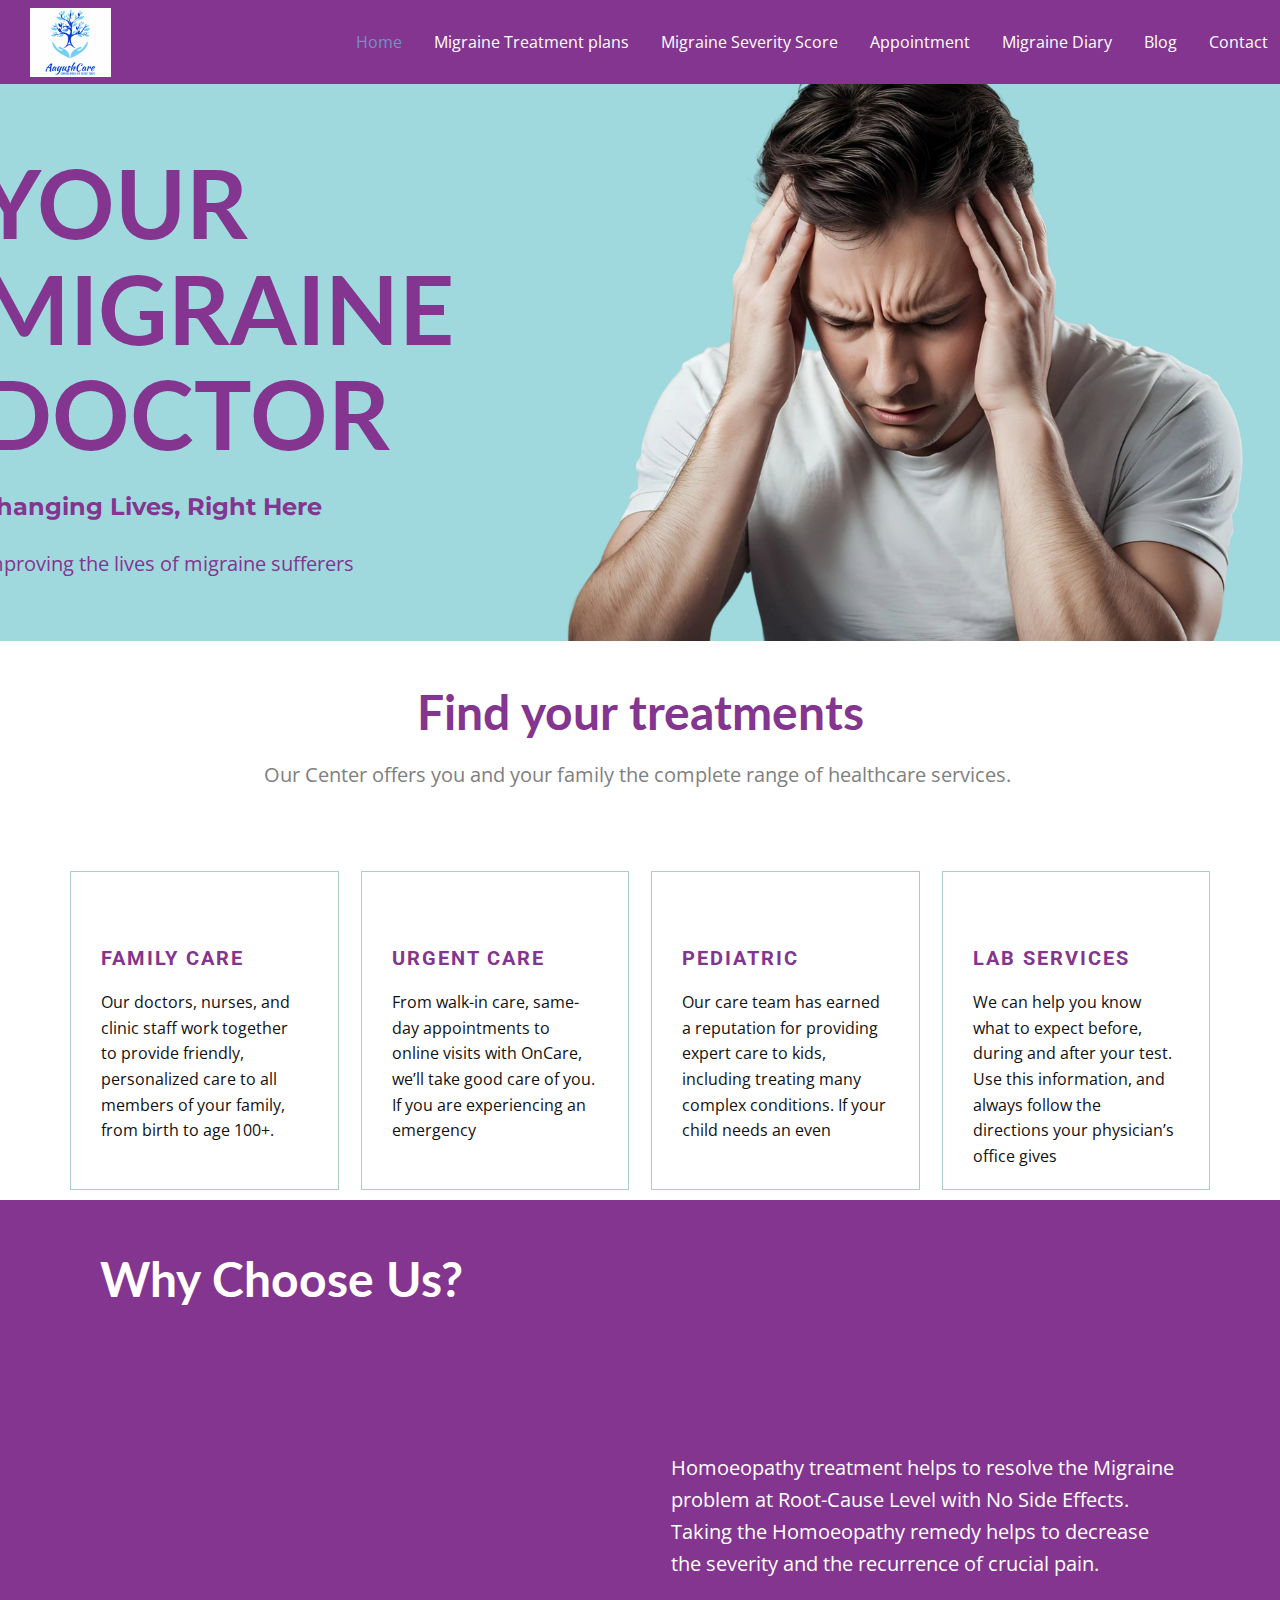
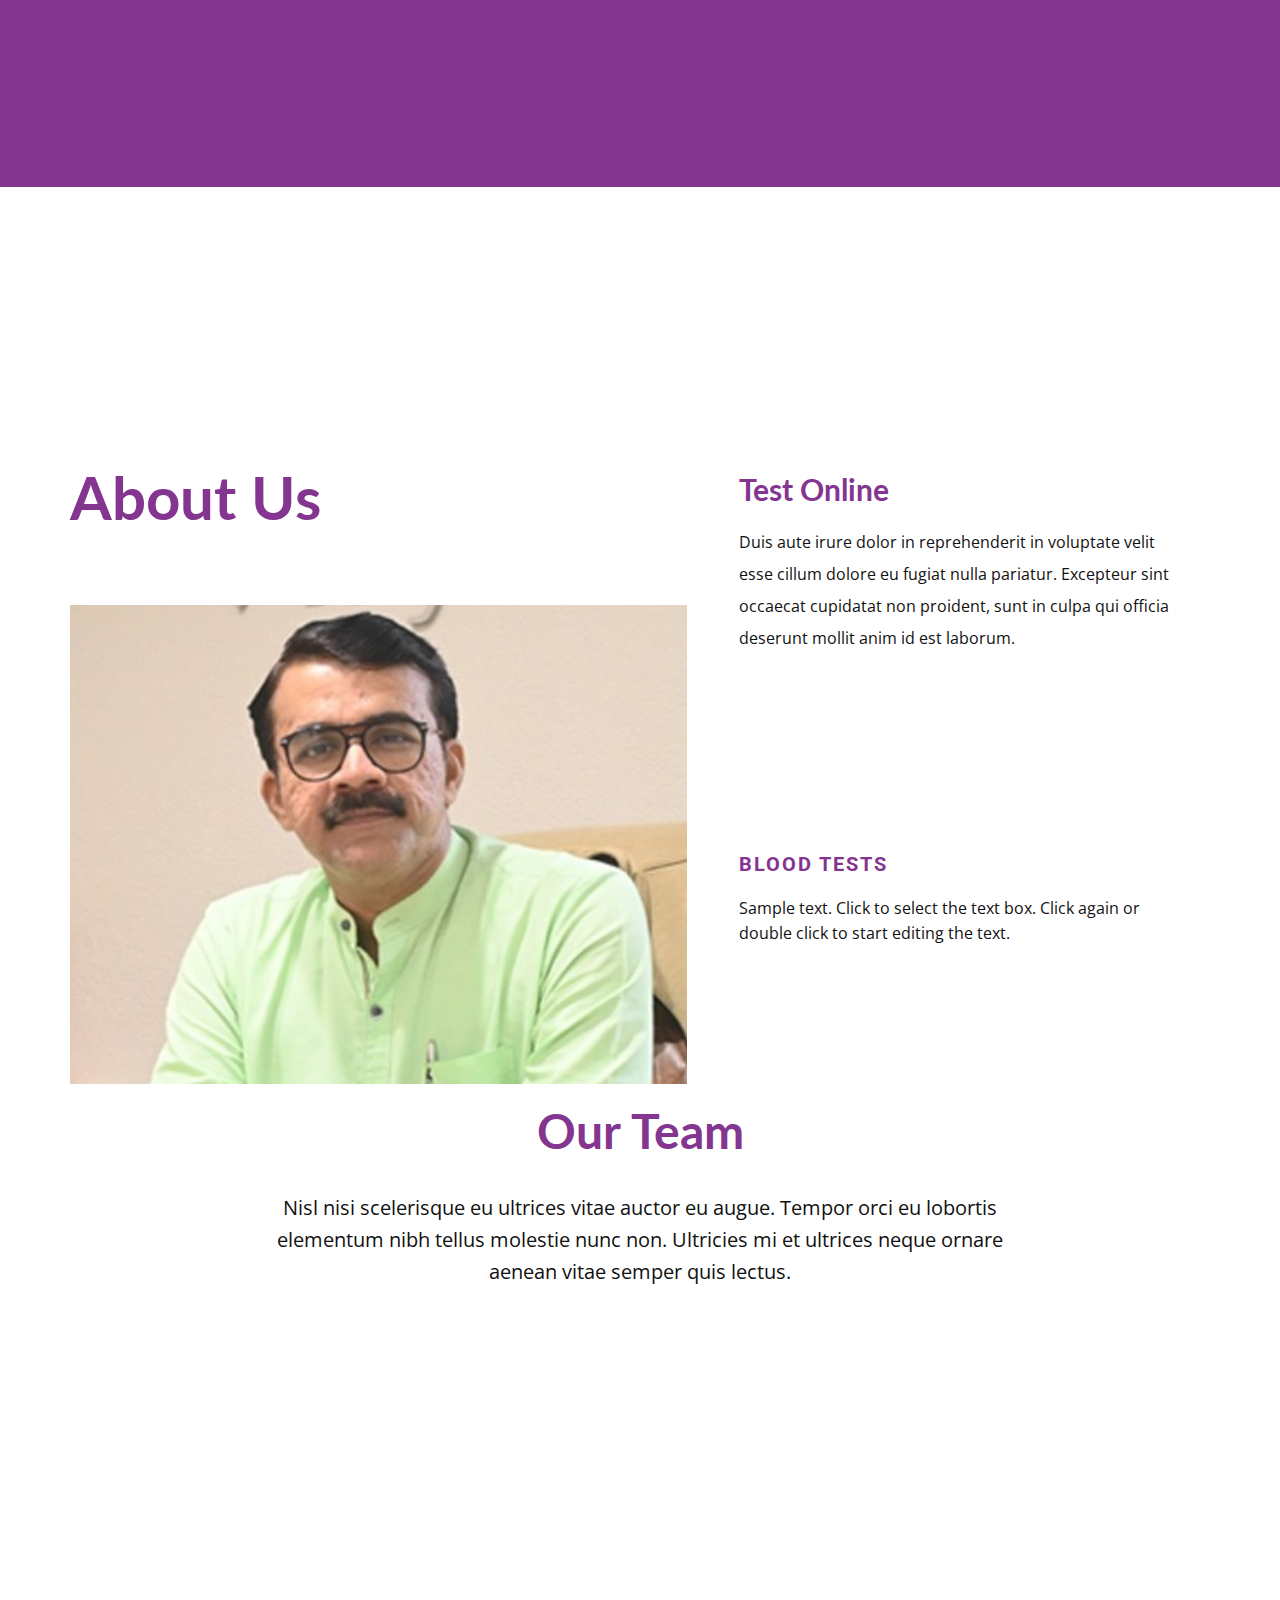
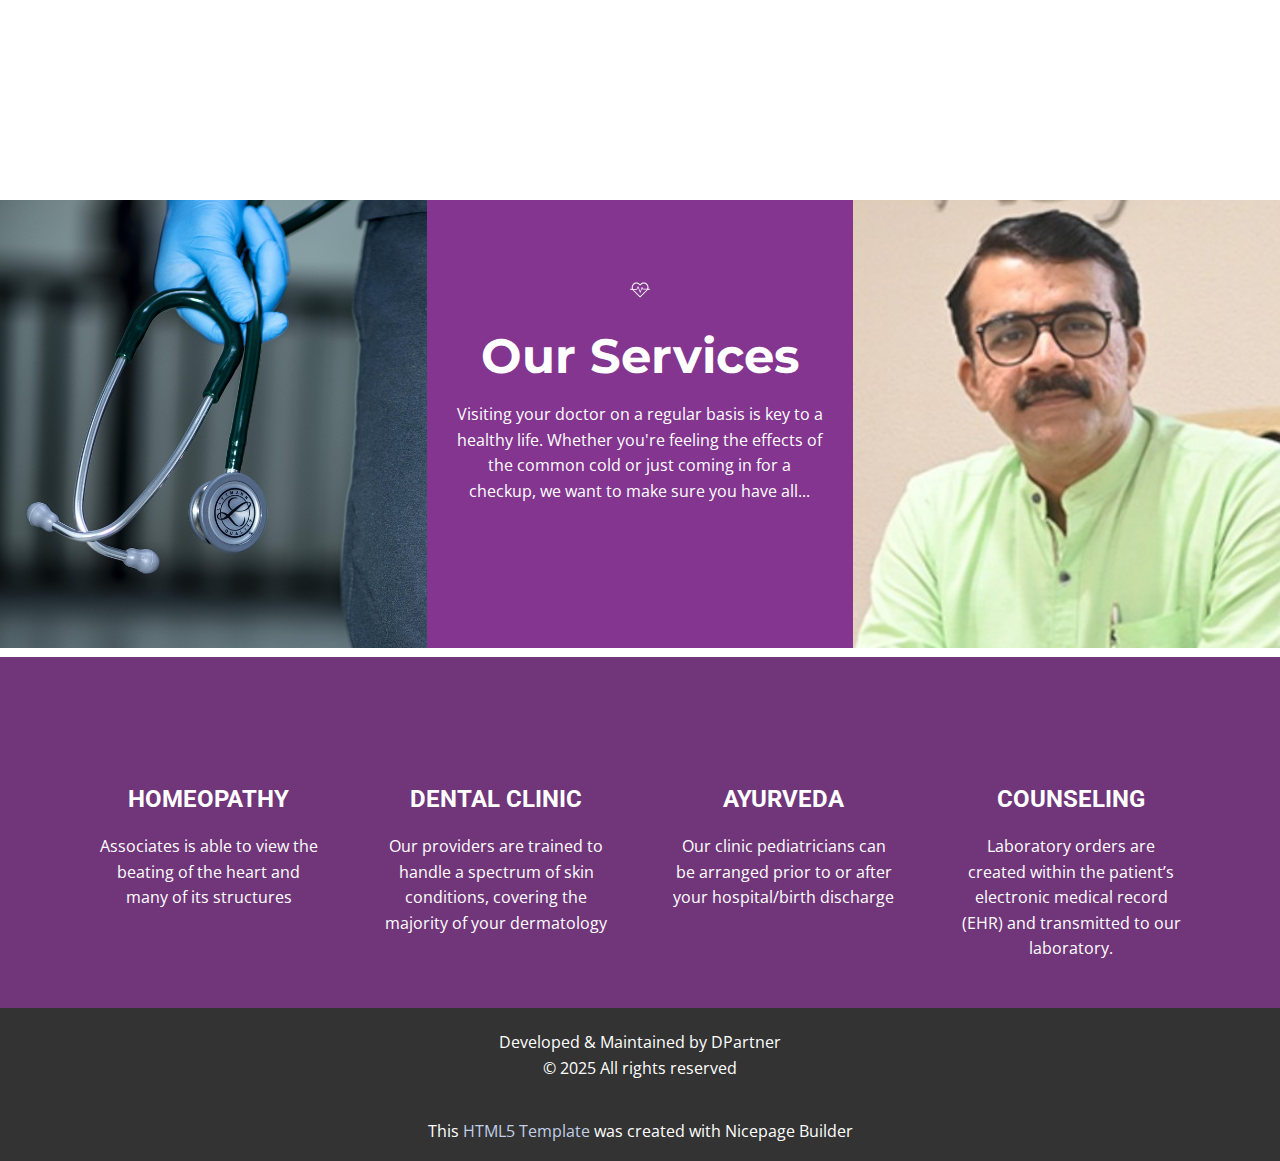
<file: index.html>
<!DOCTYPE html>
<html style="font-size: 16px;" lang="en"><head>
    <meta name="viewport" content="width=device-width, initial-scale=1.0">
    <meta charset="utf-8">
    <meta name="keywords" content="Med center, Medical Services, Common Lab Tests, Lab Tests Online, ​Why Choose Our Clinic?, 24/7, ​Medical Center System, Our Services, 001-234-5678​001-987-7654">
    <meta name="description" content="">
    <title>Home</title>
    <link rel="stylesheet" href="nicepage.css" media="screen">
<link rel="stylesheet" href="index.css" media="screen">
    <script class="u-script" type="text/javascript" src="jquery.js" defer=""></script>
    <script class="u-script" type="text/javascript" src="nicepage.js" defer=""></script>
    <meta name="generator" content="Nicepage 7.11.4, nicepage.com">
    
    
    
    
    
    
    
    
    
    
    <link id="u-theme-google-font" rel="stylesheet" href="https://fonts.googleapis.com/css?family=Roboto:100,100i,200,200i,300,300i,400,400i,500,500i,600,600i,700,700i,800,800i,900,900i|Open+Sans:300,300i,400,400i,500,500i,600,600i,700,700i,800,800i">
    <link id="u-page-google-font" rel="stylesheet" href="https://fonts.googleapis.com/css?family=Lato:100,100i,300,300i,400,400i,700,700i,900,900i|Montserrat:100,100i,200,200i,300,300i,400,400i,500,500i,600,600i,700,700i,800,800i,900,900i|Open+Sans:300,300i,400,400i,500,500i,600,600i,700,700i,800,800i">
    <script type="application/ld+json">{
		"@context": "http://schema.org",
		"@type": "Organization",
		"name": "Migraine",
		"logo": "images/3644a684f98ea8fe223c713b77189a77.png"
}</script>
    <meta name="theme-color" content="#7391c4">
    <meta property="og:title" content="Home">
    <meta property="og:description" content="">
    <meta property="og:type" content="website">
  <meta data-intl-tel-input-cdn-path="intlTelInput/"></head>
  <body data-home-page="Home.html" data-home-page-title="Home" data-path-to-root="./" data-include-products="false" class="u-body u-clearfix u-xl-mode" data-lang="en"><header class="u-clearfix u-color-var u-header u-header" id="header"><a href="#" class="u-image u-logo u-image-1" data-image-width="250" data-image-height="214">
        <img src="images/3644a684f98ea8fe223c713b77189a77.png" class="u-logo-image u-logo-image-1">
      </a><nav class="u-menu u-menu-one-level u-offcanvas u-menu-1" role="navigation">
        <div class="menu-collapse" style="font-size: 1rem; letter-spacing: 0px;">
          <a class="u-button-style u-custom-left-right-menu-spacing u-custom-padding-bottom u-custom-text-color u-custom-top-bottom-menu-spacing u-hamburger-link u-nav-link u-text-active-palette-1-base u-text-hover-palette-2-base u-hamburger-link-1" href="#" tabindex="-1" aria-label="Open menu" aria-controls="5d1d">
            <svg class="u-svg-link" viewBox="0 0 24 24"><use xlink:href="#menu-hamburger"></use></svg>
            <svg class="u-svg-content" version="1.1" id="menu-hamburger" viewBox="0 0 16 16" x="0px" y="0px" xmlns:xlink="http://www.w3.org/1999/xlink" xmlns="http://www.w3.org/2000/svg"><g><rect y="1" width="16" height="2"></rect><rect y="7" width="16" height="2"></rect><rect y="13" width="16" height="2"></rect>
</g></svg>
          </a>
        </div>
        <div class="u-custom-menu u-nav-container">
          <ul class="u-nav u-unstyled u-nav-1" role="menubar"><li role="none" class="u-nav-item"><a role="menuitem" class="u-button-style u-nav-link u-text-active-palette-1-base u-text-hover-palette-2-base u-text-white" href="./" style="padding: 10px 16px;">Home</a>
</li><li role="none" class="u-nav-item"><a role="menuitem" class="u-button-style u-nav-link u-text-active-palette-1-base u-text-hover-palette-2-base u-text-white" href="Migraine-Treatment-plans.html" style="padding: 10px 16px;">Migraine Treatment plans</a>
</li><li role="none" class="u-nav-item"><a role="menuitem" class="u-button-style u-nav-link u-text-active-palette-1-base u-text-hover-palette-2-base u-text-white" href="Migraine-Severity-Score.html" style="padding: 10px 16px;">Migraine Severity Score</a>
</li><li role="none" class="u-nav-item"><a tabindex="-1" role="menuitem" class="u-button-style u-nav-link u-text-active-palette-1-base u-text-hover-palette-2-base u-text-white" style="padding: 10px 16px;">Appointment</a>
</li><li role="none" class="u-nav-item"><a role="menuitem" class="u-button-style u-nav-link u-text-active-palette-1-base u-text-hover-palette-2-base u-text-white" href="Migraine-Diary.html" style="padding: 10px 16px;">Migraine Diary</a>
</li><li role="none" class="u-nav-item"><a role="menuitem" class="u-button-style u-nav-link u-text-active-palette-1-base u-text-hover-palette-2-base u-text-white" href="blog/blog.html" style="padding: 10px 16px;">Blog</a>
</li><li role="none" class="u-nav-item"><a role="menuitem" class="u-button-style u-nav-link u-text-active-palette-1-base u-text-hover-palette-2-base u-text-white" href="Contact.html" style="padding: 10px 12px 10px 16px;">Contact</a>
</li></ul>
        </div>
        <div class="u-custom-menu u-nav-container-collapse" id="5d1d" role="region" aria-label="Menu panel">
          <div class="u-black u-container-style u-inner-container-layout u-opacity u-opacity-95 u-sidenav">
            <div class="u-inner-container-layout u-sidenav-overflow">
              <div class="u-menu-close" tabindex="-1" aria-label="Close menu"></div>
              <ul class="u-align-center u-nav u-popupmenu-items u-unstyled u-nav-2" role="menubar"><li role="none" class="u-nav-item"><a role="menuitem" class="u-button-style u-nav-link" href="./">Home</a>
</li><li role="none" class="u-nav-item"><a role="menuitem" class="u-button-style u-nav-link" href="Migraine-Treatment-plans.html">Migraine Treatment plans</a>
</li><li role="none" class="u-nav-item"><a role="menuitem" class="u-button-style u-nav-link" href="Migraine-Severity-Score.html">Migraine Severity Score</a>
</li><li role="none" class="u-nav-item"><a tabindex="-1" role="menuitem" class="u-button-style u-nav-link">Appointment</a>
</li><li role="none" class="u-nav-item"><a role="menuitem" class="u-button-style u-nav-link" href="Migraine-Diary.html">Migraine Diary</a>
</li><li role="none" class="u-nav-item"><a role="menuitem" class="u-button-style u-nav-link" href="blog/blog.html">Blog</a>
</li><li role="none" class="u-nav-item"><a role="menuitem" class="u-button-style u-nav-link" href="Contact.html">Contact</a>
</li></ul>
            </div>
          </div>
          <div class="u-black u-menu-overlay u-opacity u-opacity-70"></div>
        </div>
      </nav></header>
    <section class="u-align-left u-clearfix u-container-align-left u-container-align-left-lg u-container-align-left-md u-container-align-left-xl u-image u-valign-bottom-xl u-valign-middle-lg u-valign-middle-md u-section-1" id="carousel_b7e9">
      <div class="custom-expanded data-layout-selected u-clearfix u-layout-wrap u-layout-wrap-1">
        <div class="u-gutter-0 u-layout">
          <div class="u-layout-row">
            <div class="u-align-left u-container-align-left u-container-style u-layout-cell u-left-cell u-size-20-lg u-size-22-xl u-size-24-md u-size-24-sm u-size-24-xs u-layout-cell-1">
              <div class="u-container-layout u-container-layout-1">
                <h1 class="u-custom-font u-font-lato u-text u-text-color-var u-text-1" data-animation-name="slideIn" data-animation-duration="2000" data-animation-direction="Left">Your<br>migraine Doctor 
                </h1>
                <h5 class="u-custom-font u-font-montserrat u-text u-text-color-var u-text-2">Changing Lives, Right Here</h5>
                <p class="u-text u-text-color-var u-text-3"> Improving the lives of migraine sufferers </p>
              </div>
            </div>
            <div class="u-align-left u-container-align-left u-container-style u-image u-layout-cell u-right-cell u-size-36-md u-size-36-sm u-size-36-xs u-size-38-xl u-size-40-lg u-image-1" data-image-width="1080" data-image-height="1080">
              <div class="u-container-layout u-valign-bottom u-container-layout-2"></div>
            </div>
          </div>
        </div>
      </div>
    </section>
    <section class="u-align-center u-clearfix u-container-align-center u-section-2" id="carousel_1559">
      <div class="u-clearfix u-sheet u-sheet-1">
        <h1 class="u-custom-font u-font-lato u-text u-text-color-var u-text-1">Find your treatments </h1>
        <p class="u-text u-text-grey-50 u-text-2">Our Center offers you and your family the complete range of healthcare services.&nbsp;</p>
        <div class="u-expanded-width u-list u-list-1">
          <div class="u-repeater u-repeater-1">
            <div class="u-align-center-sm u-align-center-xs u-align-left-lg u-align-left-md u-align-left-xl u-border-1 u-border-palette-4-base u-container-style u-list-item u-repeater-item u-shape-rectangle u-white u-list-item-1">
              <div class="u-container-layout u-similar-container u-container-layout-1"><span class="u-icon u-icon-circle u-text-palette-4-base u-white u-icon-1" data-animation-name="slideIn" data-animation-duration="2000" data-animation-direction="Down"><svg class="u-svg-link" preserveAspectRatio="xMidYMin slice" viewBox="0 0 88 88" style=""><use xlink:href="#svg-7938"></use></svg><svg class="u-svg-content" viewBox="0 0 88 88" id="svg-7938"><path d="M66.56,43.44,64,41.33a12.6,12.6,0,0,0,2.9-8,12.32,12.32,0,0,0-21.69-8L44,26.88l-1.25-1.5a12.32,12.32,0,0,0-21.69,8,12.6,12.6,0,0,0,2.9,8l-2.52,2.11A15.6,15.6,0,0,1,44,22,15.61,15.61,0,0,1,66.56,43.44Z"></path><path d="M42.62,56.42,37.18,44.64l-2,4.27H17.79V45.63H33.12l4.05-8.83,5.08,11,6.6-18.53,6.06,16.4h15.3v3.28H52.62l-3.7-10.07Z"></path><path d="M46.39,70.21H41.61L28,54.09,30.5,52l12.62,15h1.76l12.6-15L60,54.09Z"></path></svg></span>
                <h4 class="u-text u-text-color-var u-text-3">Family Care</h4>
                <p class="u-text u-text-4">Our doctors, nurses, and clinic staff work together to provide friendly, personalized care to all members of your family, from birth to age 100+.</p>
              </div>
            </div>
            <div class="u-align-center-sm u-align-center-xs u-align-left-lg u-align-left-md u-align-left-xl u-border-1 u-border-palette-4-base u-container-style u-list-item u-repeater-item u-shape-rectangle u-video-cover u-white">
              <div class="u-container-layout u-similar-container u-container-layout-2"><span class="u-icon u-icon-circle u-text-palette-4-base u-white u-icon-2" data-animation-name="slideIn" data-animation-duration="2000" data-animation-direction="Down"><svg class="u-svg-link" preserveAspectRatio="xMidYMin slice" viewBox="0 0 88 88" style=""><use xlink:href="#svg-3c9e"></use></svg><svg class="u-svg-content" viewBox="0 0 88 88" id="svg-3c9e"><path d="M66.56,43.44,64,41.33a12.6,12.6,0,0,0,2.9-8,12.32,12.32,0,0,0-21.69-8L44,26.88l-1.25-1.5a12.32,12.32,0,0,0-21.69,8,12.6,12.6,0,0,0,2.9,8l-2.52,2.11A15.6,15.6,0,0,1,44,22,15.61,15.61,0,0,1,66.56,43.44Z"></path><path d="M42.62,56.42,37.18,44.64l-2,4.27H17.79V45.63H33.12l4.05-8.83,5.08,11,6.6-18.53,6.06,16.4h15.3v3.28H52.62l-3.7-10.07Z"></path><path d="M46.39,70.21H41.61L28,54.09,30.5,52l12.62,15h1.76l12.6-15L60,54.09Z"></path></svg></span>
                <h4 class="u-text u-text-color-var u-text-5">Urgent Care</h4>
                <p class="u-text u-text-6">From walk-in care, same-day appointments to online visits with OnCare, we’ll take good care of you. If you are experiencing an emergency</p>
              </div>
            </div>
            <div class="u-align-center-sm u-align-center-xs u-align-left-lg u-align-left-md u-align-left-xl u-border-1 u-border-palette-4-base u-container-style u-list-item u-repeater-item u-shape-rectangle u-video-cover u-white">
              <div class="u-container-layout u-similar-container u-container-layout-3"><span class="u-icon u-icon-circle u-text-palette-4-base u-white u-icon-3" data-animation-name="slideIn" data-animation-duration="2000" data-animation-direction="Down"><svg class="u-svg-link" preserveAspectRatio="xMidYMin slice" viewBox="0 0 88 88" style=""><use xlink:href="#svg-bf7c"></use></svg><svg class="u-svg-content" viewBox="0 0 88 88" id="svg-bf7c"><path d="M66.56,43.44,64,41.33a12.6,12.6,0,0,0,2.9-8,12.32,12.32,0,0,0-21.69-8L44,26.88l-1.25-1.5a12.32,12.32,0,0,0-21.69,8,12.6,12.6,0,0,0,2.9,8l-2.52,2.11A15.6,15.6,0,0,1,44,22,15.61,15.61,0,0,1,66.56,43.44Z"></path><path d="M42.62,56.42,37.18,44.64l-2,4.27H17.79V45.63H33.12l4.05-8.83,5.08,11,6.6-18.53,6.06,16.4h15.3v3.28H52.62l-3.7-10.07Z"></path><path d="M46.39,70.21H41.61L28,54.09,30.5,52l12.62,15h1.76l12.6-15L60,54.09Z"></path></svg></span>
                <h4 class="u-text u-text-color-var u-text-7">Pediatric</h4>
                <p class="u-text u-text-8">Our care team has earned a reputation for providing expert care to kids, including treating many complex conditions. If your child needs an even</p>
              </div>
            </div>
            <div class="u-align-center-sm u-align-center-xs u-align-left-lg u-align-left-md u-align-left-xl u-border-1 u-border-palette-4-base u-container-style u-list-item u-repeater-item u-shape-rectangle u-video-cover u-white">
              <div class="u-container-layout u-similar-container u-container-layout-4"><span class="u-icon u-icon-circle u-text-palette-4-base u-white u-icon-4" data-animation-name="slideIn" data-animation-duration="2000" data-animation-direction="Down"><svg class="u-svg-link" preserveAspectRatio="xMidYMin slice" viewBox="0 0 88 88" style=""><use xlink:href="#svg-93a4"></use></svg><svg class="u-svg-content" viewBox="0 0 88 88" id="svg-93a4"><path d="M66.56,43.44,64,41.33a12.6,12.6,0,0,0,2.9-8,12.32,12.32,0,0,0-21.69-8L44,26.88l-1.25-1.5a12.32,12.32,0,0,0-21.69,8,12.6,12.6,0,0,0,2.9,8l-2.52,2.11A15.6,15.6,0,0,1,44,22,15.61,15.61,0,0,1,66.56,43.44Z"></path><path d="M42.62,56.42,37.18,44.64l-2,4.27H17.79V45.63H33.12l4.05-8.83,5.08,11,6.6-18.53,6.06,16.4h15.3v3.28H52.62l-3.7-10.07Z"></path><path d="M46.39,70.21H41.61L28,54.09,30.5,52l12.62,15h1.76l12.6-15L60,54.09Z"></path></svg></span>
                <h4 class="u-text u-text-color-var u-text-9">Lab Services</h4>
                <p class="u-text u-text-10">We can help you know what to expect before, during and after your test. Use this information, and always follow the directions your physician’s office gives</p>
              </div>
            </div>
          </div>
        </div>
      </div>
    </section>
    <section class="u-align-left u-clearfix u-color-var u-container-align-left u-container-align-left-xl u-section-3" id="carousel_39e8">
      <div class="u-clearfix u-sheet u-sheet-1">
        <div class="data-layout-selected u-clearfix u-expanded-width u-layout-wrap u-layout-wrap-1">
          <div class="u-layout">
            <div class="u-layout-row">
              <div class="u-container-style u-layout-cell u-size-30 u-layout-cell-1">
                <div class="u-container-layout u-container-layout-1">
                  <h1 class="u-align-left u-custom-font u-font-lato u-text u-text-body-alt-color u-text-1"> Why Choose Us?<br>
                  </h1>
                  <h2 class="u-align-left u-text u-text-body-alt-color u-text-2" data-animation-name="slideIn" data-animation-duration="2000" data-animation-direction="Left">24/7</h2>
                </div>
              </div>
              <div class="u-align-left-md u-align-left-sm u-align-left-xs u-container-style u-layout-cell u-size-30 u-layout-cell-2">
                <div class="u-container-layout u-container-layout-2"><span class="u-icon u-icon-circle u-text-body-alt-color u-icon-1" data-animation-name="flipIn" data-animation-duration="2000" data-animation-direction="X"><svg class="u-svg-link" preserveAspectRatio="xMidYMin slice" viewBox="0 0 27.555 27.555" style=""><use xlink:href="#svg-094d"></use></svg><svg class="u-svg-content" viewBox="0 0 27.555 27.555" x="0px" y="0px" id="svg-094d" style="enable-background:new 0 0 27.555 27.555;"><g><path d="M13.777,0C7.108,0,1.701,5.407,1.701,12.076c0,3.45,1.454,6.553,3.773,8.752L5.07,27.555l5.736-3.787   c0.952,0.241,1.944,0.383,2.971,0.383c6.67,0,12.076-5.406,12.076-12.076C25.854,5.407,20.447,0,13.777,0z M12.61,11.342   c0,1.24-0.258,2.219-0.774,2.936s-1.4,1.352-2.654,1.9l-0.945-1.789c0.771-0.361,1.304-0.722,1.598-1.08   c0.295-0.36,0.459-0.784,0.493-1.273H8.237V7.974h4.373V11.342z M19.317,11.342c0,1.24-0.258,2.219-0.774,2.936   c-0.516,0.719-1.4,1.352-2.654,1.9l-0.944-1.789c0.771-0.361,1.304-0.722,1.599-1.08c0.295-0.36,0.459-0.784,0.493-1.273h-2.091   V7.974h4.373L19.317,11.342L19.317,11.342z"></path>
</g></svg></span>
                  <p class="u-text u-text-body-alt-color u-text-3">Homoeopathy treatment helps to resolve the Migraine problem at Root-Cause Level with No Side Effects. Taking the Homoeopathy remedy helps to decrease the severity and the recurrence of crucial pain. </p>
                </div>
              </div>
            </div>
          </div>
        </div>
        <div class="custom-expanded u-expanded-width-xl u-list u-list-1">
          <div class="u-repeater u-repeater-1">
            <div class="u-align-center u-container-align-center u-container-align-center-xl u-container-style u-list-item u-palette-4-light-3 u-repeater-item u-shape-rectangle u-list-item-1" data-animation-name="slideIn" data-animation-duration="2000" data-animation-direction="Up">
              <div class="u-container-layout u-similar-container u-container-layout-3">
                <div class="u-border-15 u-border-palette-4-dark-1 u-expanded-width u-line u-line-horizontal u-line-1"></div>
                <h3 class="u-custom-font u-font-montserrat u-text u-text-color-var u-text-4" data-animation-name="counter" data-animation-event="scroll" data-animation-duration="3000">60+</h3>
                <p class="u-custom-font u-heading-font u-text u-text-color-var u-text-5"> years</p>
                <p class="u-text u-text-6">Sample text. Click to select the text box. Click again or double click to start editing the text.</p>
              </div>
            </div>
            <div class="u-align-center u-container-align-center u-container-align-center-xl u-container-style u-list-item u-palette-4-light-3 u-repeater-item u-shape-rectangle u-list-item-2" data-animation-name="slideIn" data-animation-duration="2000" data-animation-direction="Up">
              <div class="u-container-layout u-similar-container u-container-layout-4">
                <div class="u-border-15 u-border-palette-4-dark-1 u-expanded-width u-line u-line-horizontal u-line-2"></div>
                <h3 class="u-custom-font u-font-montserrat u-text u-text-color-var u-text-7" data-animation-name="counter" data-animation-event="scroll" data-animation-duration="3000">40+</h3>
                <p class="u-custom-font u-heading-font u-text u-text-color-var u-text-8">countries</p>
                <p class="u-text u-text-9">Sample text. Click to select the text box. Click again or double click to start editing the text.</p>
              </div>
            </div>
            <div class="u-align-center u-container-align-center u-container-align-center-xl u-container-style u-list-item u-palette-4-light-3 u-repeater-item u-shape-rectangle u-list-item-3" data-animation-name="slideIn" data-animation-duration="2000" data-animation-direction="Up">
              <div class="u-container-layout u-similar-container u-container-layout-5">
                <div class="u-border-15 u-border-palette-4-dark-1 u-expanded-width u-line u-line-horizontal u-line-3"></div>
                <h3 class="u-custom-font u-font-montserrat u-text u-text-color-var u-text-10" data-animation-name="counter" data-animation-event="scroll" data-animation-duration="3000">1000+</h3>
                <p class="u-custom-font u-heading-font u-text u-text-color-var u-text-11">hours</p>
                <p class="u-text u-text-12">Sample text. Click to select the text box. Click again or double click to start editing the text.</p>
              </div>
            </div>
            <div class="u-align-center u-container-align-center u-container-align-center-xl u-container-style u-list-item u-palette-4-light-3 u-repeater-item u-shape-rectangle u-list-item-4" data-animation-name="slideIn" data-animation-duration="2000" data-animation-direction="Up">
              <div class="u-container-layout u-similar-container u-container-layout-6">
                <div class="u-border-15 u-border-palette-4-dark-1 u-expanded-width u-line u-line-horizontal u-line-4"></div>
                <h3 class="u-custom-font u-font-montserrat u-text u-text-color-var u-text-13" data-animation-name="counter" data-animation-event="scroll" data-animation-duration="3000">15000+</h3>
                <p class="u-custom-font u-heading-font u-text u-text-color-var u-text-14">Happy Patients</p>
                <p class="u-text u-text-15">Sample text. Click to select the text box. Click again or double click to start editing the text.</p>
              </div>
            </div>
          </div>
        </div>
      </div>
    </section>
    <section class="u-align-left u-clearfix u-container-align-left u-section-4" id="carousel_e375">
      <div class="u-clearfix u-sheet u-sheet-1"></div>
    </section>
    <section class="u-clearfix u-section-5" id="carousel_7a9d">
      <div class="u-clearfix u-sheet u-sheet-1">
        <div class="data-layout-selected u-clearfix u-expanded-width u-gutter-22 u-layout-wrap u-layout-wrap-1">
          <div class="u-gutter-0 u-layout">
            <div class="u-layout-row">
              <div class="u-size-33 u-size-60-md">
                <div class="u-layout-col">
                  <div class="u-align-left u-container-align-left u-container-style u-layout-cell u-right-cell u-size-25 u-layout-cell-1">
                    <div class="u-container-layout u-container-layout-1">
                      <h1 class="u-align-center-sm u-align-center-xs u-custom-font u-font-lato u-text u-text-color-var u-text-1"><b>About Us</b>
                      </h1>
                    </div>
                  </div>
                  <div class="u-align-left u-container-align-left u-container-style u-image u-layout-cell u-right-cell u-size-35 u-image-1" src="" data-image-width="431" data-image-height="340">
                    <div class="u-container-layout u-container-layout-2" src=""></div>
                  </div>
                </div>
              </div>
              <div class="u-size-27 u-size-60-md">
                <div class="u-layout-col">
                  <div class="u-size-35">
                    <div class="u-layout-row">
                      <div class="u-align-left u-container-align-left u-container-style u-layout-cell u-left-cell u-shape-rectangle u-size-60 u-layout-cell-3" src="">
                        <div class="u-container-layout u-container-layout-3" src="">
                          <h2 class="u-custom-font u-font-lato u-text u-text-color-var u-text-2">Test Online</h2>
                          <p class="u-text u-text-3">Duis aute irure dolor in reprehenderit in voluptate velit esse cillum dolore eu fugiat nulla pariatur. Excepteur sint occaecat cupidatat non proident, sunt in culpa qui officia deserunt mollit anim id est laborum.</p>
                          <a href="#" class="u-active-white u-border-none u-btn u-btn-rectangle u-button-style u-color-var u-custom-font u-font-lato u-hover-white u-radius-0 u-btn-1" data-animation-name="flipIn" data-animation-duration="2000" data-animation-direction="X">read more</a>
                        </div>
                      </div>
                    </div>
                  </div>
                  <div class="u-size-25">
                    <div class="u-layout-row">
                      <div class="u-align-left u-container-align-left u-container-style u-layout-cell u-left-cell u-size-60 u-layout-cell-4">
                        <div class="u-container-layout u-container-layout-4">
                          <h5 class="u-text u-text-color-var u-text-4">Blood tests</h5>
                          <p class="u-text u-text-5">Sample text. Click to select the text box. Click again or double click to start editing the text.</p>
                        </div>
                      </div>
                    </div>
                  </div>
                </div>
              </div>
            </div>
          </div>
        </div>
      </div>
    </section>
    <section class="u-align-center u-clearfix u-container-align-center u-section-6" id="carousel_aa08">
      <div class="u-clearfix u-sheet u-valign-middle u-sheet-1">
        <h2 class="u-custom-font u-font-lato u-text u-text-color-var u-text-default u-text-1"> Our Team</h2>
        <p class="u-text u-text-2"> Nisl nisi scelerisque eu ultrices vitae auctor eu augue. Tempor orci eu lobortis elementum nibh tellus molestie nunc non. Ultricies mi  et ultrices neque ornare aenean vitae semper quis lectus.</p>
        <div class="u-expanded-width u-list u-list-1">
          <div class="u-repeater u-repeater-1">
            <div class="u-border-1 u-border-palette-4-base u-container-style u-list-item u-repeater-item u-shape-rectangle u-list-item-1" data-animation-name="flipIn" data-animation-duration="2000" data-animation-direction="X">
              <div class="u-container-layout u-similar-container u-container-layout-1">
                <img class="u-expanded-width u-image u-image-default u-image-1" src="images/Dr-Alex-Kurian1.jpg" alt="" data-image-width="431" data-image-height="340">
                <h3 class="u-custom-font u-font-open-sans u-text u-text-color-var u-text-default u-text-3">1</h3>
                <p class="u-text u-text-grey-50 u-text-4"> Justo donec enim diam vulputate ut pharetra. Amet nisl suscipit adipiscing bibendum est ultricies integer quis. Venenatis lectus magna fringilla urna porttitor rhoncus dolor.</p>
              </div>
            </div>
            <div class="u-border-1 u-border-palette-4-base u-container-style u-list-item u-repeater-item u-shape-rectangle u-list-item-2" data-animation-name="flipIn" data-animation-duration="2000" data-animation-direction="X">
              <div class="u-container-layout u-similar-container u-container-layout-2">
                <img class="u-expanded-width u-image u-image-default u-image-2" src="images/doctor-work_144627-40434.jpg" alt="" data-image-width="626" data-image-height="417">
                <h3 class="u-custom-font u-font-open-sans u-text u-text-color-var u-text-default u-text-5">2</h3>
                <p class="u-text u-text-grey-50 u-text-6"> Justo donec enim diam vulputate ut pharetra. Amet nisl suscipit adipiscing bibendum est ultricies integer quis. Venenatis lectus magna fringilla urna porttitor rhoncus dolor.</p>
              </div>
            </div>
            <div class="u-border-1 u-border-palette-4-base u-container-style u-list-item u-repeater-item u-shape-rectangle u-list-item-3" data-animation-name="flipIn" data-animation-duration="2000" data-animation-direction="X">
              <div class="u-container-layout u-similar-container u-container-layout-3">
                <img class="u-expanded-width u-image u-image-default u-image-3" src="images/doctors-checking-x-ray_1098-590.jpg" alt="" data-image-width="626" data-image-height="417">
                <h3 class="u-custom-font u-font-open-sans u-text u-text-color-var u-text-default u-text-7">3<br>
                </h3>
                <p class="u-text u-text-grey-50 u-text-8"> Justo donec enim diam vulputate ut pharetra. Amet nisl suscipit adipiscing bibendum est ultricies integer quis. Venenatis lectus magna fringilla urna porttitor rhoncus dolor.</p>
              </div>
            </div>
          </div>
        </div>
      </div>
    </section>
    <section class="u-clearfix u-section-7" id="carousel_a251">
      <div class="data-layout-selected u-clearfix u-expanded-width u-layout-wrap u-layout-wrap-1">
        <div class="u-layout">
          <div class="u-layout-row">
            <div class="u-align-center u-container-align-center u-container-style u-image u-layout-cell u-left-cell u-size-20 u-size-20-md u-image-1" data-image-width="1280" data-image-height="854">
              <div class="u-container-layout u-valign-middle u-container-layout-1"></div>
            </div>
            <div class="u-align-center u-color-var u-container-align-center u-container-style u-layout-cell u-size-20 u-size-20-md u-layout-cell-2">
              <div class="u-container-layout u-valign-middle u-container-layout-2"><span class="u-icon u-icon-circle u-text-body-alt-color u-icon-1"><svg class="u-svg-link" preserveAspectRatio="xMidYMin slice" viewBox="0 0 484 484" style="undefined"><use xlink:href="#svg-a7a0"></use></svg><svg class="u-svg-content" viewBox="0 0 484 484" x="0px" y="0px" id="svg-a7a0" style="enable-background:new 0 0 484 484;"><g><g><path d="M414.74,95.558c-21.512-21.516-50.12-33.364-80.544-33.364c-30.428,0-59.032,11.848-80.544,33.364l-9.044,9.044    l-9.044-9.044c-21.516-21.516-50.124-33.364-80.548-33.364c-30.428,0-59.032,11.848-80.544,33.364    c-44.416,44.408-44.416,116.672,0,161.084L236.12,418.29c2.344,2.344,5.412,3.516,8.484,3.516c3.072,0,6.14-1.172,8.492-3.512    L414.74,256.646c21.516-21.512,33.364-50.12,33.364-80.544C448.104,145.674,436.256,117.07,414.74,95.558z M397.768,239.674    l-153.16,153.164L91.444,239.674c-35.056-35.056-35.056-92.092,0-127.148c16.98-16.98,39.556-26.332,63.572-26.332    c24.012,0,46.592,9.352,63.576,26.332l17.528,17.528c4.688,4.688,12.28,4.688,16.968,0l17.528-17.528    c16.984-16.98,39.56-26.332,63.576-26.332s46.596,9.352,63.576,26.332C432.824,147.582,432.824,204.618,397.768,239.674z"></path>
</g>
</g><g><g><path d="M56,213.806H12c-6.628,0-12,5.372-12,12s5.372,12,12,12h44c6.628,0,12-5.372,12-12S62.628,213.806,56,213.806z"></path>
</g>
</g><g><g><path d="M431.992,214.194H317.144l-17.872-39.308c-1.348-2.972-4.284-4.78-7.624-4.684c-3.26,0.14-6.108,2.24-7.196,5.316    l-36.528,102.936l-44.408-122.98c-1.096-3.036-3.916-5.12-7.148-5.272c-3.456-0.16-6.236,1.66-7.612,4.584l-29.84,63.408h-98.92    c-4.42,0-8,3.584-8,8s5.264,7.612,9.684,7.612h104c3.1,0,4.236-1.4,5.556-4.204l23.788-50.548l45.452,125.86    c1.144,3.168,4.152,5.28,7.524,5.28c0.008,0,0.016,0,0.016,0c3.38-0.008,6.388-2.14,7.516-5.324l37.376-105.332l11.804,25.964    c1.296,2.86,5.832,4.304,8.968,4.304h120c4.416,0,6.312-3.196,6.312-7.612S436.408,214.194,431.992,214.194z"></path>
</g>
</g><g><g><path d="M472,209.806h-36c-6.628,0-12,5.372-12,12s5.372,12,12,12h36c6.628,0,12-5.372,12-12S478.628,209.806,472,209.806z"></path>
</g>
</g></svg></span>
                <h2 class="u-custom-font u-font-montserrat u-text u-text-body-alt-color u-text-1">Our Services</h2>
                <p class="u-text u-text-body-alt-color u-text-2">Visiting your doctor on a regular basis is key to a healthy life. Whether you're feeling the effects of the common cold or just coming in for a checkup, we want to make sure you have all...</p>
                <a href="#" class="u-active-white u-border-none u-btn u-btn-rectangle u-button-style u-custom-font u-font-lato u-hover-white u-palette-4-light-2 u-radius-0 u-btn-1" data-animation-name="flipIn" data-animation-duration="2000" data-animation-direction="X">read more</a>
              </div>
            </div>
            <div class="u-align-center u-container-align-center u-container-style u-image u-layout-cell u-right-cell u-size-20 u-size-20-md u-image-2" data-image-width="431" data-image-height="340">
              <div class="u-container-layout u-valign-middle u-container-layout-3"></div>
            </div>
          </div>
        </div>
      </div>
    </section>
    <section class="u-clearfix u-color-var u-section-8" id="carousel_08e0">
      <div class="u-clearfix u-sheet u-valign-middle-lg u-valign-middle-xl u-valign-middle-xs u-sheet-1">
        <div class="u-expanded-width u-list u-list-1">
          <div class="u-repeater u-repeater-1">
            <div class="u-align-center u-container-align-center u-container-style u-list-item u-repeater-item">
              <div class="u-container-layout u-similar-container u-container-layout-1"><span class="u-icon u-icon-circle u-text-palette-4-base u-icon-1" data-animation-name="flipIn" data-animation-duration="2000" data-animation-direction="X"><svg class="u-svg-link" preserveAspectRatio="xMidYMin slice" viewBox="0 0 24 24" style=""><use xlink:href="#svg-d79c"></use></svg><svg class="u-svg-content" viewBox="0 0 24 24" id="svg-d79c"><path d="M12,21.373c-2.15527,0-7.46484-4.20117-9.45312-8.98926a.9999.9999,0,0,1,.92383-1.3833L7.46484,11,9.168,8.44531a.9996.9996,0,0,1,1.78027.23828l1.35352,4.06055.86621-1.29883A1.00027,1.00027,0,0,1,14,11h3a1,1,0,0,1,0,2H14.53516L12.832,15.55469a.9996.9996,0,0,1-1.78027-.23828L9.69824,11.25586,8.832,12.55469A1.00027,1.00027,0,0,1,8,13l-2.918.00049c2.10742,3.645,5.9873,6.32861,6.92188,6.37256.74023-.03516,3.916-2.07715,6.13379-5.16553,1.3252-1.8457,2.73047-4.65576,1.90039-7.55957a3.66738,3.66738,0,0,0-3.34863-2.64307,3.80662,3.80662,0,0,0-3.76074,2.73975,1.00046,1.00046,0,0,1-1.85742,0A3.81422,3.81422,0,0,0,7.31055,4.00488,3.66738,3.66738,0,0,0,3.96191,6.64795a6.5335,6.5335,0,0,0-.23926,1.41016.99971.99971,0,1,1-1.99609-.11523,8.51963,8.51963,0,0,1,.31152-1.84473A5.66991,5.66991,0,0,1,7.209,2.00732,5.53309,5.53309,0,0,1,12,4.3208a5.51264,5.51264,0,0,1,4.791-2.31348,5.66991,5.66991,0,0,1,5.1709,4.09082c1.08984,3.81738-.73242,7.33789-2.45312,9.61963C17.27637,18.67725,13.69727,21.373,12,21.373Z" style="fill:currentColor"></path></svg></span>
                <h4 class="u-align-center u-text u-text-body-alt-color u-text-1">Homeopathy</h4>
                <p class="u-text u-text-body-alt-color u-text-2"> Associates is able to view the beating of the heart and many of its structures</p>
              </div>
            </div>
            <div class="u-align-center u-container-align-center u-container-style u-list-item u-repeater-item">
              <div class="u-container-layout u-similar-container u-container-layout-2"><span class="u-icon u-icon-circle u-text-palette-4-base u-icon-2" data-animation-name="flipIn" data-animation-duration="2000" data-animation-direction="X"><svg class="u-svg-link" preserveAspectRatio="xMidYMin slice" viewBox="0 0 512 512" style=""><use xlink:href="#svg-bed5"></use></svg><svg id="svg-bed5" x="0px" y="0px" viewBox="0 0 512 512" style="enable-background:new 0 0 512 512;" class="u-svg-content"><g><g><path d="M125.696,125.994c-5.52,0-10,4.48-10,10s4.48,10,10,10c5.52,0,10-4.48,10-10S131.216,125.994,125.696,125.994z"></path>
</g>
</g><g><g><path d="M215.691,312.984h-29.998v-29.998c0-5.522-4.478-10-10-10s-9.999,4.478-9.999,10v29.998h-29.998    c-5.522,0-10,4.478-10,9.999s4.478,10,10,10h29.998v29.998c0,5.522,4.478,10,9.999,10s10-4.478,10-10v-29.998h29.998    c5.522,0,10-4.478,10-10S221.214,312.984,215.691,312.984z"></path>
</g>
</g><g><g><path d="M485.578,321.984c-22.105-38.286-70.981-51.389-109.274-29.279l-40.618,23.45v-86.836c0-10.735-3.55-21.388-9.999-29.998    l-49.997-66.661v-28.386c11.638-4.128,19.999-15.242,19.999-28.279V29.998C295.687,13.457,282.23,0,265.689,0H85.698    C69.157,0,55.699,13.457,55.699,29.998v45.998c0,13.035,8.361,24.151,19.999,28.279v28.386l-50.001,66.665    c-6.446,8.606-9.996,19.258-9.996,29.993v193.66c0,27.569,22.429,49.997,49.997,49.997h160.702    c22.421,37.583,70.767,50.161,108.664,28.279L456.3,431.258C494.255,409.34,507.794,360.479,485.578,321.984z M75.698,29.998    c0-5.514,4.486-10,9.999-10h179.991c5.514,0,10,4.486,10,10v45.998c0,5.514-4.486,9.999-10,9.999H85.698    c-5.514,0-9.999-4.486-9.999-9.999V29.998z M41.701,211.319l51.996-69.326c1.298-1.73,2-3.836,2-6v-29.998h159.992v19.999h-89.995    c-5.522,0-10,4.478-10,10s4.478,10,10,10h94.995l48.993,65.322c3.202,4.275,5.191,9.39,5.792,14.674H35.913    C36.513,220.705,38.502,215.59,41.701,211.319z M65.699,452.977c-16.541,0-29.998-13.457-29.998-29.998v-10.099h181.675    c-3.171,12.965-3.15,26.813,0.481,40.098H65.699z M225.219,392.98H35.7V245.987h279.986V327.7l-60.619,35.002    C242.428,370.003,232.212,380.396,225.219,392.98z M325.066,483.935c-28.697,16.571-65.367,6.771-81.949-21.946    c-16.661-28.994-6.564-65.498,21.952-81.969l54.277-31.338l59.997,103.915L325.066,483.935z M446.3,413.939l-49.637,28.659    l-59.998-103.917l49.638-28.656c28.716-16.578,65.373-6.761,81.955,21.957C484.913,360.844,474.785,397.49,446.3,413.939z"></path>
</g>
</g><g></g><g></g><g></g><g></g><g></g><g></g><g></g><g></g><g></g><g></g><g></g><g></g><g></g><g></g><g></g></svg></span>
                <h4 class="u-align-center u-text u-text-body-alt-color u-text-3">Dental Clinic</h4>
                <p class="u-text u-text-body-alt-color u-text-4">Our providers are trained to handle a spectrum of skin conditions, covering the majority of your dermatology</p>
              </div>
            </div>
            <div class="u-align-center u-container-align-center u-container-style u-list-item u-repeater-item">
              <div class="u-container-layout u-similar-container u-container-layout-3"><span class="u-icon u-icon-circle u-icon-3" data-animation-name="flipIn" data-animation-duration="2000" data-animation-direction="X"><svg class="u-svg-link" preserveAspectRatio="xMidYMin slice" viewBox="0 0 32 32" style=""><use xlink:href="#svg-582c"></use></svg><svg class="u-svg-content" viewBox="0 0 32 32" id="svg-582c" style="enable-background:new 0 0 32 32;"><style type="text/css"> .st0{fill:none;stroke:#000000;stroke-width:2;stroke-linecap:round;stroke-linejoin:round;stroke-miterlimit:10;} </style><path d="M20.5,3c-0.6,0-1.1,0.1-1.7,0.2c0,0,0,0,0,0c-1.1-1.1-3.1-1.1-4.2,0C13.8,4,13.2,6.3,13,7.5c-0.7,0.4-1.7,0.4-2.3-0.3  c-0.4-0.4-1-0.4-1.4,0s-0.4,1,0,1.4C10,9.5,11,9.8,12,9.8c0.8,0,1.6-0.3,2.3-0.8c1.2-0.2,3.7-0.8,4.6-1.6c0.6-0.6,0.9-1.5,0.9-2.4  C20,5,20.2,5,20.5,5c3.6,0,6.5,2.9,6.5,6.5S24.1,18,20.5,18h-3.2l6.3-4.2c0.4-0.2,0.5-0.7,0.4-1.1c-0.1-0.4-0.5-0.7-1-0.7H5  c-0.4,0-0.8,0.3-1,0.7c-0.1,0.4,0,0.9,0.4,1.1l6.4,4.2C9.2,18.4,8,19.8,8,21.5c0,1.9,1.6,3.5,3.5,3.5H13v3h-2c-0.6,0-1,0.4-1,1  s0.4,1,1,1h4.5c1.9,0,3.5-1.6,3.5-3.5S17.4,23,15.5,23H15v-3h5.5c4.7,0,8.5-3.8,8.5-8.5S25.2,3,20.5,3z M10,21.5  c0-0.8,0.7-1.5,1.5-1.5H13v3h-1.5C10.7,23,10,22.3,10,21.5z M17,26.5c0,0.8-0.7,1.5-1.5,1.5H15v-3h0.5C16.3,25,17,25.7,17,26.5z"></path></svg></span>
                <h4 class="u-align-center u-text u-text-body-alt-color u-text-5">ayurveda</h4>
                <p class="u-text u-text-body-alt-color u-text-6"> Our clinic pediatricians can be arranged prior to or after your hospital/birth discharge</p>
              </div>
            </div>
            <div class="u-align-center u-container-align-center u-container-style u-list-item u-repeater-item">
              <div class="u-container-layout u-similar-container u-container-layout-4"><span class="u-icon u-icon-circle u-text-palette-4-base u-icon-4" data-animation-name="flipIn" data-animation-duration="2000" data-animation-direction="X"><svg class="u-svg-link" preserveAspectRatio="xMidYMin slice" viewBox="0 0 32 32" style=""><use xlink:href="#svg-e526"></use></svg><svg class="u-svg-content" viewBox="0 0 32 32" id="svg-e526"><g id="science_technology_medical_biology_dna_laboratory_medicine_test_chemistry_chemical"><path d="M29,28H21V25.82a3,3,0,0,0,2-2.45A7.4,7.4,0,0,0,21.47,9.19,5,5,0,0,0,13.56,3.4L5.87,11.1h0v0L3.58,13.38a1,1,0,0,0-.25.41l-1.28,4.1a1,1,0,0,0,.24,1L5.1,21.71a1.19,1.19,0,0,0,1.05.23l4.43-1.62a1.1,1.1,0,0,0,.37-.23l1.94-1.94h0L20,11.05a5.89,5.89,0,0,1,4,1.56,5.6,5.6,0,0,1-1.47,8.78A3,3,0,1,0,19,25.82V28H3a1,1,0,0,0,0,2H29a1,1,0,0,0,0-2ZM15,4.81A2.8,2.8,0,0,1,17,4h0a3.08,3.08,0,0,1,3,3,2.81,2.81,0,0,1-.81,2l-7,7L8,11.81ZM9.69,18.52,6.07,19.84,4.14,17.91l1-3.29,1.39-1.39,4.21,4.21ZM20,22a1,1,0,1,1-1,1A1,1,0,0,1,20,22Z"></path>
</g></svg></span>
                <h4 class="u-align-center u-text u-text-body-alt-color u-text-7">counseling</h4>
                <p class="u-text u-text-body-alt-color u-text-8"> Laboratory orders are created within the patient’s electronic medical record (EHR) and transmitted to our laboratory.</p>
              </div>
            </div>
          </div>
        </div>
      </div>
    </section>
    
    
    
    <footer class="u-align-center u-clearfix u-container-align-center u-footer u-grey-80 u-footer" id="footer"><div class="u-clearfix u-sheet u-valign-middle u-sheet-1">
        <p class="u-align-center u-text u-text-default u-text-1"> Developed &amp; Maintained by DPartner<br>© 2025 All rights reserved
        </p>
      </div></footer>
    <section class="u-backlink u-clearfix u-grey-80"> This <a href="https://nicepage.com/html5-template">HTML5 Template</a> was created with Nicepage Builder 
    </section>
  
</body></html>
</file>
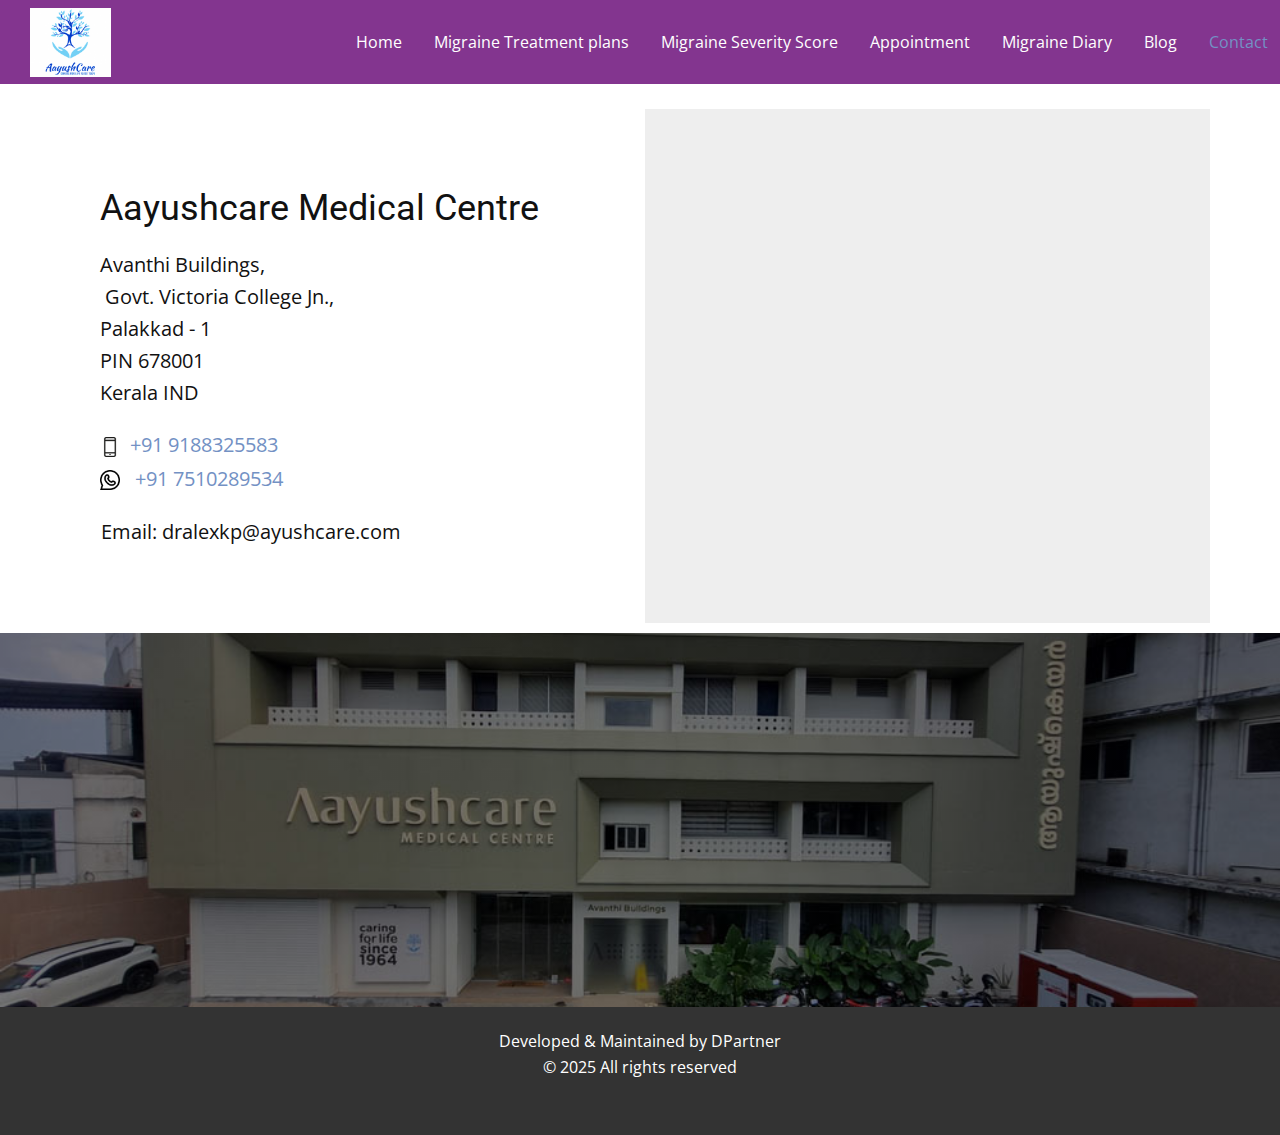
<file: Contact.html>
<!DOCTYPE html>
<html style="font-size: 16px;" lang="en"><head>
    <meta name="viewport" content="width=device-width, initial-scale=1.0">
    <meta charset="utf-8">
    <meta name="keywords" content="">
    <meta name="description" content="">
    <title>Contact</title>
    <link rel="stylesheet" href="nicepage.css" media="screen">
<link rel="stylesheet" href="Contact.css" media="screen">
    <script class="u-script" type="text/javascript" src="jquery.js" defer=""></script>
    <script class="u-script" type="text/javascript" src="nicepage.js" defer=""></script>
    <meta name="generator" content="Nicepage 7.11.4, nicepage.com">
    
    
    
    
    <link id="u-theme-google-font" rel="stylesheet" href="https://fonts.googleapis.com/css?family=Roboto:100,100i,200,200i,300,300i,400,400i,500,500i,600,600i,700,700i,800,800i,900,900i|Open+Sans:300,300i,400,400i,500,500i,600,600i,700,700i,800,800i">
    <script type="application/ld+json">{
		"@context": "http://schema.org",
		"@type": "Organization",
		"name": "Migraine",
		"logo": "images/3644a684f98ea8fe223c713b77189a77.png"
}</script>
    <meta name="theme-color" content="#7391c4">
    <meta property="og:title" content="Contact">
    <meta property="og:description" content="">
    <meta property="og:type" content="website">
  <meta data-intl-tel-input-cdn-path="intlTelInput/"></head>
  <body data-path-to-root="./" data-include-products="false" class="u-body u-clearfix u-xl-mode" data-lang="en"><header class="u-clearfix u-color-var u-header u-header" id="header"><a href="#" class="u-image u-logo u-image-1" data-image-width="250" data-image-height="214">
        <img src="images/3644a684f98ea8fe223c713b77189a77.png" class="u-logo-image u-logo-image-1">
      </a><nav class="u-menu u-menu-one-level u-offcanvas u-menu-1" role="navigation">
        <div class="menu-collapse" style="font-size: 1rem; letter-spacing: 0px;">
          <a class="u-button-style u-custom-left-right-menu-spacing u-custom-padding-bottom u-custom-text-color u-custom-top-bottom-menu-spacing u-hamburger-link u-nav-link u-text-active-palette-1-base u-text-hover-palette-2-base u-hamburger-link-1" href="#" tabindex="-1" aria-label="Open menu" aria-controls="5d1d">
            <svg class="u-svg-link" viewBox="0 0 24 24"><use xlink:href="#menu-hamburger"></use></svg>
            <svg class="u-svg-content" version="1.1" id="menu-hamburger" viewBox="0 0 16 16" x="0px" y="0px" xmlns:xlink="http://www.w3.org/1999/xlink" xmlns="http://www.w3.org/2000/svg"><g><rect y="1" width="16" height="2"></rect><rect y="7" width="16" height="2"></rect><rect y="13" width="16" height="2"></rect>
</g></svg>
          </a>
        </div>
        <div class="u-custom-menu u-nav-container">
          <ul class="u-nav u-unstyled u-nav-1" role="menubar"><li role="none" class="u-nav-item"><a role="menuitem" class="u-button-style u-nav-link u-text-active-palette-1-base u-text-hover-palette-2-base u-text-white" href="./" style="padding: 10px 16px;">Home</a>
</li><li role="none" class="u-nav-item"><a role="menuitem" class="u-button-style u-nav-link u-text-active-palette-1-base u-text-hover-palette-2-base u-text-white" href="Migraine-Treatment-plans.html" style="padding: 10px 16px;">Migraine Treatment plans</a>
</li><li role="none" class="u-nav-item"><a role="menuitem" class="u-button-style u-nav-link u-text-active-palette-1-base u-text-hover-palette-2-base u-text-white" href="Migraine-Severity-Score.html" style="padding: 10px 16px;">Migraine Severity Score</a>
</li><li role="none" class="u-nav-item"><a tabindex="-1" role="menuitem" class="u-button-style u-nav-link u-text-active-palette-1-base u-text-hover-palette-2-base u-text-white" style="padding: 10px 16px;">Appointment</a>
</li><li role="none" class="u-nav-item"><a role="menuitem" class="u-button-style u-nav-link u-text-active-palette-1-base u-text-hover-palette-2-base u-text-white" href="Migraine-Diary.html" style="padding: 10px 16px;">Migraine Diary</a>
</li><li role="none" class="u-nav-item"><a role="menuitem" class="u-button-style u-nav-link u-text-active-palette-1-base u-text-hover-palette-2-base u-text-white" href="blog/blog.html" style="padding: 10px 16px;">Blog</a>
</li><li role="none" class="u-nav-item"><a role="menuitem" class="u-button-style u-nav-link u-text-active-palette-1-base u-text-hover-palette-2-base u-text-white" href="Contact.html" style="padding: 10px 12px 10px 16px;">Contact</a>
</li></ul>
        </div>
        <div class="u-custom-menu u-nav-container-collapse" id="5d1d" role="region" aria-label="Menu panel">
          <div class="u-black u-container-style u-inner-container-layout u-opacity u-opacity-95 u-sidenav">
            <div class="u-inner-container-layout u-sidenav-overflow">
              <div class="u-menu-close" tabindex="-1" aria-label="Close menu"></div>
              <ul class="u-align-center u-nav u-popupmenu-items u-unstyled u-nav-2" role="menubar"><li role="none" class="u-nav-item"><a role="menuitem" class="u-button-style u-nav-link" href="./">Home</a>
</li><li role="none" class="u-nav-item"><a role="menuitem" class="u-button-style u-nav-link" href="Migraine-Treatment-plans.html">Migraine Treatment plans</a>
</li><li role="none" class="u-nav-item"><a role="menuitem" class="u-button-style u-nav-link" href="Migraine-Severity-Score.html">Migraine Severity Score</a>
</li><li role="none" class="u-nav-item"><a tabindex="-1" role="menuitem" class="u-button-style u-nav-link">Appointment</a>
</li><li role="none" class="u-nav-item"><a role="menuitem" class="u-button-style u-nav-link" href="Migraine-Diary.html">Migraine Diary</a>
</li><li role="none" class="u-nav-item"><a role="menuitem" class="u-button-style u-nav-link" href="blog/blog.html">Blog</a>
</li><li role="none" class="u-nav-item"><a role="menuitem" class="u-button-style u-nav-link" href="Contact.html">Contact</a>
</li></ul>
            </div>
          </div>
          <div class="u-black u-menu-overlay u-opacity u-opacity-70"></div>
        </div>
      </nav></header>
    <section class="u-align-center u-clearfix u-container-align-center u-section-1" id="sec-46dc">
      <div class="u-clearfix u-sheet u-valign-middle-lg u-valign-middle-md u-valign-middle-sm u-valign-middle-xs u-sheet-1">
        <div class="data-layout-selected u-clearfix u-expanded-width u-gutter-10 u-layout-wrap u-layout-wrap-1">
          <div class="u-gutter-0 u-layout">
            <div class="u-layout-row">
              <div class="u-size-30">
                <div class="u-layout-col">
                  <div class="u-align-left u-container-align-left u-container-style u-layout-cell u-left-cell u-size-60 u-layout-cell-1">
                    <div class="u-container-layout u-valign-bottom-lg u-valign-bottom-md u-valign-bottom-sm u-container-layout-1">
                      <h2 class="u-text u-text-1"> Aayushcare Medical Centre<br>
                      </h2>
                      <p class="u-text u-text-2">Avanthi Buildings,<br>&nbsp;Govt. Victoria College Jn.,<br>Palakkad - 1 &nbsp;<br>PIN 678001&nbsp; &nbsp;<br>Kerala IND
                      </p>
                      <p class="u-text u-text-3">
                        <a href="tel:9188325583" class="u-active-none u-border-none u-btn u-button-style u-hover-none u-none u-text-palette-1-base u-btn-1"><span class="u-file-icon u-icon"><img src="images/88064.png" alt=""></span> &nbsp;+91 9188325583
                        </a>&nbsp; &nbsp;&nbsp;<br><span class="u-file-icon u-icon"><img src="images/3781677.png" alt=""></span> &nbsp; <a href="tel:7510289534" class="u-active-none u-border-none u-btn u-button-style u-hover-none u-none u-text-palette-1-base u-btn-2">+91&nbsp;7510289534</a>
                      </p>
                      <p class="u-text u-text-4">Email: dralexkp@ayushcare.com</p>
                    </div>
                  </div>
                </div>
              </div>
              <div class="u-size-30">
                <div class="u-layout-col">
                  <div class="u-align-left u-container-align-left u-container-style u-layout-cell u-right-cell u-size-60 u-layout-cell-2">
                    <div class="u-container-layout u-container-layout-2">
                      <div class="u-expanded u-grey-light-2 u-map">
                        <div class="embed-responsive">
                          <iframe class="embed-responsive-item" src="https://www.google.com/maps/embed?pb=!1m18!1m12!1m3!1d3919.356255500238!2d76.65032157451726!3d10.784002659055014!2m3!1f0!2f0!3f0!3m2!1i1024!2i768!4f13.1!3m3!1m2!1s0x3ba86f5fb7307111%3A0x2aec47a10a05c001!2sAayushCare%20Ayurveda%20Wellness%20Clinic%20%26%20Panchakarma%20Centre!5e0!3m2!1sen!2sin!4v1753342944633!5m2!1sen!2sin" data-map="[base64]"></iframe>
                        </div>
                      </div>
                    </div>
                  </div>
                </div>
              </div>
            </div>
          </div>
        </div>
      </div>
    </section>
    <section class="u-align-center u-clearfix u-container-align-center u-image u-shading u-section-2" src="" data-image-width="1000" data-image-height="750" id="sec-ab51">
      <div class="u-clearfix u-sheet u-valign-middle-lg u-valign-middle-md u-valign-middle-sm u-valign-middle-xs u-sheet-1"></div>
    </section>
    
    
    
    <footer class="u-align-center u-clearfix u-container-align-center u-footer u-grey-80 u-footer" id="footer"><div class="u-clearfix u-sheet u-valign-middle u-sheet-1">
        <p class="u-align-center u-text u-text-default u-text-1"> Developed &amp; Maintained by DPartner<br>© 2025 All rights reserved
        </p>
      </div></footer>
    <section class="u-backlink u-clearfix u-grey-80"></section>
  
</body></html>
</file>
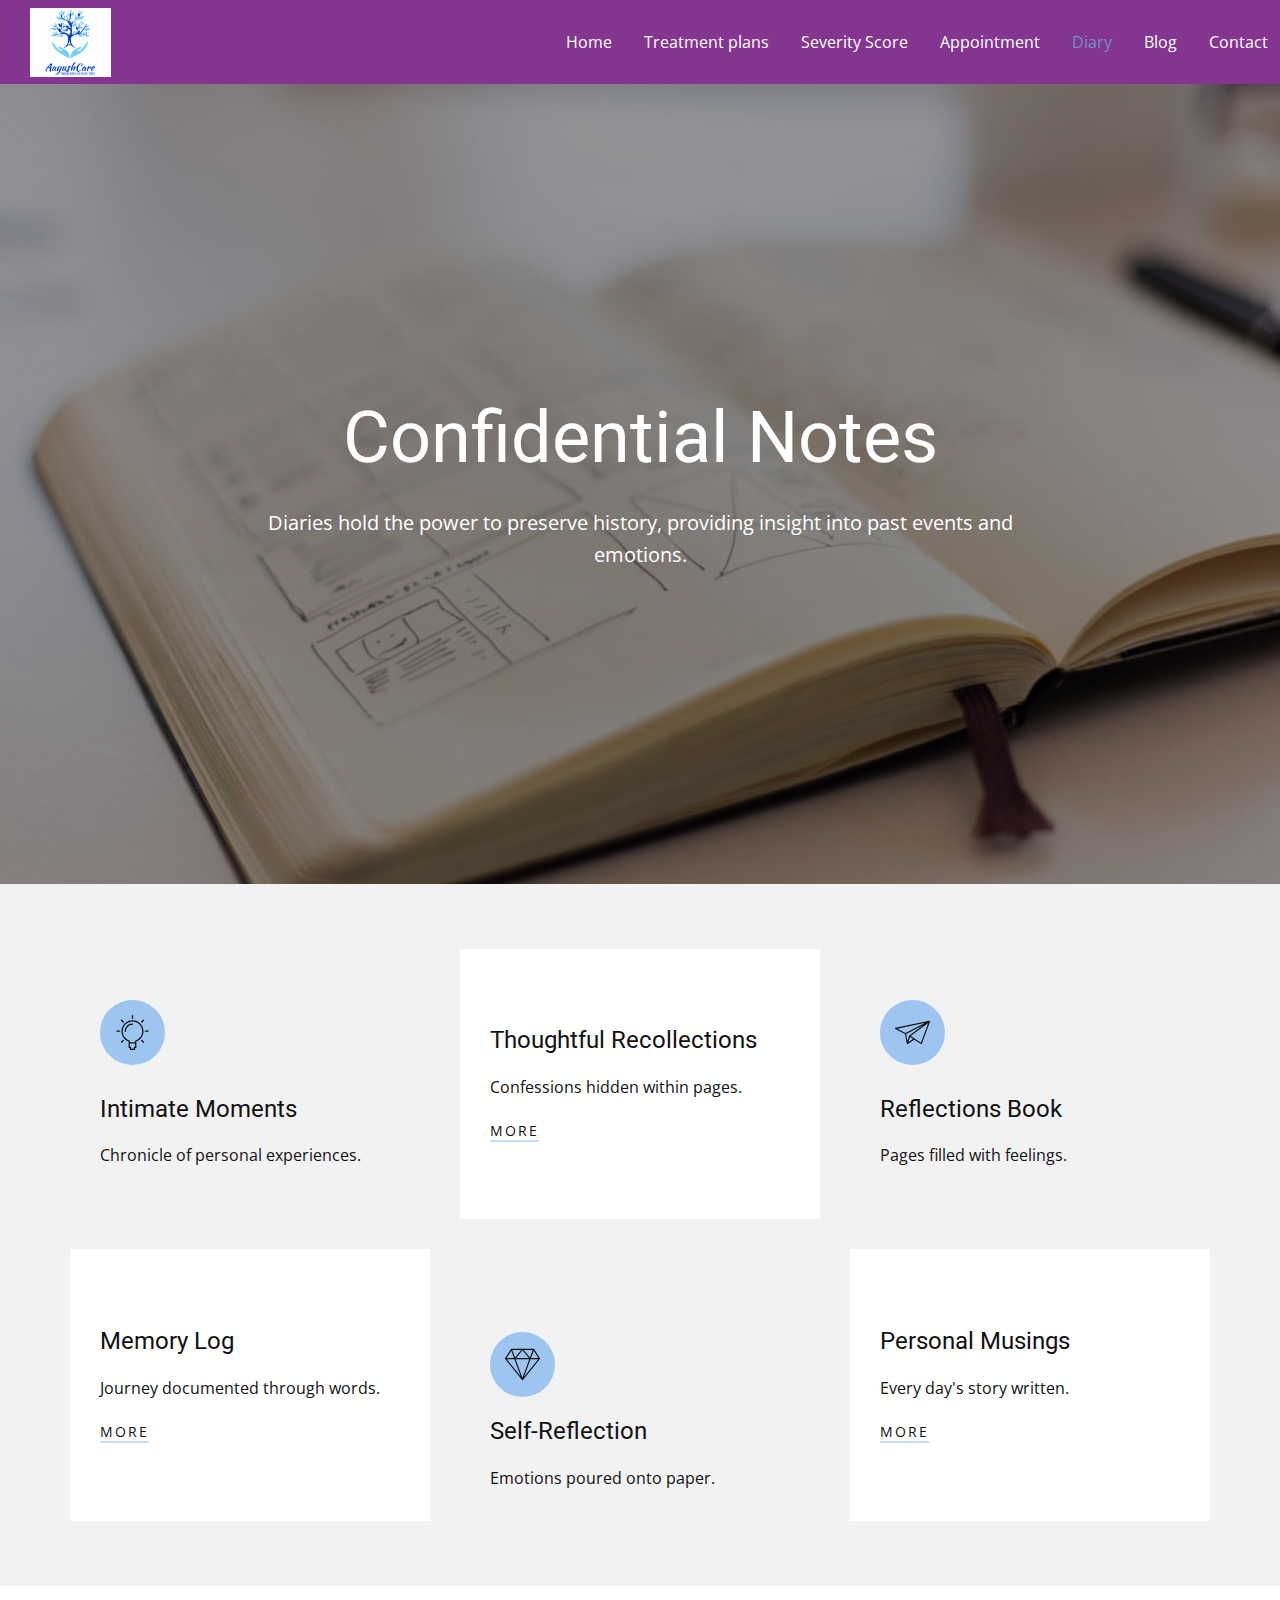
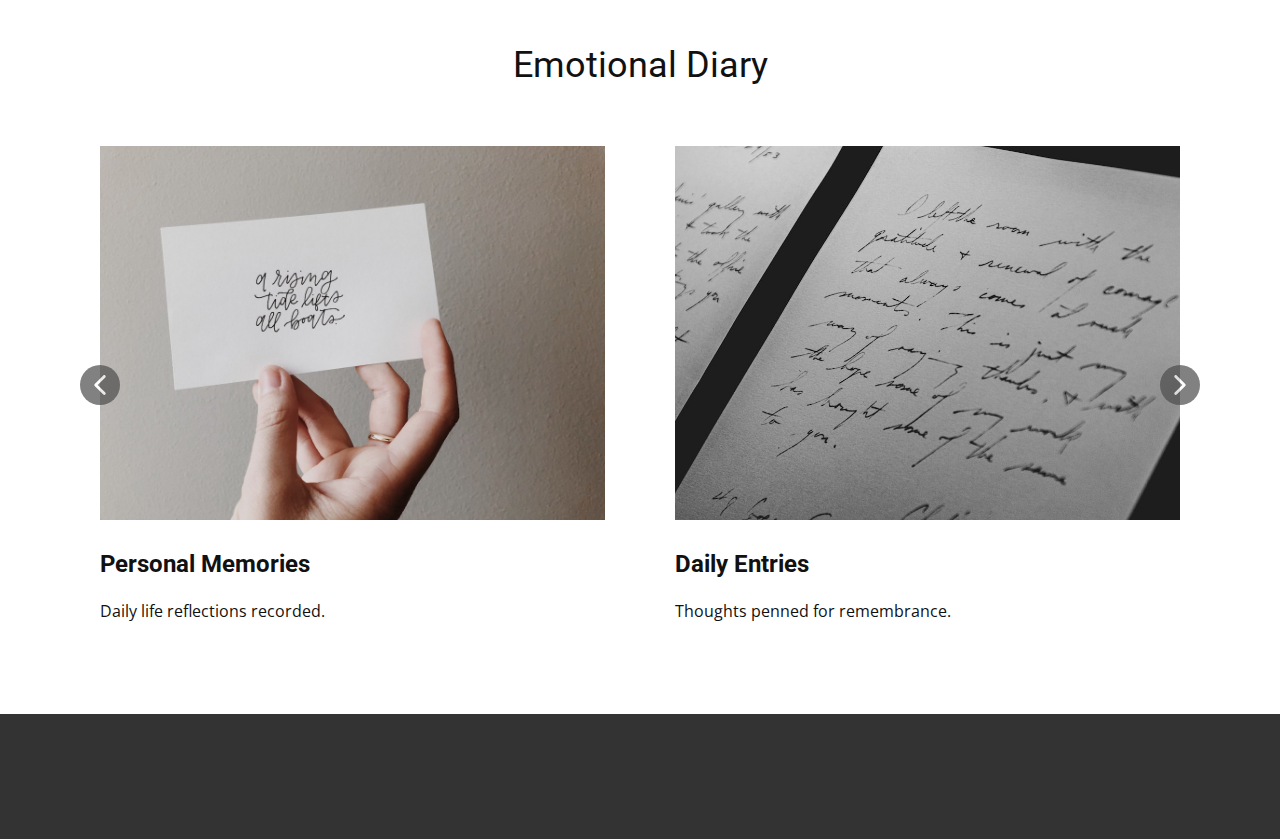
<file: Diary.html>
<!DOCTYPE html>
<html style="font-size: 16px;" lang="en"><head>
    <meta name="viewport" content="width=device-width, initial-scale=1.0">
    <meta charset="utf-8">
    <meta name="keywords" content="">
    <meta name="description" content="">
    <title>Diary</title>
    <link rel="stylesheet" href="nicepage.css" media="screen">
<link rel="stylesheet" href="Diary.css" media="screen">
    <script class="u-script" type="text/javascript" src="jquery.js" defer=""></script>
    <script class="u-script" type="text/javascript" src="nicepage.js" defer=""></script>
    <meta name="generator" content="Nicepage 7.11.4, nicepage.com">
    
    
    
    
    
    <link id="u-theme-google-font" rel="stylesheet" href="https://fonts.googleapis.com/css?family=Roboto:100,100i,200,200i,300,300i,400,400i,500,500i,600,600i,700,700i,800,800i,900,900i|Open+Sans:300,300i,400,400i,500,500i,600,600i,700,700i,800,800i">
    <script type="application/ld+json">{
		"@context": "http://schema.org",
		"@type": "Organization",
		"name": "Migraine",
		"logo": "images/3644a684f98ea8fe223c713b77189a77.png"
}</script>
    <meta name="theme-color" content="#7391c4">
    <meta property="og:title" content="Diary">
    <meta property="og:description" content="">
    <meta property="og:type" content="website">
  <meta data-intl-tel-input-cdn-path="intlTelInput/"></head>
  <body data-path-to-root="./" data-include-products="false" class="u-body u-clearfix u-xl-mode" data-lang="en"><header class="u-clearfix u-color-var u-header u-header" id="header"><a href="#" class="u-image u-logo u-image-1" data-image-width="250" data-image-height="214">
        <img src="images/3644a684f98ea8fe223c713b77189a77.png" class="u-logo-image u-logo-image-1">
      </a><nav class="u-menu u-menu-one-level u-offcanvas u-menu-1" role="navigation">
        <div class="menu-collapse" style="font-size: 1rem; letter-spacing: 0px;">
          <a class="u-button-style u-custom-left-right-menu-spacing u-custom-padding-bottom u-custom-text-color u-custom-top-bottom-menu-spacing u-hamburger-link u-nav-link u-text-active-palette-1-base u-text-hover-palette-2-base u-hamburger-link-1" href="#" tabindex="-1" aria-label="Open menu" aria-controls="5d1d">
            <svg class="u-svg-link" viewBox="0 0 24 24"><use xlink:href="#menu-hamburger"></use></svg>
            <svg class="u-svg-content" version="1.1" id="menu-hamburger" viewBox="0 0 16 16" x="0px" y="0px" xmlns:xlink="http://www.w3.org/1999/xlink" xmlns="http://www.w3.org/2000/svg"><g><rect y="1" width="16" height="2"></rect><rect y="7" width="16" height="2"></rect><rect y="13" width="16" height="2"></rect>
</g></svg>
          </a>
        </div>
        <div class="u-custom-menu u-nav-container">
          <ul class="u-nav u-unstyled u-nav-1" role="menubar"><li role="none" class="u-nav-item"><a role="menuitem" class="u-button-style u-nav-link u-text-active-palette-1-base u-text-hover-palette-2-base u-text-white" href="./" style="padding: 10px 16px;">Home</a>
</li><li role="none" class="u-nav-item"><a role="menuitem" class="u-button-style u-nav-link u-text-active-palette-1-base u-text-hover-palette-2-base u-text-white" href="Treatment-plans.html" style="padding: 10px 16px;">Treatment plans</a>
</li><li role="none" class="u-nav-item"><a role="menuitem" class="u-button-style u-nav-link u-text-active-palette-1-base u-text-hover-palette-2-base u-text-white" href="Severity-Score.html" style="padding: 10px 16px;">Severity Score</a>
</li><li role="none" class="u-nav-item"><a tabindex="-1" role="menuitem" class="u-button-style u-nav-link u-text-active-palette-1-base u-text-hover-palette-2-base u-text-white" style="padding: 10px 16px;">Appointment</a>
</li><li role="none" class="u-nav-item"><a role="menuitem" class="u-button-style u-nav-link u-text-active-palette-1-base u-text-hover-palette-2-base u-text-white" href="Diary.html" style="padding: 10px 16px;">Diary</a>
</li><li role="none" class="u-nav-item"><a role="menuitem" class="u-button-style u-nav-link u-text-active-palette-1-base u-text-hover-palette-2-base u-text-white" href="blog/blog.html" style="padding: 10px 16px;">Blog</a>
</li><li role="none" class="u-nav-item"><a role="menuitem" class="u-button-style u-nav-link u-text-active-palette-1-base u-text-hover-palette-2-base u-text-white" href="Contact.html" style="padding: 10px 12px 10px 16px;">Contact</a>
</li></ul>
        </div>
        <div class="u-custom-menu u-nav-container-collapse" id="5d1d" role="region" aria-label="Menu panel">
          <div class="u-black u-container-style u-inner-container-layout u-opacity u-opacity-95 u-sidenav">
            <div class="u-inner-container-layout u-sidenav-overflow">
              <div class="u-menu-close" tabindex="-1" aria-label="Close menu"></div>
              <ul class="u-align-center u-nav u-popupmenu-items u-unstyled u-nav-2" role="menubar"><li role="none" class="u-nav-item"><a role="menuitem" class="u-button-style u-nav-link" href="./">Home</a>
</li><li role="none" class="u-nav-item"><a role="menuitem" class="u-button-style u-nav-link" href="Treatment-plans.html">Treatment plans</a>
</li><li role="none" class="u-nav-item"><a role="menuitem" class="u-button-style u-nav-link" href="Severity-Score.html">Severity Score</a>
</li><li role="none" class="u-nav-item"><a tabindex="-1" role="menuitem" class="u-button-style u-nav-link">Appointment</a>
</li><li role="none" class="u-nav-item"><a role="menuitem" class="u-button-style u-nav-link" href="Diary.html">Diary</a>
</li><li role="none" class="u-nav-item"><a role="menuitem" class="u-button-style u-nav-link" href="blog/blog.html">Blog</a>
</li><li role="none" class="u-nav-item"><a role="menuitem" class="u-button-style u-nav-link" href="Contact.html">Contact</a>
</li></ul>
            </div>
          </div>
          <div class="u-black u-menu-overlay u-opacity u-opacity-70"></div>
        </div>
      </nav></header> 
    <section class="u-align-center u-clearfix u-container-align-center u-image u-shading u-section-1" id="sec-2a79">
      <div class="u-clearfix u-sheet u-valign-middle u-sheet-1">
        <h1 class="u-align-center u-text u-text-default u-title u-text-1">Confidential Notes</h1>
        <p class="u-align-center u-large-text u-text u-text-variant u-text-2">Diaries hold the power to preserve history, providing insight into past events and emotions.</p>
      </div>
    </section>
    <section class="u-clearfix u-container-align-center u-grey-5 u-section-2" id="sec-eb39">
      <div class="u-clearfix u-sheet u-valign-middle u-sheet-1">
        <div class="data-layout-selected u-clearfix u-expanded-width u-gutter-30 u-layout-wrap u-layout-wrap-1">
          <div class="u-layout">
            <div class="u-layout-col">
              <div class="u-size-30">
                <div class="u-layout-row">
                  <div class="u-align-left u-container-align-left u-container-style u-layout-cell u-shape-rectangle u-size-20 u-layout-cell-1">
                    <div class="u-container-layout u-valign-middle u-container-layout-1"><span class="u-align-left u-icon u-icon-circle u-palette-2-light-1 u-icon-1"><svg class="u-svg-link" preserveAspectRatio="xMidYMin slice" viewBox="0 0 54 54" style=""><use xlink:href="#svg-7277"></use></svg><svg class="u-svg-content" viewBox="0 0 54 54" x="0px" y="0px" id="svg-7277" style="enable-background:new 0 0 54 54;"><g><path d="M27,8c-9.374,0-17,7.626-17,17c0,7.112,4.391,13.412,11,15.9V50c0,0.553,0.447,1,1,1h1v2c0,0.553,0.447,1,1,1h6
		c0.553,0,1-0.447,1-1v-2h1c0.553,0,1-0.447,1-1v-9.1c6.609-2.488,11-8.788,11-15.9C44,15.626,36.374,8,27,8z M30,49
		c-0.553,0-1,0.447-1,1v2h-4v-2c0-0.553-0.447-1-1-1h-1v-5h8v5H30z M31.688,39.242C31.277,39.377,31,39.761,31,40.192V42h-8v-1.808
		c0-0.432-0.277-0.815-0.688-0.95C16.145,37.214,12,31.49,12,25c0-8.271,6.729-15,15-15s15,6.729,15,15
		C42,31.49,37.855,37.214,31.688,39.242z"></path><path d="M27,6c0.553,0,1-0.447,1-1V1c0-0.553-0.447-1-1-1s-1,0.447-1,1v4C26,5.553,26.447,6,27,6z"></path><path d="M51,24h-4c-0.553,0-1,0.447-1,1s0.447,1,1,1h4c0.553,0,1-0.447,1-1S51.553,24,51,24z"></path><path d="M7,24H3c-0.553,0-1,0.447-1,1s0.447,1,1,1h4c0.553,0,1-0.447,1-1S7.553,24,7,24z"></path><path d="M43.264,7.322l-2.828,2.828c-0.391,0.391-0.391,1.023,0,1.414c0.195,0.195,0.451,0.293,0.707,0.293
		s0.512-0.098,0.707-0.293l2.828-2.828c0.391-0.391,0.391-1.023,0-1.414S43.654,6.932,43.264,7.322z"></path><path d="M12.15,38.436l-2.828,2.828c-0.391,0.391-0.391,1.023,0,1.414c0.195,0.195,0.451,0.293,0.707,0.293
		s0.512-0.098,0.707-0.293l2.828-2.828c0.391-0.391,0.391-1.023,0-1.414S12.541,38.045,12.15,38.436z"></path><path d="M41.85,38.436c-0.391-0.391-1.023-0.391-1.414,0s-0.391,1.023,0,1.414l2.828,2.828c0.195,0.195,0.451,0.293,0.707,0.293
		s0.512-0.098,0.707-0.293c0.391-0.391,0.391-1.023,0-1.414L41.85,38.436z"></path><path d="M12.15,11.564c0.195,0.195,0.451,0.293,0.707,0.293s0.512-0.098,0.707-0.293c0.391-0.391,0.391-1.023,0-1.414l-2.828-2.828
		c-0.391-0.391-1.023-0.391-1.414,0s-0.391,1.023,0,1.414L12.15,11.564z"></path><path d="M27,13c-6.617,0-12,5.383-12,12c0,0.553,0.447,1,1,1s1-0.447,1-1c0-5.514,4.486-10,10-10c0.553,0,1-0.447,1-1
		S27.553,13,27,13z"></path>
</g></svg></span>
                      <h4 class="u-align-left u-text u-text-1">Intimate Moments</h4>
                      <p class="u-align-left u-text u-text-default u-text-2">Chronicle of personal experiences.</p>
                    </div>
                  </div>
                  <div class="u-align-left u-container-align-left u-container-style u-layout-cell u-shape-rectangle u-size-20 u-white u-layout-cell-2">
                    <div class="u-container-layout u-valign-middle u-container-layout-2">
                      <h4 class="u-align-left u-text u-text-3">Thoughtful Recollections</h4>
                      <p class="u-align-left u-text u-text-default u-text-4">Confessions hidden within pages.</p>
                      <a href="" class="u-active-none u-align-left u-border-2 u-border-active-palette-2-light-2 u-border-hover-palette-2-light-2 u-border-no-left u-border-no-right u-border-no-top u-border-palette-2-light-2 u-btn u-btn-rectangle u-button-style u-hover-none u-none u-text-active-palette-2-light-2 u-text-body-color u-text-hover-palette-2-light-2 u-btn-1">more</a>
                    </div>
                  </div>
                  <div class="u-align-left u-container-align-left u-container-style u-layout-cell u-shape-rectangle u-size-20 u-layout-cell-3">
                    <div class="u-container-layout u-valign-middle u-container-layout-3"><span class="u-align-left u-icon u-icon-circle u-palette-2-light-1 u-icon-2"><svg class="u-svg-link" preserveAspectRatio="xMidYMin slice" viewBox="0 0 60.062 60.062" style=""><use xlink:href="#svg-e956"></use></svg><svg class="u-svg-content" viewBox="0 0 60.062 60.062" x="0px" y="0px" id="svg-e956" style="enable-background:new 0 0 60.062 60.062;"><path d="M60.046,11.196c0.004-0.024,0.011-0.048,0.013-0.072c0.007-0.074-0.001-0.149-0.01-0.224  c-0.002-0.019,0.001-0.037-0.002-0.056c-0.018-0.099-0.051-0.196-0.1-0.289c-0.008-0.016-0.019-0.031-0.028-0.047  c-0.002-0.002-0.002-0.005-0.003-0.008c-0.001-0.002-0.004-0.003-0.005-0.006c-0.007-0.011-0.013-0.023-0.02-0.033  c-0.062-0.091-0.137-0.166-0.221-0.23c-0.019-0.014-0.041-0.022-0.061-0.035c-0.074-0.049-0.152-0.089-0.236-0.116  c-0.037-0.012-0.074-0.018-0.112-0.025c-0.073-0.015-0.146-0.022-0.222-0.02c-0.04,0.001-0.078,0.003-0.118,0.009  c-0.026,0.004-0.051,0-0.077,0.006L0.798,22.046c-0.413,0.086-0.729,0.421-0.788,0.839s0.15,0.828,0.523,1.025l16.632,8.773  l2.917,16.187c-0.002,0.012,0.001,0.025,0,0.037c-0.01,0.08-0.011,0.158-0.001,0.237c0.005,0.04,0.01,0.078,0.02,0.117  c0.023,0.095,0.06,0.184,0.11,0.268c0.01,0.016,0.01,0.035,0.021,0.051c0.003,0.005,0.008,0.009,0.012,0.013  c0.013,0.019,0.031,0.034,0.046,0.053c0.047,0.058,0.096,0.111,0.152,0.156c0.009,0.007,0.015,0.018,0.025,0.025  c0.015,0.011,0.032,0.014,0.047,0.024c0.061,0.04,0.124,0.073,0.191,0.099c0.027,0.01,0.052,0.022,0.08,0.03  c0.09,0.026,0.183,0.044,0.277,0.044c0.001,0,0.002,0,0.003,0h0c0,0,0,0,0,0c0.004,0,0.008-0.002,0.012-0.002  c0.017,0.001,0.034,0.002,0.051,0.002c0.277,0,0.527-0.124,0.712-0.315l11.079-7.386l11.6,7.54c0.164,0.106,0.354,0.161,0.545,0.161  c0.105,0,0.212-0.017,0.315-0.051c0.288-0.096,0.518-0.318,0.623-0.604l13.996-37.989c0.013-0.034,0.024-0.069,0.033-0.105  c0.004-0.015,0.005-0.03,0.008-0.044C60.042,11.22,60.044,11.208,60.046,11.196z M48.464,17.579L24.471,35.22  c-0.039,0.029-0.07,0.065-0.104,0.099c-0.013,0.012-0.026,0.022-0.037,0.035c-0.021,0.023-0.04,0.046-0.059,0.071  c-0.018,0.024-0.032,0.049-0.048,0.074c-0.037,0.06-0.068,0.122-0.092,0.188c-0.005,0.013-0.013,0.023-0.017,0.036  c-0.001,0.004-0.005,0.006-0.006,0.01l-2.75,8.937l-2.179-12.091L48.464,17.579z M22.908,46.594l2.726-9.004l4.244,2.759  l1.214,0.789l-4.124,2.749L22.908,46.594z M52.044,13.498L18.071,30.899l-14.14-7.458L52.044,13.498z M44.559,47.504L29.154,37.492  l-2.333-1.517l30.154-22.172L44.559,47.504z"></path></svg></span>
                      <h4 class="u-align-left u-text u-text-5">Reflections Book</h4>
                      <p class="u-align-left u-text u-text-default u-text-6">Pages filled with feelings.</p>
                    </div>
                  </div>
                </div>
              </div>
              <div class="u-size-30">
                <div class="u-layout-row">
                  <div class="u-align-left u-container-align-left u-container-style u-layout-cell u-shape-rectangle u-size-20 u-white u-layout-cell-4">
                    <div class="u-container-layout u-valign-middle u-container-layout-4">
                      <h4 class="u-align-left u-text u-text-7">Memory Log</h4>
                      <p class="u-align-left u-text u-text-default u-text-8">Journey documented through words.</p>
                      <a href="" class="u-active-none u-align-left u-border-2 u-border-active-palette-2-light-2 u-border-hover-palette-2-light-2 u-border-no-left u-border-no-right u-border-no-top u-border-palette-2-light-2 u-btn u-btn-rectangle u-button-style u-hover-none u-none u-text-active-palette-2-light-2 u-text-body-color u-text-hover-palette-2-light-2 u-btn-2">more</a>
                    </div>
                  </div>
                  <div class="u-align-left u-container-align-left u-container-style u-layout-cell u-shape-rectangle u-size-20 u-layout-cell-5">
                    <div class="u-container-layout u-valign-bottom u-container-layout-5"><span class="u-align-left u-icon u-icon-circle u-palette-2-light-1 u-icon-3"><svg class="u-svg-link" preserveAspectRatio="xMidYMin slice" viewBox="0 0 59.986 59.986" style=""><use xlink:href="#svg-3b6a"></use></svg><svg class="u-svg-content" viewBox="0 0 59.986 59.986" x="0px" y="0px" id="svg-3b6a" style="enable-background:new 0 0 59.986 59.986;"><path d="M59.972,20.164c0.007-0.041,0.011-0.081,0.013-0.123c0.002-0.049,0.001-0.096-0.003-0.145  c-0.004-0.042-0.01-0.082-0.02-0.123c-0.011-0.048-0.026-0.094-0.044-0.14c-0.009-0.024-0.011-0.049-0.022-0.072  c-0.008-0.017-0.022-0.03-0.031-0.047c-0.009-0.017-0.013-0.035-0.023-0.052l-10-16c-0.046-0.073-0.1-0.139-0.161-0.197  c-0.001-0.001-0.002-0.001-0.003-0.002c-0.086-0.081-0.188-0.139-0.297-0.185c-0.014-0.006-0.023-0.018-0.038-0.024  c-0.011-0.004-0.023-0.002-0.034-0.005c-0.101-0.034-0.205-0.057-0.314-0.057h-38c-0.108,0-0.211,0.023-0.31,0.056  c-0.011,0.003-0.022,0.001-0.032,0.005c-0.015,0.005-0.024,0.017-0.038,0.023c-0.104,0.043-0.202,0.099-0.287,0.175  c-0.005,0.005-0.012,0.008-0.017,0.012c-0.062,0.058-0.117,0.125-0.163,0.198l-10,16c-0.01,0.016-0.014,0.035-0.023,0.052  c-0.009,0.017-0.023,0.03-0.031,0.047c-0.011,0.023-0.013,0.048-0.023,0.072c-0.018,0.046-0.033,0.092-0.044,0.14  c-0.009,0.041-0.016,0.082-0.02,0.124C0,19.945-0.001,19.993,0.001,20.041c0.002,0.042,0.006,0.082,0.013,0.123  c0.008,0.048,0.021,0.095,0.037,0.142c0.013,0.039,0.027,0.077,0.045,0.115c0.009,0.018,0.012,0.038,0.022,0.056  c0.016,0.029,0.04,0.051,0.058,0.078c0.014,0.021,0.022,0.044,0.039,0.064l28.989,35.986c0.002,0.003,0.004,0.005,0.006,0.007  l0.005,0.007c0.003,0.004,0.008,0.005,0.011,0.009c0.082,0.099,0.184,0.174,0.295,0.234c0.03,0.016,0.058,0.03,0.089,0.043  c0.121,0.051,0.249,0.087,0.383,0.087c0.114,0,0.229-0.02,0.343-0.061c0.017-0.006,0.028-0.02,0.045-0.027  c0.051-0.021,0.091-0.055,0.137-0.084c0.076-0.048,0.147-0.098,0.206-0.163c0.014-0.015,0.035-0.022,0.048-0.038l29-36  c0.016-0.02,0.024-0.044,0.039-0.064c0.019-0.027,0.042-0.049,0.058-0.078c0.01-0.018,0.013-0.038,0.022-0.056  c0.018-0.038,0.032-0.075,0.045-0.115C59.95,20.259,59.964,20.213,59.972,20.164z M32.095,4.993h15.459l-4.86,13.045L32.095,4.993z   M40.892,18.993H19.095L29.993,5.58L40.892,18.993z M17.222,18.125L12.423,4.993h15.469L17.222,18.125z M41.593,20.993  L29.818,52.599L18.269,20.993H41.593z M49.221,6.246l7.967,12.748H44.472L49.221,6.246z M10.756,6.259l4.653,12.734H2.798  L10.756,6.259z M16.14,20.993l10.839,29.664L3.083,20.993H16.14z M32.39,51.423l11.337-30.43h13.176L32.39,51.423z"></path></svg></span>
                      <h4 class="u-align-left u-text u-text-9">Self-Reflection</h4>
                      <p class="u-align-left u-text u-text-default u-text-10">Emotions poured onto paper.</p>
                    </div>
                  </div>
                  <div class="u-align-left u-container-align-left u-container-style u-layout-cell u-shape-rectangle u-size-20 u-white u-layout-cell-6">
                    <div class="u-container-layout u-valign-middle u-container-layout-6">
                      <h4 class="u-align-left u-text u-text-11">Personal Musings</h4>
                      <p class="u-align-left u-text u-text-default u-text-12">Every day's story written.</p>
                      <a href="" class="u-active-none u-align-left u-border-2 u-border-active-palette-2-light-2 u-border-hover-palette-2-light-2 u-border-no-left u-border-no-right u-border-no-top u-border-palette-2-light-2 u-btn u-btn-rectangle u-button-style u-hover-none u-none u-text-active-palette-2-light-2 u-text-body-color u-text-hover-palette-2-light-2 u-btn-3">more</a>
                    </div>
                  </div>
                </div>
              </div>
            </div>
          </div>
        </div>
      </div>
    </section>
    <section class="u-align-center u-clearfix u-container-align-center u-section-3" id="sec-c0d1">
      <div class="u-clearfix u-sheet u-valign-middle u-sheet-1">
        <h2 class="u-align-center u-text u-text-default u-text-1">Emotional Diary</h2>
        <div class="u-expanded-width u-layout-horizontal u-list u-list-1">
          <div class="u-repeater u-repeater-1">
            <div class="u-container-align-left u-container-style u-list-item u-repeater-item">
              <div class="u-container-layout u-similar-container u-valign-top u-container-layout-1">
                <img class="u-expanded-width u-image u-image-default u-image-1" alt="" src="images/photo-1535381273077-21e00c27b1b7.jpeg">
                <h4 class="u-align-left u-text u-text-default u-text-2">Personal Memories</h4>
                <p class="u-align-left u-text u-text-default u-text-3">Daily life reflections recorded.</p>
              </div>
            </div>
            <div class="u-container-align-left u-container-style u-list-item u-repeater-item">
              <div class="u-container-layout u-similar-container u-valign-top u-container-layout-2">
                <img class="u-expanded-width u-image u-image-default u-image-2" alt="" src="images/photo-1568909555141-aebfc970e8d0.jpeg">
                <h4 class="u-align-left u-text u-text-default u-text-4">Daily Entries</h4>
                <p class="u-align-left u-text u-text-default u-text-5">Thoughts penned for remembrance.</p>
              </div>
            </div>
            <div class="u-container-align-left u-container-style u-list-item u-repeater-item">
              <div class="u-container-layout u-similar-container u-valign-top u-container-layout-3">
                <img class="u-expanded-width u-image u-image-default u-image-3" alt="" src="images/photo-1560247388-9a98fa257567.jpeg">
                <h4 class="u-align-left u-text u-text-default u-text-6">Private Thoughts</h4>
                <p class="u-align-left u-text u-text-default u-text-7">Capture emotions and memories.</p>
              </div>
            </div>
            <div class="u-container-align-left u-container-style u-list-item u-repeater-item">
              <div class="u-container-layout u-similar-container u-valign-top u-container-layout-4">
                <img class="u-expanded-width u-image u-image-default u-image-4" alt="" src="images/photo-1548781377-c466693d4756.jpeg">
                <h4 class="u-align-left u-text u-text-default u-text-8">Secret Musings</h4>
                <p class="u-align-left u-text u-text-default u-text-9">Private thoughts kept safe.</p>
              </div>
            </div>
          </div>
          <a class="u-absolute-vcenter u-gallery-nav u-gallery-nav-prev u-grey-70 u-icon-circle u-opacity u-opacity-70 u-spacing-10 u-text-white u-gallery-nav-1" href="#" role="button"><span aria-hidden="true">
              <svg viewBox="0 0 451.847 451.847"><path d="M97.141,225.92c0-8.095,3.091-16.192,9.259-22.366L300.689,9.27c12.359-12.359,32.397-12.359,44.751,0
c12.354,12.354,12.354,32.388,0,44.748L173.525,225.92l171.903,171.909c12.354,12.354,12.354,32.391,0,44.744
c-12.354,12.365-32.386,12.365-44.745,0l-194.29-194.281C100.226,242.115,97.141,234.018,97.141,225.92z"></path></svg></span><span class="sr-only">
              <svg viewBox="0 0 451.847 451.847"><path d="M97.141,225.92c0-8.095,3.091-16.192,9.259-22.366L300.689,9.27c12.359-12.359,32.397-12.359,44.751,0
c12.354,12.354,12.354,32.388,0,44.748L173.525,225.92l171.903,171.909c12.354,12.354,12.354,32.391,0,44.744
c-12.354,12.365-32.386,12.365-44.745,0l-194.29-194.281C100.226,242.115,97.141,234.018,97.141,225.92z"></path></svg></span>
          </a>
          <a class="u-absolute-vcenter u-gallery-nav u-gallery-nav-next u-grey-70 u-icon-circle u-opacity u-opacity-70 u-spacing-10 u-text-white u-gallery-nav-2" href="#" role="button"><span aria-hidden="true">
              <svg viewBox="0 0 451.846 451.847"><path d="M345.441,248.292L151.154,442.573c-12.359,12.365-32.397,12.365-44.75,0c-12.354-12.354-12.354-32.391,0-44.744
L278.318,225.92L106.409,54.017c-12.354-12.359-12.354-32.394,0-44.748c12.354-12.359,32.391-12.359,44.75,0l194.287,194.284
c6.177,6.18,9.262,14.271,9.262,22.366C354.708,234.018,351.617,242.115,345.441,248.292z"></path></svg></span><span class="sr-only">
              <svg viewBox="0 0 451.846 451.847"><path d="M345.441,248.292L151.154,442.573c-12.359,12.365-32.397,12.365-44.75,0c-12.354-12.354-12.354-32.391,0-44.744
L278.318,225.92L106.409,54.017c-12.354-12.359-12.354-32.394,0-44.748c12.354-12.359,32.391-12.359,44.75,0l194.287,194.284
c6.177,6.18,9.262,14.271,9.262,22.366C354.708,234.018,351.617,242.115,345.441,248.292z"></path></svg></span>
          </a>
        </div>
      </div>
    </section>
    
    
    
    <footer class="u-align-center u-clearfix u-container-align-center u-footer u-grey-80 u-footer" id="footer"><div class="u-clearfix u-sheet u-sheet-1"></div></footer>
    <section class="u-backlink u-clearfix u-grey-80"></section>
  
</body></html>
</file>
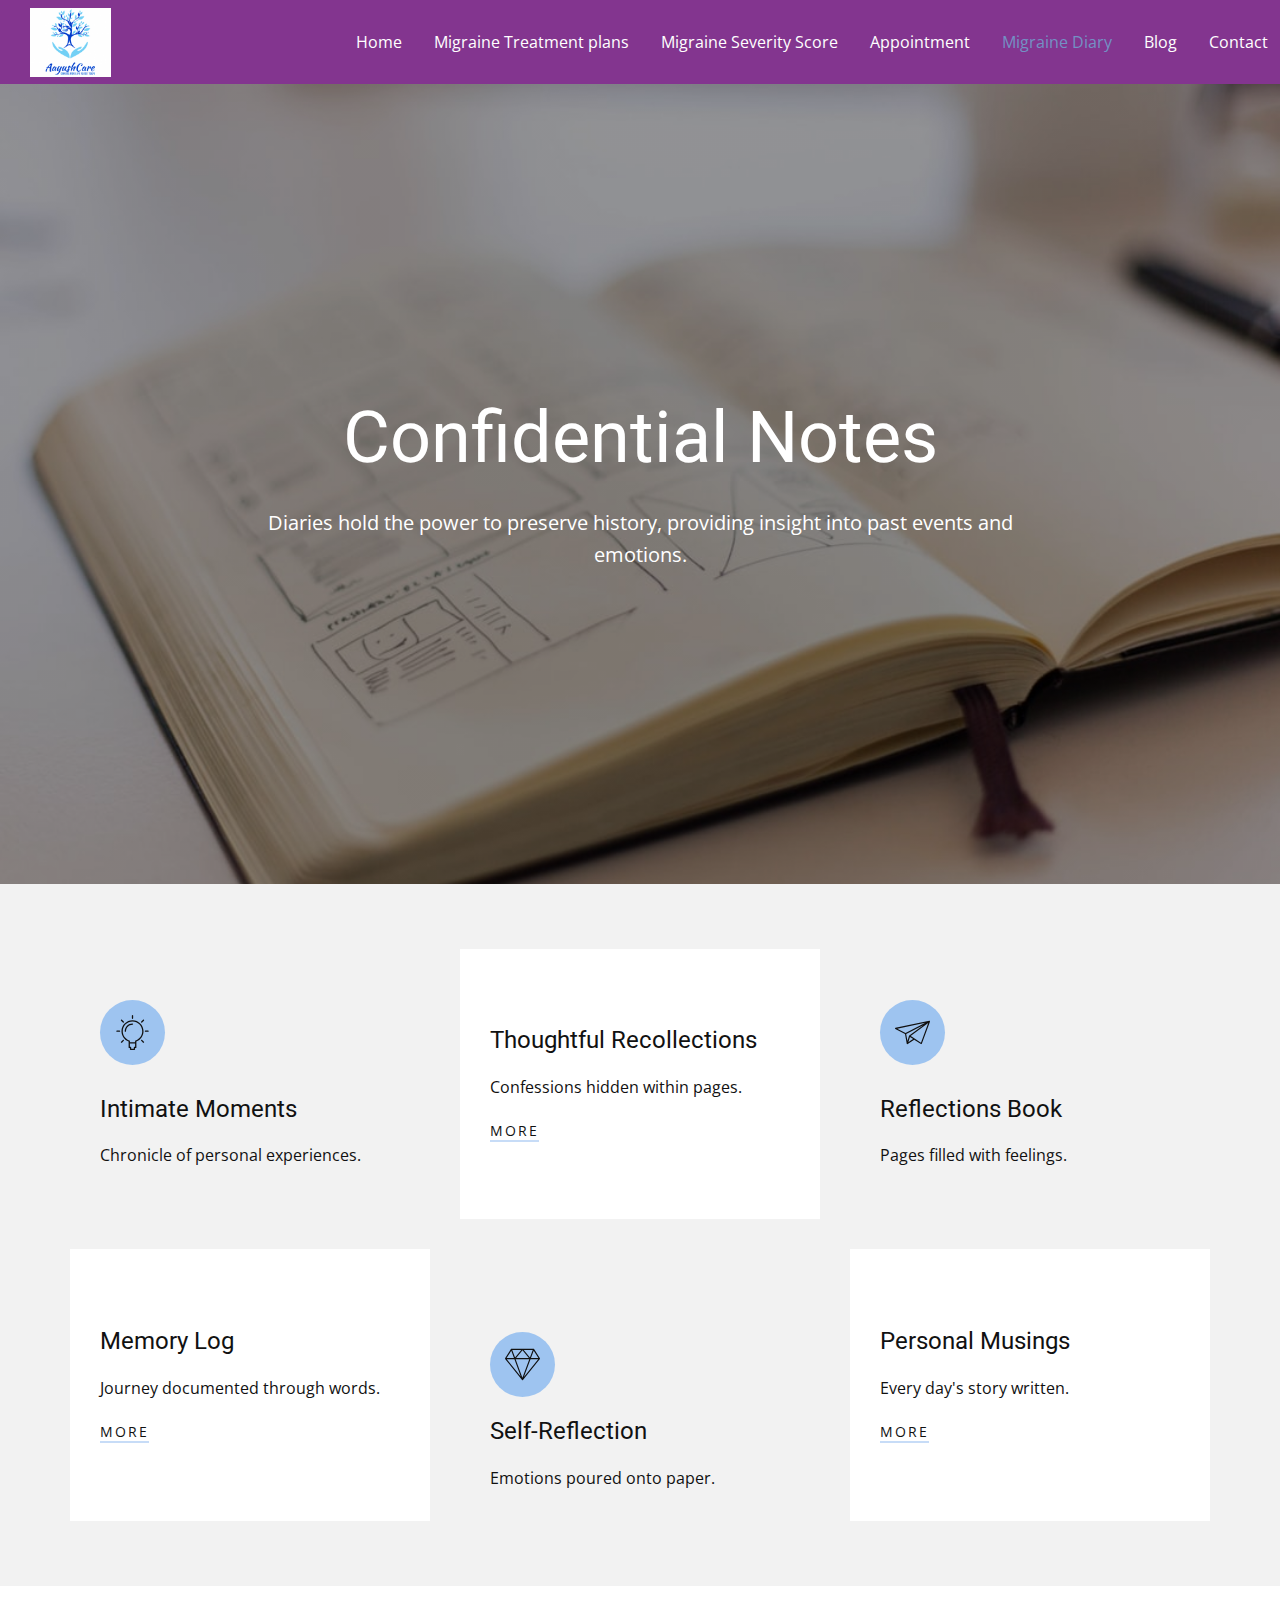
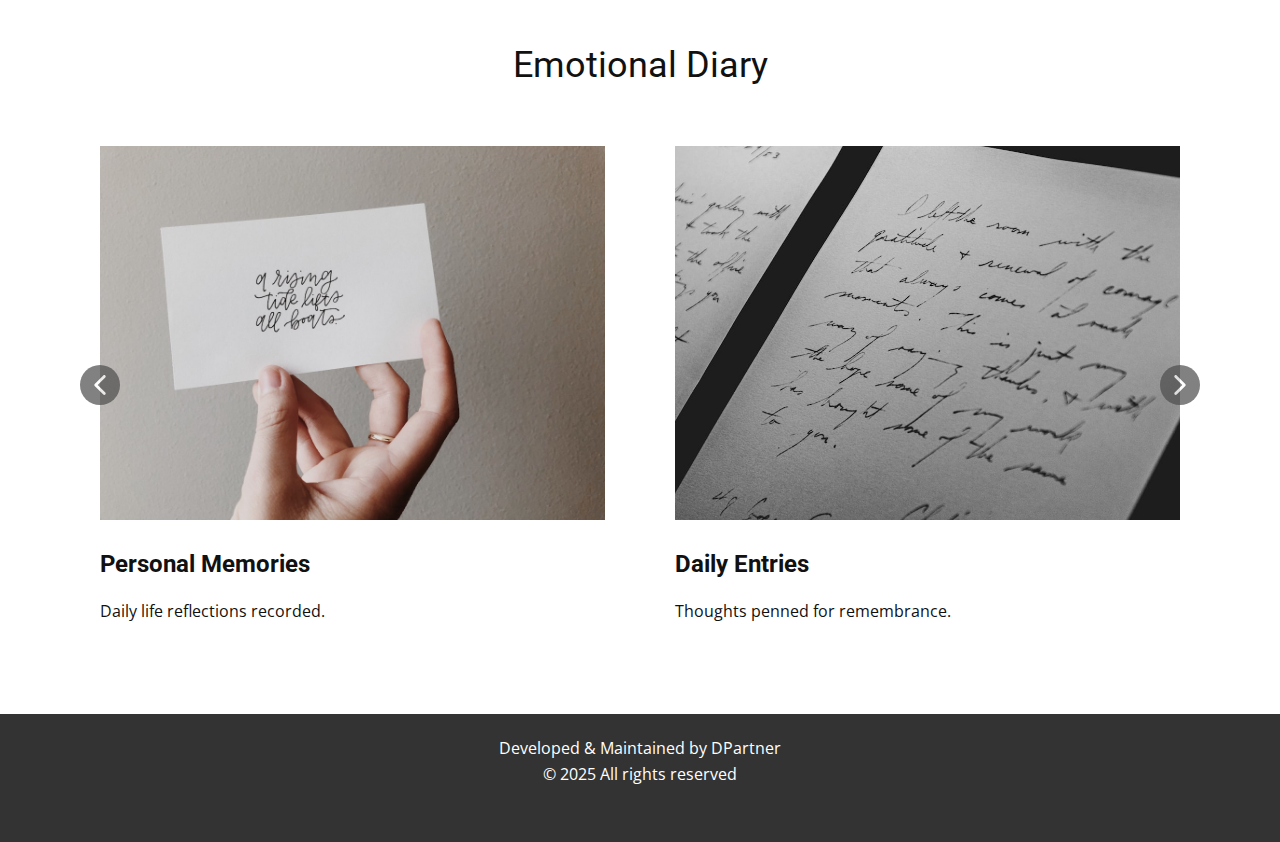
<file: Migraine-Diary.html>
<!DOCTYPE html>
<html style="font-size: 16px;" lang="en"><head>
    <meta name="viewport" content="width=device-width, initial-scale=1.0">
    <meta charset="utf-8">
    <meta name="keywords" content="">
    <meta name="description" content="">
    <title>Migraine Diary</title>
    <link rel="stylesheet" href="nicepage.css" media="screen">
<link rel="stylesheet" href="Migraine-Diary.css" media="screen">
    <script class="u-script" type="text/javascript" src="jquery.js" defer=""></script>
    <script class="u-script" type="text/javascript" src="nicepage.js" defer=""></script>
    <meta name="generator" content="Nicepage 7.11.4, nicepage.com">
    
    
    
    
    
    <link id="u-theme-google-font" rel="stylesheet" href="https://fonts.googleapis.com/css?family=Roboto:100,100i,200,200i,300,300i,400,400i,500,500i,600,600i,700,700i,800,800i,900,900i|Open+Sans:300,300i,400,400i,500,500i,600,600i,700,700i,800,800i">
    <script type="application/ld+json">{
		"@context": "http://schema.org",
		"@type": "Organization",
		"name": "Migraine",
		"logo": "images/3644a684f98ea8fe223c713b77189a77.png"
}</script>
    <meta name="theme-color" content="#7391c4">
    <meta property="og:title" content="Migraine Diary">
    <meta property="og:description" content="">
    <meta property="og:type" content="website">
  <meta data-intl-tel-input-cdn-path="intlTelInput/"></head>
  <body data-path-to-root="./" data-include-products="false" class="u-body u-clearfix u-xl-mode" data-lang="en"><header class="u-clearfix u-color-var u-header u-header" id="header"><a href="#" class="u-image u-logo u-image-1" data-image-width="250" data-image-height="214">
        <img src="images/3644a684f98ea8fe223c713b77189a77.png" class="u-logo-image u-logo-image-1">
      </a><nav class="u-menu u-menu-one-level u-offcanvas u-menu-1" role="navigation">
        <div class="menu-collapse" style="font-size: 1rem; letter-spacing: 0px;">
          <a class="u-button-style u-custom-left-right-menu-spacing u-custom-padding-bottom u-custom-text-color u-custom-top-bottom-menu-spacing u-hamburger-link u-nav-link u-text-active-palette-1-base u-text-hover-palette-2-base u-hamburger-link-1" href="#" tabindex="-1" aria-label="Open menu" aria-controls="5d1d">
            <svg class="u-svg-link" viewBox="0 0 24 24"><use xlink:href="#menu-hamburger"></use></svg>
            <svg class="u-svg-content" version="1.1" id="menu-hamburger" viewBox="0 0 16 16" x="0px" y="0px" xmlns:xlink="http://www.w3.org/1999/xlink" xmlns="http://www.w3.org/2000/svg"><g><rect y="1" width="16" height="2"></rect><rect y="7" width="16" height="2"></rect><rect y="13" width="16" height="2"></rect>
</g></svg>
          </a>
        </div>
        <div class="u-custom-menu u-nav-container">
          <ul class="u-nav u-unstyled u-nav-1" role="menubar"><li role="none" class="u-nav-item"><a role="menuitem" class="u-button-style u-nav-link u-text-active-palette-1-base u-text-hover-palette-2-base u-text-white" href="./" style="padding: 10px 16px;">Home</a>
</li><li role="none" class="u-nav-item"><a role="menuitem" class="u-button-style u-nav-link u-text-active-palette-1-base u-text-hover-palette-2-base u-text-white" href="Migraine-Treatment-plans.html" style="padding: 10px 16px;">Migraine Treatment plans</a>
</li><li role="none" class="u-nav-item"><a role="menuitem" class="u-button-style u-nav-link u-text-active-palette-1-base u-text-hover-palette-2-base u-text-white" href="Migraine-Severity-Score.html" style="padding: 10px 16px;">Migraine Severity Score</a>
</li><li role="none" class="u-nav-item"><a tabindex="-1" role="menuitem" class="u-button-style u-nav-link u-text-active-palette-1-base u-text-hover-palette-2-base u-text-white" style="padding: 10px 16px;">Appointment</a>
</li><li role="none" class="u-nav-item"><a role="menuitem" class="u-button-style u-nav-link u-text-active-palette-1-base u-text-hover-palette-2-base u-text-white" href="Migraine-Diary.html" style="padding: 10px 16px;">Migraine Diary</a>
</li><li role="none" class="u-nav-item"><a role="menuitem" class="u-button-style u-nav-link u-text-active-palette-1-base u-text-hover-palette-2-base u-text-white" href="blog/blog.html" style="padding: 10px 16px;">Blog</a>
</li><li role="none" class="u-nav-item"><a role="menuitem" class="u-button-style u-nav-link u-text-active-palette-1-base u-text-hover-palette-2-base u-text-white" href="Contact.html" style="padding: 10px 12px 10px 16px;">Contact</a>
</li></ul>
        </div>
        <div class="u-custom-menu u-nav-container-collapse" id="5d1d" role="region" aria-label="Menu panel">
          <div class="u-black u-container-style u-inner-container-layout u-opacity u-opacity-95 u-sidenav">
            <div class="u-inner-container-layout u-sidenav-overflow">
              <div class="u-menu-close" tabindex="-1" aria-label="Close menu"></div>
              <ul class="u-align-center u-nav u-popupmenu-items u-unstyled u-nav-2" role="menubar"><li role="none" class="u-nav-item"><a role="menuitem" class="u-button-style u-nav-link" href="./">Home</a>
</li><li role="none" class="u-nav-item"><a role="menuitem" class="u-button-style u-nav-link" href="Migraine-Treatment-plans.html">Migraine Treatment plans</a>
</li><li role="none" class="u-nav-item"><a role="menuitem" class="u-button-style u-nav-link" href="Migraine-Severity-Score.html">Migraine Severity Score</a>
</li><li role="none" class="u-nav-item"><a tabindex="-1" role="menuitem" class="u-button-style u-nav-link">Appointment</a>
</li><li role="none" class="u-nav-item"><a role="menuitem" class="u-button-style u-nav-link" href="Migraine-Diary.html">Migraine Diary</a>
</li><li role="none" class="u-nav-item"><a role="menuitem" class="u-button-style u-nav-link" href="blog/blog.html">Blog</a>
</li><li role="none" class="u-nav-item"><a role="menuitem" class="u-button-style u-nav-link" href="Contact.html">Contact</a>
</li></ul>
            </div>
          </div>
          <div class="u-black u-menu-overlay u-opacity u-opacity-70"></div>
        </div>
      </nav></header> 
    <section class="u-align-center u-clearfix u-container-align-center u-image u-shading u-section-1" id="sec-2a79">
      <div class="u-clearfix u-sheet u-valign-middle u-sheet-1">
        <h1 class="u-align-center u-text u-text-default u-title u-text-1">Confidential Notes</h1>
        <p class="u-align-center u-large-text u-text u-text-variant u-text-2">Diaries hold the power to preserve history, providing insight into past events and emotions.</p>
      </div>
    </section>
    <section class="u-clearfix u-container-align-center u-grey-5 u-section-2" id="sec-eb39">
      <div class="u-clearfix u-sheet u-valign-middle u-sheet-1">
        <div class="data-layout-selected u-clearfix u-expanded-width u-gutter-30 u-layout-wrap u-layout-wrap-1">
          <div class="u-layout">
            <div class="u-layout-col">
              <div class="u-size-30">
                <div class="u-layout-row">
                  <div class="u-align-left u-container-align-left u-container-style u-layout-cell u-shape-rectangle u-size-20 u-layout-cell-1">
                    <div class="u-container-layout u-valign-middle u-container-layout-1"><span class="u-align-left u-icon u-icon-circle u-palette-2-light-1 u-icon-1"><svg class="u-svg-link" preserveAspectRatio="xMidYMin slice" viewBox="0 0 54 54" style=""><use xlink:href="#svg-7277"></use></svg><svg class="u-svg-content" viewBox="0 0 54 54" x="0px" y="0px" id="svg-7277" style="enable-background:new 0 0 54 54;"><g><path d="M27,8c-9.374,0-17,7.626-17,17c0,7.112,4.391,13.412,11,15.9V50c0,0.553,0.447,1,1,1h1v2c0,0.553,0.447,1,1,1h6
		c0.553,0,1-0.447,1-1v-2h1c0.553,0,1-0.447,1-1v-9.1c6.609-2.488,11-8.788,11-15.9C44,15.626,36.374,8,27,8z M30,49
		c-0.553,0-1,0.447-1,1v2h-4v-2c0-0.553-0.447-1-1-1h-1v-5h8v5H30z M31.688,39.242C31.277,39.377,31,39.761,31,40.192V42h-8v-1.808
		c0-0.432-0.277-0.815-0.688-0.95C16.145,37.214,12,31.49,12,25c0-8.271,6.729-15,15-15s15,6.729,15,15
		C42,31.49,37.855,37.214,31.688,39.242z"></path><path d="M27,6c0.553,0,1-0.447,1-1V1c0-0.553-0.447-1-1-1s-1,0.447-1,1v4C26,5.553,26.447,6,27,6z"></path><path d="M51,24h-4c-0.553,0-1,0.447-1,1s0.447,1,1,1h4c0.553,0,1-0.447,1-1S51.553,24,51,24z"></path><path d="M7,24H3c-0.553,0-1,0.447-1,1s0.447,1,1,1h4c0.553,0,1-0.447,1-1S7.553,24,7,24z"></path><path d="M43.264,7.322l-2.828,2.828c-0.391,0.391-0.391,1.023,0,1.414c0.195,0.195,0.451,0.293,0.707,0.293
		s0.512-0.098,0.707-0.293l2.828-2.828c0.391-0.391,0.391-1.023,0-1.414S43.654,6.932,43.264,7.322z"></path><path d="M12.15,38.436l-2.828,2.828c-0.391,0.391-0.391,1.023,0,1.414c0.195,0.195,0.451,0.293,0.707,0.293
		s0.512-0.098,0.707-0.293l2.828-2.828c0.391-0.391,0.391-1.023,0-1.414S12.541,38.045,12.15,38.436z"></path><path d="M41.85,38.436c-0.391-0.391-1.023-0.391-1.414,0s-0.391,1.023,0,1.414l2.828,2.828c0.195,0.195,0.451,0.293,0.707,0.293
		s0.512-0.098,0.707-0.293c0.391-0.391,0.391-1.023,0-1.414L41.85,38.436z"></path><path d="M12.15,11.564c0.195,0.195,0.451,0.293,0.707,0.293s0.512-0.098,0.707-0.293c0.391-0.391,0.391-1.023,0-1.414l-2.828-2.828
		c-0.391-0.391-1.023-0.391-1.414,0s-0.391,1.023,0,1.414L12.15,11.564z"></path><path d="M27,13c-6.617,0-12,5.383-12,12c0,0.553,0.447,1,1,1s1-0.447,1-1c0-5.514,4.486-10,10-10c0.553,0,1-0.447,1-1
		S27.553,13,27,13z"></path>
</g></svg></span>
                      <h4 class="u-align-left u-text u-text-1">Intimate Moments</h4>
                      <p class="u-align-left u-text u-text-default u-text-2">Chronicle of personal experiences.</p>
                    </div>
                  </div>
                  <div class="u-align-left u-container-align-left u-container-style u-layout-cell u-shape-rectangle u-size-20 u-white u-layout-cell-2">
                    <div class="u-container-layout u-valign-middle u-container-layout-2">
                      <h4 class="u-align-left u-text u-text-3">Thoughtful Recollections</h4>
                      <p class="u-align-left u-text u-text-default u-text-4">Confessions hidden within pages.</p>
                      <a href="" class="u-active-none u-align-left u-border-2 u-border-active-palette-2-light-2 u-border-hover-palette-2-light-2 u-border-no-left u-border-no-right u-border-no-top u-border-palette-2-light-2 u-btn u-btn-rectangle u-button-style u-hover-none u-none u-text-active-palette-2-light-2 u-text-body-color u-text-hover-palette-2-light-2 u-btn-1">more</a>
                    </div>
                  </div>
                  <div class="u-align-left u-container-align-left u-container-style u-layout-cell u-shape-rectangle u-size-20 u-layout-cell-3">
                    <div class="u-container-layout u-valign-middle u-container-layout-3"><span class="u-align-left u-icon u-icon-circle u-palette-2-light-1 u-icon-2"><svg class="u-svg-link" preserveAspectRatio="xMidYMin slice" viewBox="0 0 60.062 60.062" style=""><use xlink:href="#svg-e956"></use></svg><svg class="u-svg-content" viewBox="0 0 60.062 60.062" x="0px" y="0px" id="svg-e956" style="enable-background:new 0 0 60.062 60.062;"><path d="M60.046,11.196c0.004-0.024,0.011-0.048,0.013-0.072c0.007-0.074-0.001-0.149-0.01-0.224  c-0.002-0.019,0.001-0.037-0.002-0.056c-0.018-0.099-0.051-0.196-0.1-0.289c-0.008-0.016-0.019-0.031-0.028-0.047  c-0.002-0.002-0.002-0.005-0.003-0.008c-0.001-0.002-0.004-0.003-0.005-0.006c-0.007-0.011-0.013-0.023-0.02-0.033  c-0.062-0.091-0.137-0.166-0.221-0.23c-0.019-0.014-0.041-0.022-0.061-0.035c-0.074-0.049-0.152-0.089-0.236-0.116  c-0.037-0.012-0.074-0.018-0.112-0.025c-0.073-0.015-0.146-0.022-0.222-0.02c-0.04,0.001-0.078,0.003-0.118,0.009  c-0.026,0.004-0.051,0-0.077,0.006L0.798,22.046c-0.413,0.086-0.729,0.421-0.788,0.839s0.15,0.828,0.523,1.025l16.632,8.773  l2.917,16.187c-0.002,0.012,0.001,0.025,0,0.037c-0.01,0.08-0.011,0.158-0.001,0.237c0.005,0.04,0.01,0.078,0.02,0.117  c0.023,0.095,0.06,0.184,0.11,0.268c0.01,0.016,0.01,0.035,0.021,0.051c0.003,0.005,0.008,0.009,0.012,0.013  c0.013,0.019,0.031,0.034,0.046,0.053c0.047,0.058,0.096,0.111,0.152,0.156c0.009,0.007,0.015,0.018,0.025,0.025  c0.015,0.011,0.032,0.014,0.047,0.024c0.061,0.04,0.124,0.073,0.191,0.099c0.027,0.01,0.052,0.022,0.08,0.03  c0.09,0.026,0.183,0.044,0.277,0.044c0.001,0,0.002,0,0.003,0h0c0,0,0,0,0,0c0.004,0,0.008-0.002,0.012-0.002  c0.017,0.001,0.034,0.002,0.051,0.002c0.277,0,0.527-0.124,0.712-0.315l11.079-7.386l11.6,7.54c0.164,0.106,0.354,0.161,0.545,0.161  c0.105,0,0.212-0.017,0.315-0.051c0.288-0.096,0.518-0.318,0.623-0.604l13.996-37.989c0.013-0.034,0.024-0.069,0.033-0.105  c0.004-0.015,0.005-0.03,0.008-0.044C60.042,11.22,60.044,11.208,60.046,11.196z M48.464,17.579L24.471,35.22  c-0.039,0.029-0.07,0.065-0.104,0.099c-0.013,0.012-0.026,0.022-0.037,0.035c-0.021,0.023-0.04,0.046-0.059,0.071  c-0.018,0.024-0.032,0.049-0.048,0.074c-0.037,0.06-0.068,0.122-0.092,0.188c-0.005,0.013-0.013,0.023-0.017,0.036  c-0.001,0.004-0.005,0.006-0.006,0.01l-2.75,8.937l-2.179-12.091L48.464,17.579z M22.908,46.594l2.726-9.004l4.244,2.759  l1.214,0.789l-4.124,2.749L22.908,46.594z M52.044,13.498L18.071,30.899l-14.14-7.458L52.044,13.498z M44.559,47.504L29.154,37.492  l-2.333-1.517l30.154-22.172L44.559,47.504z"></path></svg></span>
                      <h4 class="u-align-left u-text u-text-5">Reflections Book</h4>
                      <p class="u-align-left u-text u-text-default u-text-6">Pages filled with feelings.</p>
                    </div>
                  </div>
                </div>
              </div>
              <div class="u-size-30">
                <div class="u-layout-row">
                  <div class="u-align-left u-container-align-left u-container-style u-layout-cell u-shape-rectangle u-size-20 u-white u-layout-cell-4">
                    <div class="u-container-layout u-valign-middle u-container-layout-4">
                      <h4 class="u-align-left u-text u-text-7">Memory Log</h4>
                      <p class="u-align-left u-text u-text-default u-text-8">Journey documented through words.</p>
                      <a href="" class="u-active-none u-align-left u-border-2 u-border-active-palette-2-light-2 u-border-hover-palette-2-light-2 u-border-no-left u-border-no-right u-border-no-top u-border-palette-2-light-2 u-btn u-btn-rectangle u-button-style u-hover-none u-none u-text-active-palette-2-light-2 u-text-body-color u-text-hover-palette-2-light-2 u-btn-2">more</a>
                    </div>
                  </div>
                  <div class="u-align-left u-container-align-left u-container-style u-layout-cell u-shape-rectangle u-size-20 u-layout-cell-5">
                    <div class="u-container-layout u-valign-bottom u-container-layout-5"><span class="u-align-left u-icon u-icon-circle u-palette-2-light-1 u-icon-3"><svg class="u-svg-link" preserveAspectRatio="xMidYMin slice" viewBox="0 0 59.986 59.986" style=""><use xlink:href="#svg-3b6a"></use></svg><svg class="u-svg-content" viewBox="0 0 59.986 59.986" x="0px" y="0px" id="svg-3b6a" style="enable-background:new 0 0 59.986 59.986;"><path d="M59.972,20.164c0.007-0.041,0.011-0.081,0.013-0.123c0.002-0.049,0.001-0.096-0.003-0.145  c-0.004-0.042-0.01-0.082-0.02-0.123c-0.011-0.048-0.026-0.094-0.044-0.14c-0.009-0.024-0.011-0.049-0.022-0.072  c-0.008-0.017-0.022-0.03-0.031-0.047c-0.009-0.017-0.013-0.035-0.023-0.052l-10-16c-0.046-0.073-0.1-0.139-0.161-0.197  c-0.001-0.001-0.002-0.001-0.003-0.002c-0.086-0.081-0.188-0.139-0.297-0.185c-0.014-0.006-0.023-0.018-0.038-0.024  c-0.011-0.004-0.023-0.002-0.034-0.005c-0.101-0.034-0.205-0.057-0.314-0.057h-38c-0.108,0-0.211,0.023-0.31,0.056  c-0.011,0.003-0.022,0.001-0.032,0.005c-0.015,0.005-0.024,0.017-0.038,0.023c-0.104,0.043-0.202,0.099-0.287,0.175  c-0.005,0.005-0.012,0.008-0.017,0.012c-0.062,0.058-0.117,0.125-0.163,0.198l-10,16c-0.01,0.016-0.014,0.035-0.023,0.052  c-0.009,0.017-0.023,0.03-0.031,0.047c-0.011,0.023-0.013,0.048-0.023,0.072c-0.018,0.046-0.033,0.092-0.044,0.14  c-0.009,0.041-0.016,0.082-0.02,0.124C0,19.945-0.001,19.993,0.001,20.041c0.002,0.042,0.006,0.082,0.013,0.123  c0.008,0.048,0.021,0.095,0.037,0.142c0.013,0.039,0.027,0.077,0.045,0.115c0.009,0.018,0.012,0.038,0.022,0.056  c0.016,0.029,0.04,0.051,0.058,0.078c0.014,0.021,0.022,0.044,0.039,0.064l28.989,35.986c0.002,0.003,0.004,0.005,0.006,0.007  l0.005,0.007c0.003,0.004,0.008,0.005,0.011,0.009c0.082,0.099,0.184,0.174,0.295,0.234c0.03,0.016,0.058,0.03,0.089,0.043  c0.121,0.051,0.249,0.087,0.383,0.087c0.114,0,0.229-0.02,0.343-0.061c0.017-0.006,0.028-0.02,0.045-0.027  c0.051-0.021,0.091-0.055,0.137-0.084c0.076-0.048,0.147-0.098,0.206-0.163c0.014-0.015,0.035-0.022,0.048-0.038l29-36  c0.016-0.02,0.024-0.044,0.039-0.064c0.019-0.027,0.042-0.049,0.058-0.078c0.01-0.018,0.013-0.038,0.022-0.056  c0.018-0.038,0.032-0.075,0.045-0.115C59.95,20.259,59.964,20.213,59.972,20.164z M32.095,4.993h15.459l-4.86,13.045L32.095,4.993z   M40.892,18.993H19.095L29.993,5.58L40.892,18.993z M17.222,18.125L12.423,4.993h15.469L17.222,18.125z M41.593,20.993  L29.818,52.599L18.269,20.993H41.593z M49.221,6.246l7.967,12.748H44.472L49.221,6.246z M10.756,6.259l4.653,12.734H2.798  L10.756,6.259z M16.14,20.993l10.839,29.664L3.083,20.993H16.14z M32.39,51.423l11.337-30.43h13.176L32.39,51.423z"></path></svg></span>
                      <h4 class="u-align-left u-text u-text-9">Self-Reflection</h4>
                      <p class="u-align-left u-text u-text-default u-text-10">Emotions poured onto paper.</p>
                    </div>
                  </div>
                  <div class="u-align-left u-container-align-left u-container-style u-layout-cell u-shape-rectangle u-size-20 u-white u-layout-cell-6">
                    <div class="u-container-layout u-valign-middle u-container-layout-6">
                      <h4 class="u-align-left u-text u-text-11">Personal Musings</h4>
                      <p class="u-align-left u-text u-text-default u-text-12">Every day's story written.</p>
                      <a href="" class="u-active-none u-align-left u-border-2 u-border-active-palette-2-light-2 u-border-hover-palette-2-light-2 u-border-no-left u-border-no-right u-border-no-top u-border-palette-2-light-2 u-btn u-btn-rectangle u-button-style u-hover-none u-none u-text-active-palette-2-light-2 u-text-body-color u-text-hover-palette-2-light-2 u-btn-3">more</a>
                    </div>
                  </div>
                </div>
              </div>
            </div>
          </div>
        </div>
      </div>
    </section>
    <section class="u-align-center u-clearfix u-container-align-center u-section-3" id="sec-c0d1">
      <div class="u-clearfix u-sheet u-valign-middle u-sheet-1">
        <h2 class="u-align-center u-text u-text-default u-text-1">Emotional Diary</h2>
        <div class="u-expanded-width u-layout-horizontal u-list u-list-1">
          <div class="u-repeater u-repeater-1">
            <div class="u-container-align-left u-container-style u-list-item u-repeater-item">
              <div class="u-container-layout u-similar-container u-valign-top u-container-layout-1">
                <img class="u-expanded-width u-image u-image-default u-image-1" alt="" src="images/photo-1535381273077-21e00c27b1b7.jpeg">
                <h4 class="u-align-left u-text u-text-default u-text-2">Personal Memories</h4>
                <p class="u-align-left u-text u-text-default u-text-3">Daily life reflections recorded.</p>
              </div>
            </div>
            <div class="u-container-align-left u-container-style u-list-item u-repeater-item">
              <div class="u-container-layout u-similar-container u-valign-top u-container-layout-2">
                <img class="u-expanded-width u-image u-image-default u-image-2" alt="" src="images/photo-1568909555141-aebfc970e8d0.jpeg">
                <h4 class="u-align-left u-text u-text-default u-text-4">Daily Entries</h4>
                <p class="u-align-left u-text u-text-default u-text-5">Thoughts penned for remembrance.</p>
              </div>
            </div>
            <div class="u-container-align-left u-container-style u-list-item u-repeater-item">
              <div class="u-container-layout u-similar-container u-valign-top u-container-layout-3">
                <img class="u-expanded-width u-image u-image-default u-image-3" alt="" src="images/photo-1560247388-9a98fa257567.jpeg">
                <h4 class="u-align-left u-text u-text-default u-text-6">Private Thoughts</h4>
                <p class="u-align-left u-text u-text-default u-text-7">Capture emotions and memories.</p>
              </div>
            </div>
            <div class="u-container-align-left u-container-style u-list-item u-repeater-item">
              <div class="u-container-layout u-similar-container u-valign-top u-container-layout-4">
                <img class="u-expanded-width u-image u-image-default u-image-4" alt="" src="images/photo-1548781377-c466693d4756.jpeg">
                <h4 class="u-align-left u-text u-text-default u-text-8">Secret Musings</h4>
                <p class="u-align-left u-text u-text-default u-text-9">Private thoughts kept safe.</p>
              </div>
            </div>
          </div>
          <a class="u-absolute-vcenter u-gallery-nav u-gallery-nav-prev u-grey-70 u-icon-circle u-opacity u-opacity-70 u-spacing-10 u-text-white u-gallery-nav-1" href="#" role="button"><span aria-hidden="true">
              <svg viewBox="0 0 451.847 451.847"><path d="M97.141,225.92c0-8.095,3.091-16.192,9.259-22.366L300.689,9.27c12.359-12.359,32.397-12.359,44.751,0
c12.354,12.354,12.354,32.388,0,44.748L173.525,225.92l171.903,171.909c12.354,12.354,12.354,32.391,0,44.744
c-12.354,12.365-32.386,12.365-44.745,0l-194.29-194.281C100.226,242.115,97.141,234.018,97.141,225.92z"></path></svg></span><span class="sr-only">
              <svg viewBox="0 0 451.847 451.847"><path d="M97.141,225.92c0-8.095,3.091-16.192,9.259-22.366L300.689,9.27c12.359-12.359,32.397-12.359,44.751,0
c12.354,12.354,12.354,32.388,0,44.748L173.525,225.92l171.903,171.909c12.354,12.354,12.354,32.391,0,44.744
c-12.354,12.365-32.386,12.365-44.745,0l-194.29-194.281C100.226,242.115,97.141,234.018,97.141,225.92z"></path></svg></span>
          </a>
          <a class="u-absolute-vcenter u-gallery-nav u-gallery-nav-next u-grey-70 u-icon-circle u-opacity u-opacity-70 u-spacing-10 u-text-white u-gallery-nav-2" href="#" role="button"><span aria-hidden="true">
              <svg viewBox="0 0 451.846 451.847"><path d="M345.441,248.292L151.154,442.573c-12.359,12.365-32.397,12.365-44.75,0c-12.354-12.354-12.354-32.391,0-44.744
L278.318,225.92L106.409,54.017c-12.354-12.359-12.354-32.394,0-44.748c12.354-12.359,32.391-12.359,44.75,0l194.287,194.284
c6.177,6.18,9.262,14.271,9.262,22.366C354.708,234.018,351.617,242.115,345.441,248.292z"></path></svg></span><span class="sr-only">
              <svg viewBox="0 0 451.846 451.847"><path d="M345.441,248.292L151.154,442.573c-12.359,12.365-32.397,12.365-44.75,0c-12.354-12.354-12.354-32.391,0-44.744
L278.318,225.92L106.409,54.017c-12.354-12.359-12.354-32.394,0-44.748c12.354-12.359,32.391-12.359,44.75,0l194.287,194.284
c6.177,6.18,9.262,14.271,9.262,22.366C354.708,234.018,351.617,242.115,345.441,248.292z"></path></svg></span>
          </a>
        </div>
      </div>
    </section>
    
    
    
    <footer class="u-align-center u-clearfix u-container-align-center u-footer u-grey-80 u-footer" id="footer"><div class="u-clearfix u-sheet u-valign-middle u-sheet-1">
        <p class="u-align-center u-text u-text-default u-text-1"> Developed &amp; Maintained by DPartner<br>© 2025 All rights reserved
        </p>
      </div></footer>
    <section class="u-backlink u-clearfix u-grey-80"></section>
  
</body></html>
</file>
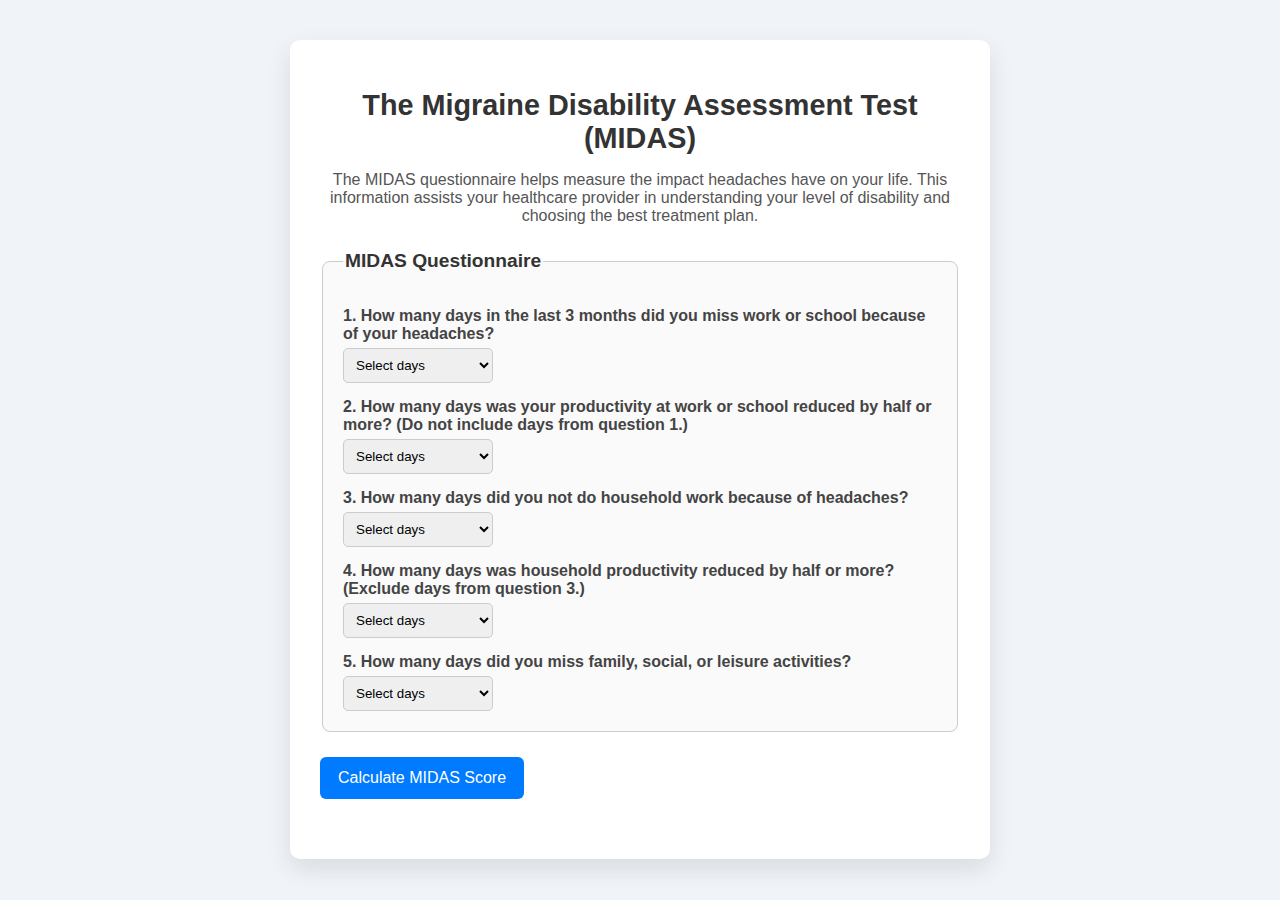
<file: Migraine-Severity-Score.html>
<!DOCTYPE html>
<html lang="en">
<head>
  <meta charset="UTF-8">
  <title>Migraine Disability Assessment Test (MIDAS)</title>
  <meta name="viewport" content="width=device-width, initial-scale=1.0">
  <style>
    * {
      box-sizing: border-box;
    }

    body {
      font-family: 'Segoe UI', Tahoma, Geneva, Verdana, sans-serif;
      background-color: #f0f4f8;
      margin: 0;
      padding: 0;
      display: flex;
      justify-content: center;
      align-items: flex-start;
      min-height: 100vh;
    }

    .container {
      background-color: #fff;
      max-width: 700px;
      width: 100%;
      padding: 30px;
      margin: 40px 20px;
      border-radius: 10px;
      box-shadow: 0 10px 25px rgba(0, 0, 0, 0.1);
    }

    h1 {
      font-size: 1.8em;
      margin-bottom: 15px;
      color: #333;
      text-align: center;
    }

    p {
      color: #555;
      font-size: 1em;
      margin-bottom: 25px;
      text-align: center;
    }

    fieldset {
      border: 1px solid #ccc;
      padding: 20px;
      border-radius: 8px;
      background-color: #fafafa;
    }

    legend {
      font-size: 1.2em;
      font-weight: bold;
      color: #333;
    }

    label {
      display: block;
      margin-top: 15px;
      font-weight: bold;
      color: #444;
    }

    select {
      margin-top: 5px;
      width: 100%;
      max-width: 150px;
      padding: 8px;
      border-radius: 5px;
      border: 1px solid #ccc;
    }

    button, .video-button {
      margin-top: 25px;
      padding: 12px 18px;
      font-size: 1em;
      border: none;
      border-radius: 6px;
      background-color: #007BFF;
      color: #fff;
      cursor: pointer;
      transition: background-color 0.3s ease;
    }

    button:hover, .video-button:hover {
      background-color: #0056b3;
    }

    .video-button {
      display: inline-block;
      text-decoration: none;
      text-align: center;
    }

    .score {
      margin-top: 30px;
      font-size: 1.2em;
      font-weight: bold;
      color: #222;
      text-align: center;
      white-space: pre-line;
    }

    #videoLink {
      text-align: center;
      margin-top: 20px;
    }

    @media (max-width: 600px) {
      select {
        width: 100%;
      }

      button, .video-button {
        width: 100%;
        box-sizing: border-box;
      }
    }
  </style>
</head>
<body>
  <div class="container">
    <h1>The Migraine Disability Assessment Test (MIDAS)</h1>

    <form id="migraineForm">
      <p>The MIDAS questionnaire helps measure the impact headaches have on your life. This information assists your healthcare provider in understanding your level of disability and choosing the best treatment plan.</p>

      <fieldset>
        <legend>MIDAS Questionnaire</legend>

        <label for="q1">1. How many days in the last 3 months did you miss work or school because of your headaches?</label>
        <select id="q1" name="q1" required>
          <option value="" disabled selected>Select days</option>
          ${generateOptions()}
        </select>

        <label for="q2">2. How many days was your productivity at work or school reduced by half or more? (Do not include days from question 1.)</label>
        <select id="q2" name="q2" required>
          <option value="" disabled selected>Select days</option>
          ${generateOptions()}
        </select>

        <label for="q3">3. How many days did you not do household work because of headaches?</label>
        <select id="q3" name="q3" required>
          <option value="" disabled selected>Select days</option>
          ${generateOptions()}
        </select>

        <label for="q4">4. How many days was household productivity reduced by half or more? (Exclude days from question 3.)</label>
        <select id="q4" name="q4" required>
          <option value="" disabled selected>Select days</option>
          ${generateOptions()}
        </select>

        <label for="q5">5. How many days did you miss family, social, or leisure activities?</label>
        <select id="q5" name="q5" required>
          <option value="" disabled selected>Select days</option>
          ${generateOptions()}
        </select>
      </fieldset>

      <button type="button" onclick="calculateScore()">Calculate MIDAS Score</button>

      <div class="score" id="totalScore" aria-live="polite"></div>
      <div id="videoLink"></div>
    </form>
  </div>

  <script>
    // Replaces ${generateOptions()} on page load
    document.addEventListener('DOMContentLoaded', () => {
      for (let i = 1; i <= 5; i++) {
        const select = document.getElementById("q" + i);
        for (let j = 0; j <= 10; j++) {
          const option = document.createElement("option");
          option.value = j;
          option.textContent = j;
          select.appendChild(option);
        }
      }
    });

    function calculateScore() {
      let total = 0;

      for (let i = 1; i <= 5; i++) {
        const select = document.getElementById("q" + i);
        const value = select.value;
        if (value === "") {
          alert("Please answer all questions before calculating the score.");
          return;
        }
        total += parseInt(value);
      }

      let grade = '';
      let videoURL = '';
      let description = '';

      if (total <= 5) {
        grade = 'Grade I: Little or no disability';
        videoURL = 'https://www.youtube.com/shorts/z6WuaGTKGT0';
        description = 'Learn how to manage occasional headaches and prevent escalation.';
      } else if (total <= 10) {
        grade = 'Grade II: Mild disability';
        videoURL = 'https://www.youtube.com/shorts/RM1JcwBcNDI';
        description = 'Understand mild migraine triggers and early interventions.';
      } else if (total <= 20) {
        grade = 'Grade III: Moderate disability';
        videoURL = 'https://www.youtube.com/shorts/kjMwParVztw';
        description = 'Watch strategies for managing moderate migraine disability.';
      } else {
        grade = 'Grade IV: Severe disability';
        videoURL = 'https://www.youtube.com/shorts/H1l1WGUpOW8';
        description = 'Get guidance on clinical treatment for severe migraines.';
      }

      document.getElementById("totalScore").innerText =
        `Total MIDAS Score: ${total} / 50\n${grade}`;

      document.getElementById("videoLink").innerHTML =
        `<p>${description}</p>
         <a href="${videoURL}" class="video-button" target="_blank" rel="noopener noreferrer">
           📺 Watch Video for ${grade}
         </a>`;
    }
  </script>
</body>
</html>
</file>
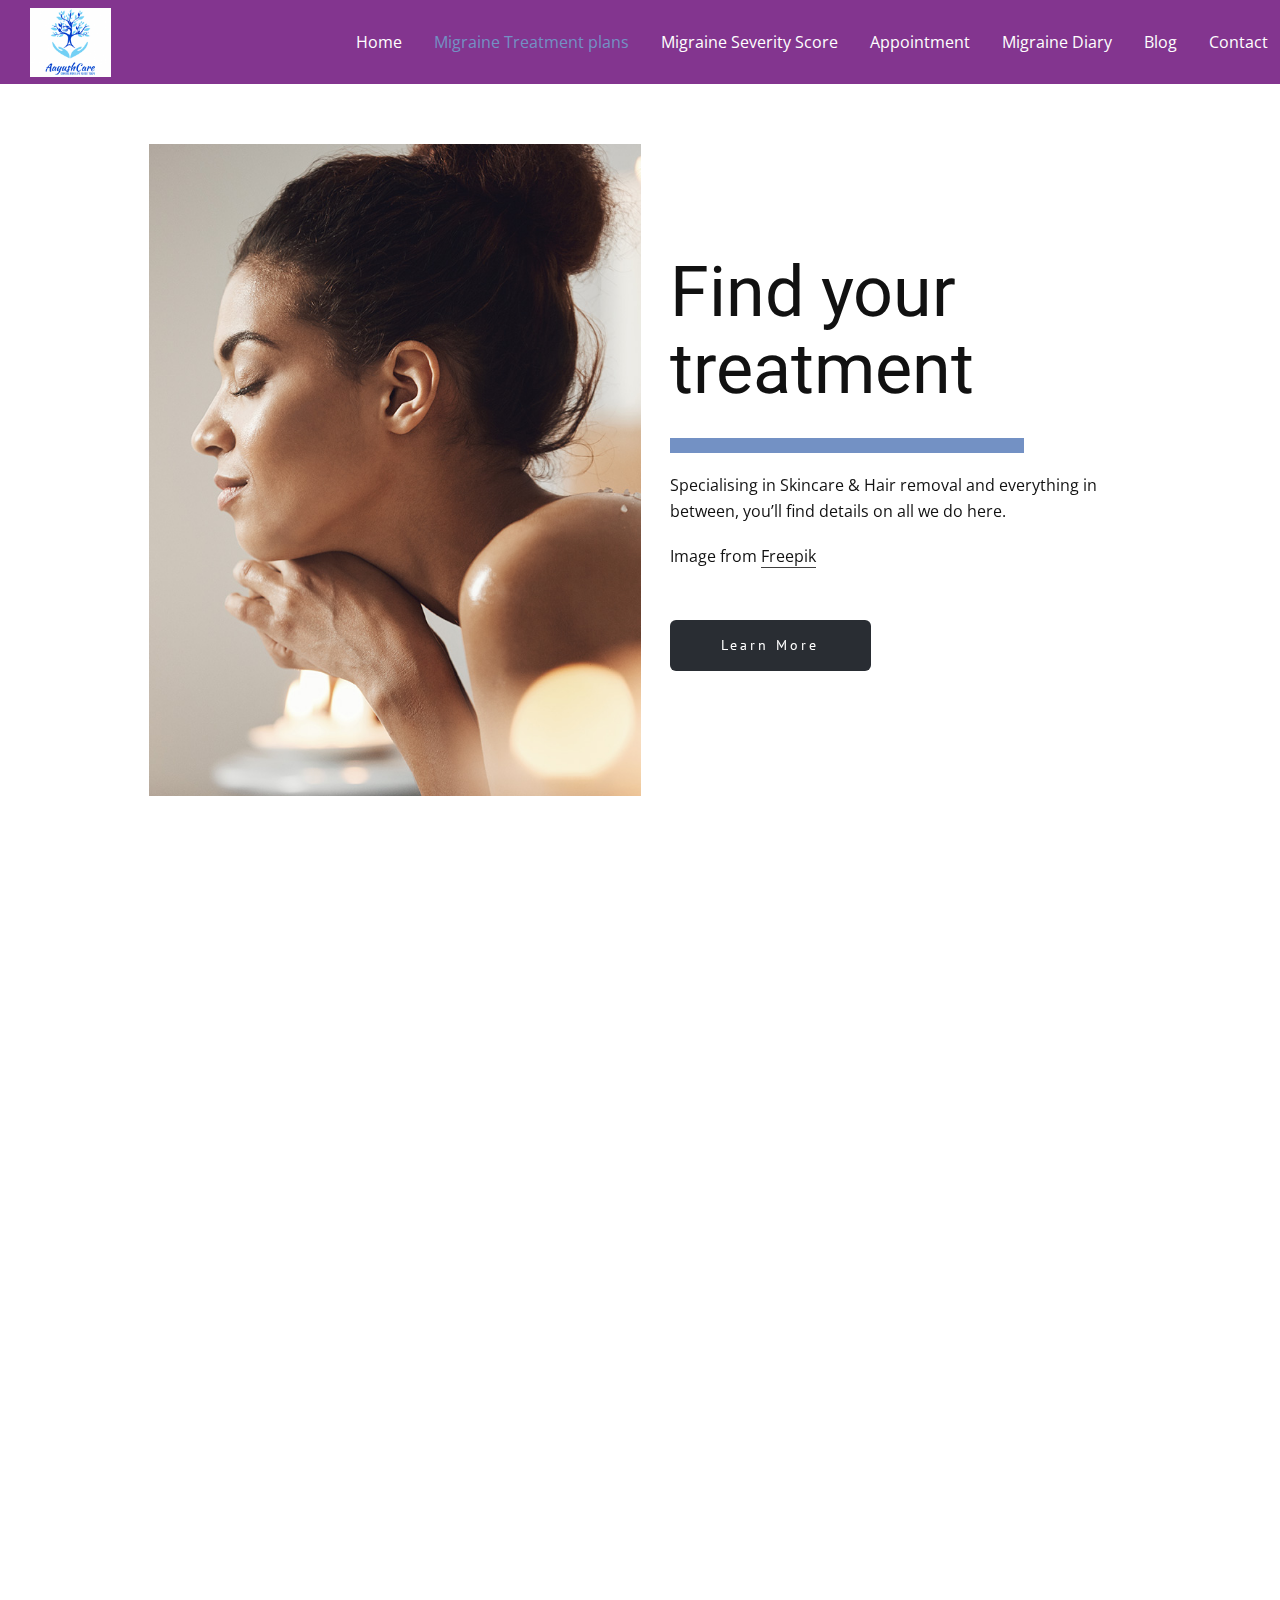
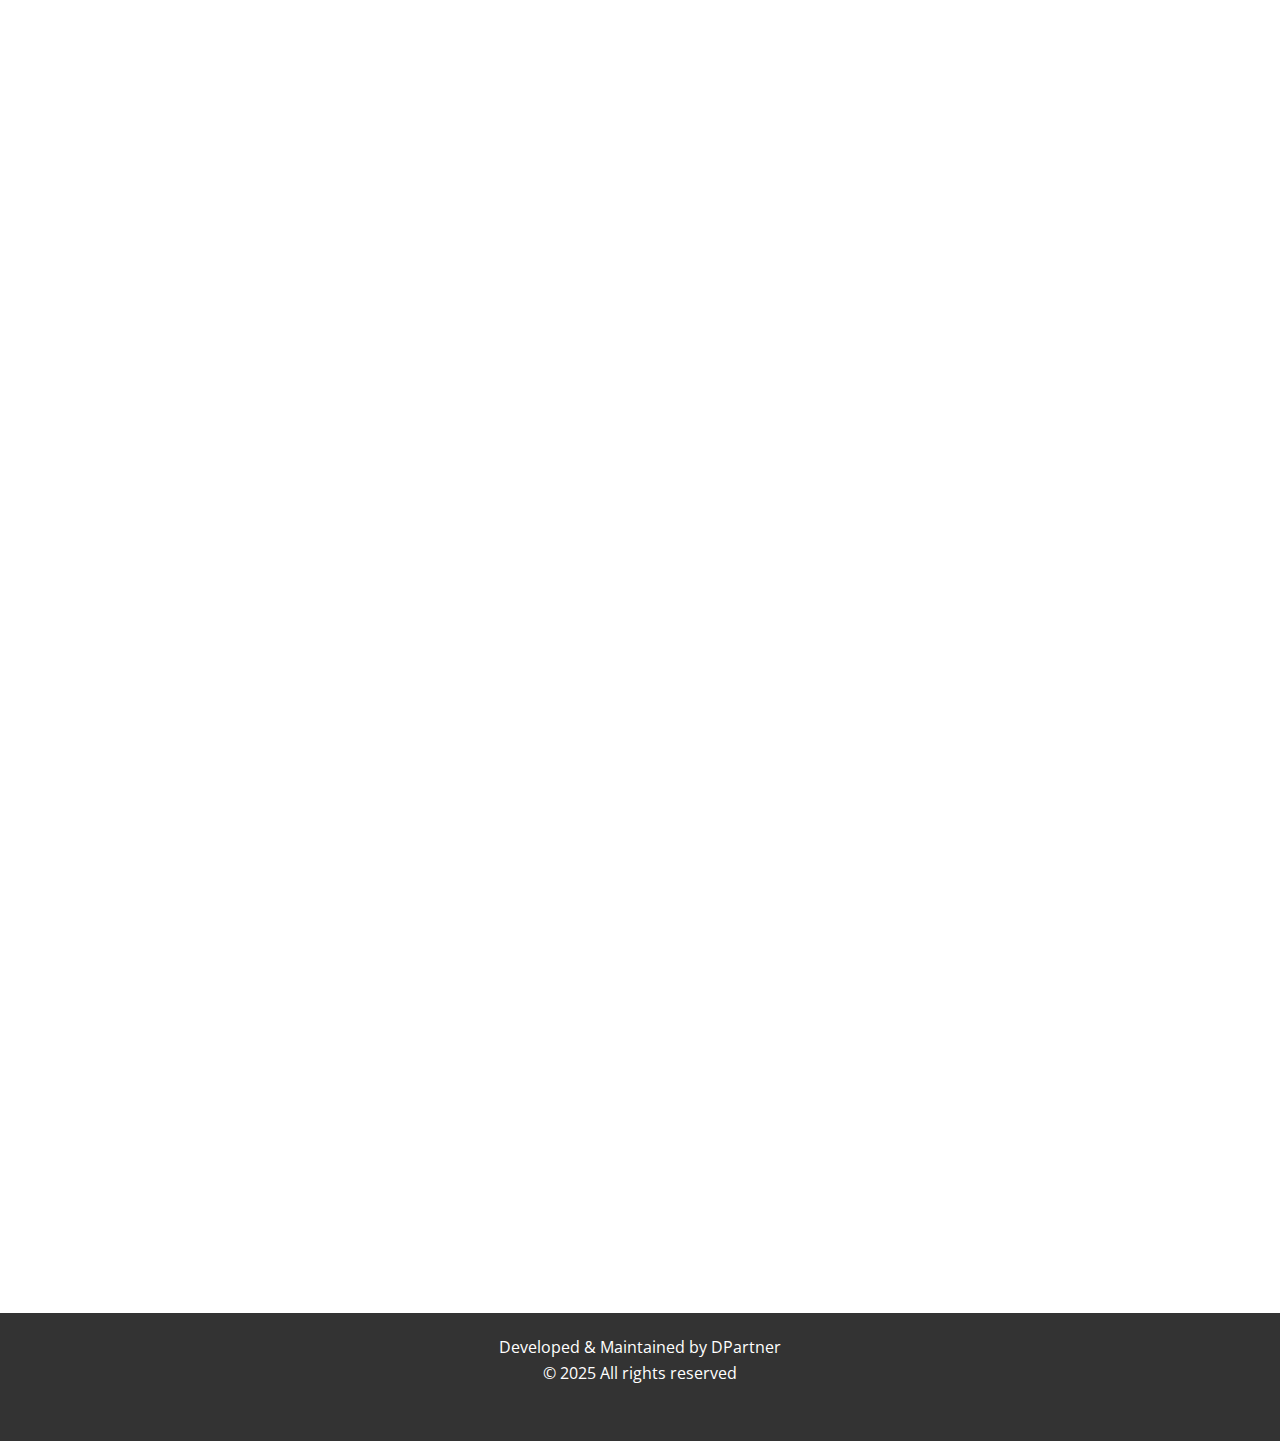
<file: Migraine-Treatment-plans.html>
<!DOCTYPE html>
<html style="font-size: 16px;" lang="en"><head>
    <meta name="viewport" content="width=device-width, initial-scale=1.0">
    <meta charset="utf-8">
    <meta name="keywords" content="">
    <meta name="description" content="">
    <title>Migraine Treatment plans</title>
    <link rel="stylesheet" href="nicepage.css" media="screen">
<link rel="stylesheet" href="Migraine-Treatment-plans.css" media="screen">
    <script class="u-script" type="text/javascript" src="jquery.js" defer=""></script>
    <script class="u-script" type="text/javascript" src="nicepage.js" defer=""></script>
    <meta name="generator" content="Nicepage 7.11.4, nicepage.com">
    
    
    
    
    <link id="u-theme-google-font" rel="stylesheet" href="https://fonts.googleapis.com/css?family=Roboto:100,100i,200,200i,300,300i,400,400i,500,500i,600,600i,700,700i,800,800i,900,900i|Open+Sans:300,300i,400,400i,500,500i,600,600i,700,700i,800,800i">
    <link id="u-page-google-font" rel="stylesheet" href="https://fonts.googleapis.com/css?family=PT+Sans:400,400i,700,700i">
    <script type="application/ld+json">{
		"@context": "http://schema.org",
		"@type": "Organization",
		"name": "Migraine",
		"logo": "images/3644a684f98ea8fe223c713b77189a77.png"
}</script>
    <meta name="theme-color" content="#7391c4">
    <meta property="og:title" content="Migraine Treatment plans">
    <meta property="og:description" content="">
    <meta property="og:type" content="website">
  <meta data-intl-tel-input-cdn-path="intlTelInput/"></head>
  <body data-path-to-root="./" data-include-products="false" class="u-body u-clearfix u-xl-mode" data-lang="en"><header class="u-clearfix u-color-var u-header u-header" id="header"><a href="#" class="u-image u-logo u-image-1" data-image-width="250" data-image-height="214">
        <img src="images/3644a684f98ea8fe223c713b77189a77.png" class="u-logo-image u-logo-image-1">
      </a><nav class="u-menu u-menu-one-level u-offcanvas u-menu-1" role="navigation">
        <div class="menu-collapse" style="font-size: 1rem; letter-spacing: 0px;">
          <a class="u-button-style u-custom-left-right-menu-spacing u-custom-padding-bottom u-custom-text-color u-custom-top-bottom-menu-spacing u-hamburger-link u-nav-link u-text-active-palette-1-base u-text-hover-palette-2-base u-hamburger-link-1" href="#" tabindex="-1" aria-label="Open menu" aria-controls="5d1d">
            <svg class="u-svg-link" viewBox="0 0 24 24"><use xlink:href="#menu-hamburger"></use></svg>
            <svg class="u-svg-content" version="1.1" id="menu-hamburger" viewBox="0 0 16 16" x="0px" y="0px" xmlns:xlink="http://www.w3.org/1999/xlink" xmlns="http://www.w3.org/2000/svg"><g><rect y="1" width="16" height="2"></rect><rect y="7" width="16" height="2"></rect><rect y="13" width="16" height="2"></rect>
</g></svg>
          </a>
        </div>
        <div class="u-custom-menu u-nav-container">
          <ul class="u-nav u-unstyled u-nav-1" role="menubar"><li role="none" class="u-nav-item"><a role="menuitem" class="u-button-style u-nav-link u-text-active-palette-1-base u-text-hover-palette-2-base u-text-white" href="./" style="padding: 10px 16px;">Home</a>
</li><li role="none" class="u-nav-item"><a role="menuitem" class="u-button-style u-nav-link u-text-active-palette-1-base u-text-hover-palette-2-base u-text-white" href="Migraine-Treatment-plans.html" style="padding: 10px 16px;">Migraine Treatment plans</a>
</li><li role="none" class="u-nav-item"><a role="menuitem" class="u-button-style u-nav-link u-text-active-palette-1-base u-text-hover-palette-2-base u-text-white" href="Migraine-Severity-Score.html" style="padding: 10px 16px;">Migraine Severity Score</a>
</li><li role="none" class="u-nav-item"><a tabindex="-1" role="menuitem" class="u-button-style u-nav-link u-text-active-palette-1-base u-text-hover-palette-2-base u-text-white" style="padding: 10px 16px;">Appointment</a>
</li><li role="none" class="u-nav-item"><a role="menuitem" class="u-button-style u-nav-link u-text-active-palette-1-base u-text-hover-palette-2-base u-text-white" href="Migraine-Diary.html" style="padding: 10px 16px;">Migraine Diary</a>
</li><li role="none" class="u-nav-item"><a role="menuitem" class="u-button-style u-nav-link u-text-active-palette-1-base u-text-hover-palette-2-base u-text-white" href="blog/blog.html" style="padding: 10px 16px;">Blog</a>
</li><li role="none" class="u-nav-item"><a role="menuitem" class="u-button-style u-nav-link u-text-active-palette-1-base u-text-hover-palette-2-base u-text-white" href="Contact.html" style="padding: 10px 12px 10px 16px;">Contact</a>
</li></ul>
        </div>
        <div class="u-custom-menu u-nav-container-collapse" id="5d1d" role="region" aria-label="Menu panel">
          <div class="u-black u-container-style u-inner-container-layout u-opacity u-opacity-95 u-sidenav">
            <div class="u-inner-container-layout u-sidenav-overflow">
              <div class="u-menu-close" tabindex="-1" aria-label="Close menu"></div>
              <ul class="u-align-center u-nav u-popupmenu-items u-unstyled u-nav-2" role="menubar"><li role="none" class="u-nav-item"><a role="menuitem" class="u-button-style u-nav-link" href="./">Home</a>
</li><li role="none" class="u-nav-item"><a role="menuitem" class="u-button-style u-nav-link" href="Migraine-Treatment-plans.html">Migraine Treatment plans</a>
</li><li role="none" class="u-nav-item"><a role="menuitem" class="u-button-style u-nav-link" href="Migraine-Severity-Score.html">Migraine Severity Score</a>
</li><li role="none" class="u-nav-item"><a tabindex="-1" role="menuitem" class="u-button-style u-nav-link">Appointment</a>
</li><li role="none" class="u-nav-item"><a role="menuitem" class="u-button-style u-nav-link" href="Migraine-Diary.html">Migraine Diary</a>
</li><li role="none" class="u-nav-item"><a role="menuitem" class="u-button-style u-nav-link" href="blog/blog.html">Blog</a>
</li><li role="none" class="u-nav-item"><a role="menuitem" class="u-button-style u-nav-link" href="Contact.html">Contact</a>
</li></ul>
            </div>
          </div>
          <div class="u-black u-menu-overlay u-opacity u-opacity-70"></div>
        </div>
      </nav></header> 
    <section class="u-clearfix u-valign-top u-white u-section-1" id="carousel_c0ec">
      <div class="u-expanded-width u-palette-1-light-2 u-shape u-shape-rectangle u-shape-1" data-animation-name="flipIn" data-animation-duration="1500" data-animation-direction="X" data-animation-delay="750"></div>
      <div class="u-shape u-shape-rectangle u-white u-shape-2" data-animation-name="customAnimationIn" data-animation-duration="1500"></div>
      <div class="data-layout-selected u-clearfix u-layout-wrap u-layout-wrap-1">
        <div class="u-gutter-0 u-layout">
          <div class="u-layout-row">
            <div class="u-container-align-left u-container-style u-image u-layout-cell u-size-30-lg u-size-30-xl u-size-60-md u-size-60-sm u-size-60-xs u-image-1" data-animation-name="customAnimationIn" data-animation-duration="1500" data-animation-delay="500">
              <div class="u-container-layout u-valign-top u-container-layout-1"></div>
            </div>
            <div class="u-container-align-left u-container-style u-layout-cell u-size-30-lg u-size-30-xl u-size-60-md u-size-60-sm u-size-60-xs u-layout-cell-2" data-animation-name="customAnimationIn" data-animation-duration="1500" data-animation-delay="500">
              <div class="u-container-layout u-valign-top u-container-layout-2">
                <h1 class="u-align-left u-text u-text-body-color u-text-1"> Find your treatment</h1>
                <div class="u-palette-1-base u-shape u-shape-rectangle u-shape-3"></div>
                <p class="u-align-left u-text u-text-2"> Specialising in Skincare &amp; Hair removal and everything in between, you’ll find details on all we do here.</p>
                <p class="u-align-left u-text u-text-3">Image from <a href="https://freepik.com/photos/people" class="u-active-none u-border-1 u-border-active-grey-60 u-border-grey-75 u-border-hover-grey-60 u-border-no-left u-border-no-right u-border-no-top u-btn u-button-link u-button-style u-hover-none u-none u-text-body-color u-btn-1" data-animation-name="" data-animation-duration="0" data-animation-delay="0" data-animation-direction="">Freepik</a>
                </p>
                <a href="#" class="u-active-grey-70 u-align-left u-border-none u-btn u-btn-round u-button-style u-custom-font u-font-pt-sans u-hover-grey-70 u-palette-1-dark-3 u-radius-6 u-btn-2">Learn More</a>
              </div>
            </div>
          </div>
        </div>
      </div>
    </section>
    <section class="u-align-center u-clearfix u-container-align-center u-section-2" id="carousel_a23b">
      <div class="u-clearfix u-sheet u-valign-middle u-sheet-1">
        <h2 class="u-align-center u-text u-text-default u-text-1" data-animation-name="customAnimationIn" data-animation-duration="1500">Our ​Treatments plans</h2>
        <p class="u-align-center u-text u-text-2" data-animation-name="customAnimationIn" data-animation-duration="1500" data-animation-delay="500">Consectetur adipiscing elit nullam nunc justo sagittis suscipit ultrices.</p>
        <div class="u-expanded-width u-list u-list-1">
          <div class="u-repeater u-repeater-1">
            <div class="u-align-center u-container-align-center u-container-style u-gradient u-hover-feature u-list-item u-repeater-item u-shape-rectangle u-list-item-1" data-animation-direction="Up" data-animation-name="customAnimationIn" data-animation-duration="1500">
              <div class="u-container-layout u-similar-container u-valign-top u-container-layout-1">
                <h3 class="u-align-center u-text u-text-body-color u-text-3"> Face </h3>
                <div class="u-border-5 u-border-white u-image u-image-circle u-image-1" alt="" data-image-width="740" data-image-height="1110"></div>
                <p class="u-align-center u-text u-text-4"> Chemical Peels, Microneedling, Microderbabrasion &amp; Traditional Facials suscipit ultrices.</p>
                <a href="#" class="u-active-none u-align-center u-border-1 u-border-active-grey-70 u-border-black u-border-hover-grey-70 u-border-no-left u-border-no-right u-border-no-top u-btn u-button-style u-hover-none u-none u-text-active-grey-70 u-text-black u-text-hover-grey-70 u-btn-1">find out more</a>
              </div>
            </div>
            <div class="u-align-center u-container-align-center u-container-style u-gradient u-hover-feature u-list-item u-repeater-item u-shape-rectangle u-list-item-2" data-animation-direction="Up" data-animation-name="customAnimationIn" data-animation-duration="1500">
              <div class="u-container-layout u-similar-container u-valign-top u-container-layout-2">
                <h3 class="u-align-center u-text u-text-body-color u-text-5"> Body</h3>
                <div class="u-border-5 u-border-white u-image u-image-circle u-image-2" alt="" data-image-width="920" data-image-height="920"></div>
                <p class="u-align-center u-text u-text-6"> Massage, Microdermabrassion, Exfoliation, Microneedling &amp; Hot Stone Therapy&nbsp; suscipit ultrices.</p>
                <a href="#" class="u-active-none u-align-center u-border-1 u-border-active-grey-70 u-border-black u-border-hover-grey-70 u-border-no-left u-border-no-right u-border-no-top u-btn u-button-style u-hover-none u-none u-text-active-grey-70 u-text-black u-text-hover-grey-70 u-btn-2">find out more</a>
              </div>
            </div>
            <div class="u-align-center u-container-align-center u-container-style u-gradient u-hover-feature u-list-item u-repeater-item u-shape-rectangle u-list-item-3" data-animation-direction="Up" data-animation-name="customAnimationIn" data-animation-duration="1500">
              <div class="u-container-layout u-similar-container u-valign-top u-container-layout-3">
                <h3 class="u-align-center u-text u-text-body-color u-text-7">Nails</h3>
                <div class="u-border-5 u-border-white u-image u-image-circle u-image-3" alt="" data-image-width="710" data-image-height="710"></div>
                <p class="u-align-center u-text u-text-8"> Professional nail care treatments and products. Shellac and footlogic&nbsp; elit nullam nunc justo sagittis.</p>
                <a href="#" class="u-active-none u-align-center u-border-1 u-border-active-grey-70 u-border-black u-border-hover-grey-70 u-border-no-left u-border-no-right u-border-no-top u-btn u-button-style u-hover-none u-none u-text-active-grey-70 u-text-black u-text-hover-grey-70 u-btn-3">find out more</a>
              </div>
            </div>
            <div class="u-align-center u-container-align-center u-container-style u-gradient u-hover-feature u-list-item u-repeater-item u-shape-rectangle u-list-item-4" data-animation-direction="Up" data-animation-name="customAnimationIn" data-animation-duration="1500" data-animation-delay="750">
              <div class="u-container-layout u-similar-container u-valign-top u-container-layout-4">
                <h3 class="u-align-center u-text u-text-body-color u-text-9"> Waxing</h3>
                <div class="u-border-5 u-border-white u-image u-image-circle u-image-4" alt="" data-image-width="710" data-image-height="710"></div>
                <p class="u-align-center u-text u-text-10"> Waxing including Hollywood’s &amp; Brazilians. Adipiscing elit nullam nunc justo sagittis suscipit ultrices.</p>
                <a href="#" class="u-active-none u-align-center u-border-1 u-border-active-grey-70 u-border-black u-border-hover-grey-70 u-border-no-left u-border-no-right u-border-no-top u-btn u-button-style u-hover-none u-none u-text-active-grey-70 u-text-black u-text-hover-grey-70 u-btn-4">find out more</a>
              </div>
            </div>
            <div class="u-align-center u-container-align-center u-container-style u-gradient u-hover-feature u-list-item u-repeater-item u-shape-rectangle u-list-item-5" data-animation-direction="Up" data-animation-name="customAnimationIn" data-animation-duration="1500" data-animation-delay="750">
              <div class="u-container-layout u-similar-container u-valign-top u-container-layout-5">
                <h3 class="u-align-center u-text u-text-body-color u-text-11"> Eyes</h3>
                <div class="u-border-5 u-border-white u-image u-image-circle u-image-5" alt="" data-image-width="710" data-image-height="710"></div>
                <p class="u-align-center u-text u-text-12"> Treatments by the original eyelash extension expertsnullam nunc justo sagittis suscipit ultrices.</p>
                <a href="#" class="u-active-none u-align-center u-border-1 u-border-active-grey-70 u-border-black u-border-hover-grey-70 u-border-no-left u-border-no-right u-border-no-top u-btn u-button-style u-hover-none u-none u-text-active-grey-70 u-text-black u-text-hover-grey-70 u-btn-5">find out more</a>
              </div>
            </div>
            <div class="u-align-center u-container-align-center u-container-style u-gradient u-hover-feature u-list-item u-repeater-item u-shape-rectangle u-list-item-6" data-animation-direction="Up" data-animation-name="customAnimationIn" data-animation-duration="1500" data-animation-delay="750">
              <div class="u-container-layout u-similar-container u-valign-top u-container-layout-6">
                <h3 class="u-align-center u-text u-text-body-color u-text-13"> Tanning&nbsp;<br>
                </h3>
                <div class="u-border-5 u-border-white u-image u-image-circle u-image-6" alt="" data-image-width="710" data-image-height="710"></div>
                <p class="u-align-center u-text u-text-14"> Natural, vegan and cruelty-free tanning, consectetur adipiscing elit nullam nunc justo sagittis.</p>
                <a href="#" class="u-active-none u-align-center u-border-1 u-border-active-grey-70 u-border-black u-border-hover-grey-70 u-border-no-left u-border-no-right u-border-no-top u-btn u-button-style u-hover-none u-none u-text-active-grey-70 u-text-black u-text-hover-grey-70 u-btn-6">find out more</a>
              </div>
            </div>
            <div class="u-align-center u-container-align-center u-container-style u-gradient u-hover-feature u-list-item u-repeater-item u-shape-rectangle u-list-item-7" data-animation-direction="Up" data-animation-name="customAnimationIn" data-animation-duration="1500" data-animation-delay="1000">
              <div class="u-container-layout u-similar-container u-valign-top u-container-layout-7">
                <h3 class="u-align-center u-text u-text-body-color u-text-15"> Threading<br>
                </h3>
                <div class="u-border-5 u-border-white u-image u-image-circle u-image-7" alt="" data-image-width="710" data-image-height="710"></div>
                <p class="u-align-center u-text u-text-16"> Lorem ipsum dolor sit amet, consectetur adipiscing elit, sed do eiusmod tempor incididunt</p>
                <a href="#" class="u-active-none u-align-center u-border-1 u-border-active-grey-70 u-border-black u-border-hover-grey-70 u-border-no-left u-border-no-right u-border-no-top u-btn u-button-style u-hover-none u-none u-text-active-grey-70 u-text-black u-text-hover-grey-70 u-btn-7">find out more</a>
              </div>
            </div>
            <div class="u-align-center u-container-align-center u-container-style u-gradient u-hover-feature u-list-item u-repeater-item u-shape-rectangle u-list-item-8" data-animation-direction="Up" data-animation-name="customAnimationIn" data-animation-duration="1500" data-animation-delay="1000">
              <div class="u-container-layout u-similar-container u-valign-top u-container-layout-8">
                <h3 class="u-align-center u-text u-text-body-color u-text-17"> Electrolysis<br>
                </h3>
                <div class="u-border-5 u-border-white u-image u-image-circle u-image-8" alt="" data-image-width="710" data-image-height="710"></div>
                <p class="u-align-center u-text u-text-18"> Includes a complimentary consultation, consectetur adipiscing elit nullam nunc justo sagittis.</p>
                <a href="#" class="u-active-none u-align-center u-border-1 u-border-active-grey-70 u-border-black u-border-hover-grey-70 u-border-no-left u-border-no-right u-border-no-top u-btn u-button-style u-hover-none u-none u-text-active-grey-70 u-text-black u-text-hover-grey-70 u-btn-8">find out more</a>
              </div>
            </div>
            <div class="u-align-center u-container-align-center u-container-style u-gradient u-hover-feature u-list-item u-repeater-item u-shape-rectangle u-list-item-9" data-animation-direction="Up" data-animation-name="customAnimationIn" data-animation-duration="1500" data-animation-delay="1000">
              <div class="u-container-layout u-similar-container u-valign-top u-container-layout-9">
                <h3 class="u-align-center u-text u-text-body-color u-text-19">Pulsed Light<br>
                </h3>
                <div class="u-border-5 u-border-white u-image u-image-circle u-image-9" alt="" data-image-width="740" data-image-height="1110"></div>
                <p class="u-align-center u-text u-text-20"> For hair reduction, skin rejuvenation and acne, consectetur adipiscing elit nullam nunc justo sagittis.</p>
                <a href="#" class="u-active-none u-align-center u-border-1 u-border-active-grey-70 u-border-black u-border-hover-grey-70 u-border-no-left u-border-no-right u-border-no-top u-btn u-button-style u-hover-none u-none u-text-active-grey-70 u-text-black u-text-hover-grey-70 u-btn-9">find out more</a>
              </div>
            </div>
          </div>
        </div>
        <p class="u-align-center u-text u-text-default u-text-21" data-animation-name="customAnimationIn" data-animation-duration="1500" data-animation-delay="750">Images from <a href="https://freepik.com/photos/woman" class="u-active-none u-border-1 u-border-active-grey-60 u-border-grey-75 u-border-hover-grey-60 u-border-no-left u-border-no-right u-border-no-top u-bottom-left-radius-0 u-bottom-right-radius-0 u-btn u-button-link u-button-style u-hover-none u-none u-radius-0 u-text-body-color u-top-left-radius-0 u-top-right-radius-0 u-btn-10">Freepik</a>
        </p>
      </div>
      
      
      
      
      
      
      
      
      
    </section>
    
    
    
    <footer class="u-align-center u-clearfix u-container-align-center u-footer u-grey-80 u-footer" id="footer"><div class="u-clearfix u-sheet u-valign-middle u-sheet-1">
        <p class="u-align-center u-text u-text-default u-text-1"> Developed &amp; Maintained by DPartner<br>© 2025 All rights reserved
        </p>
      </div></footer>
    <section class="u-backlink u-clearfix u-grey-80"></section>
  
</body></html>
</file>
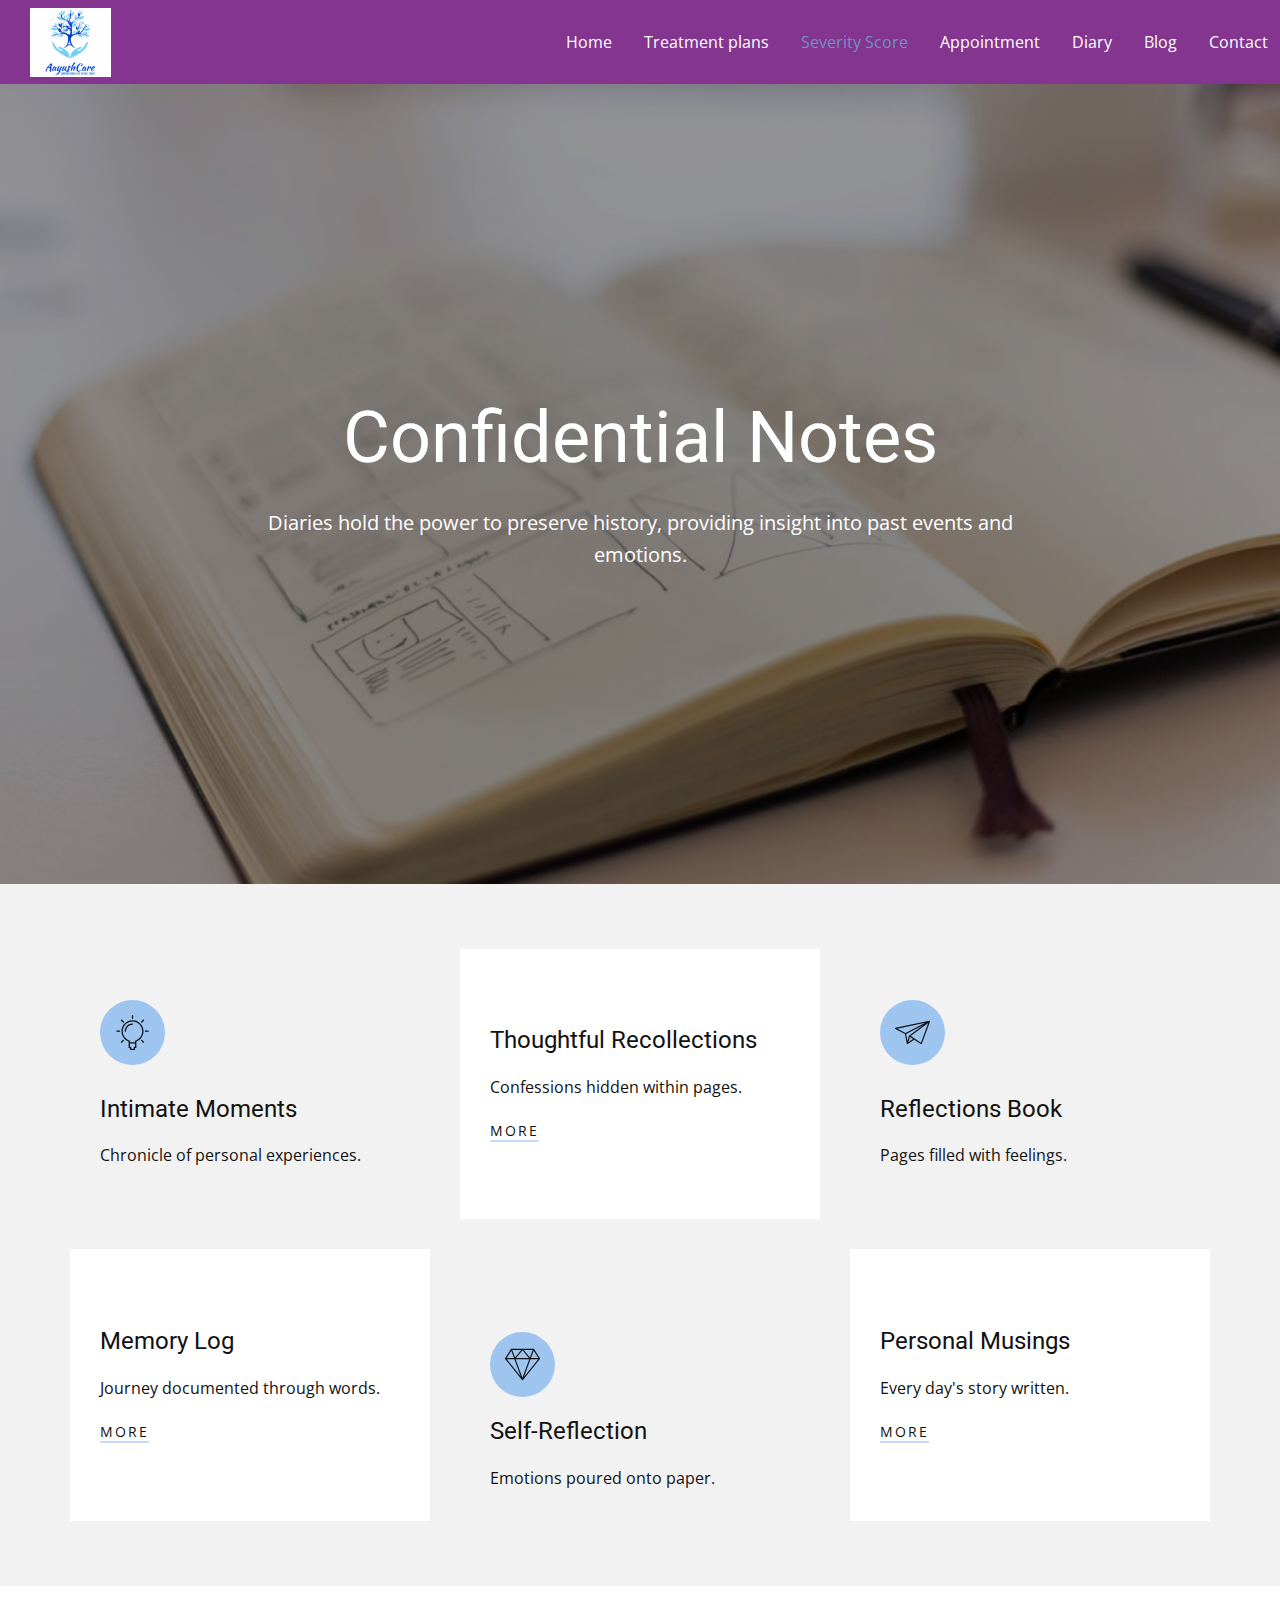
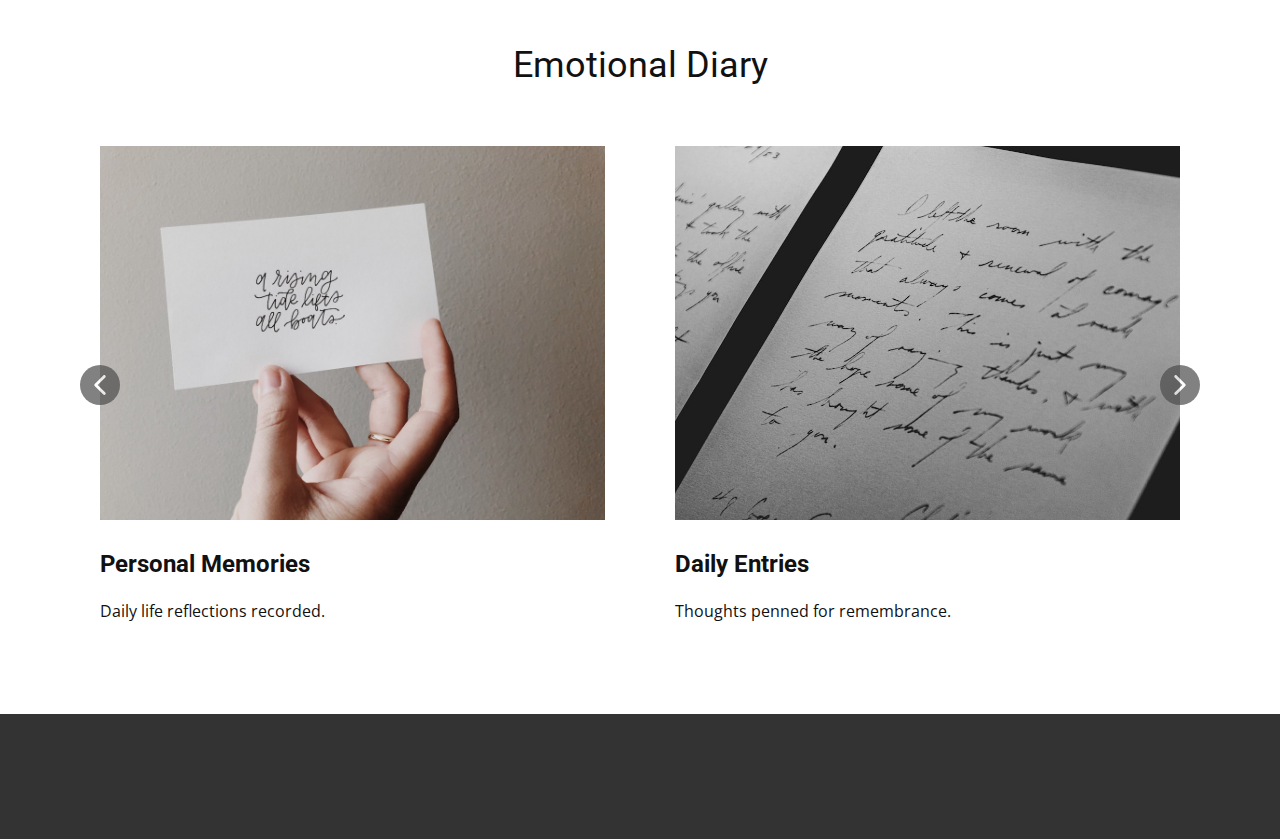
<file: Severity-Score.html>
<!DOCTYPE html>
<html style="font-size: 16px;" lang="en"><head>
    <meta name="viewport" content="width=device-width, initial-scale=1.0">
    <meta charset="utf-8">
    <meta name="keywords" content="">
    <meta name="description" content="">
    <title>Severity Score</title>
    <link rel="stylesheet" href="nicepage.css" media="screen">
<link rel="stylesheet" href="Severity-Score.css" media="screen">
    <script class="u-script" type="text/javascript" src="jquery.js" defer=""></script>
    <script class="u-script" type="text/javascript" src="nicepage.js" defer=""></script>
    <meta name="generator" content="Nicepage 7.11.4, nicepage.com">
    
    
    
    
    
    <link id="u-theme-google-font" rel="stylesheet" href="https://fonts.googleapis.com/css?family=Roboto:100,100i,200,200i,300,300i,400,400i,500,500i,600,600i,700,700i,800,800i,900,900i|Open+Sans:300,300i,400,400i,500,500i,600,600i,700,700i,800,800i">
    <script type="application/ld+json">{
		"@context": "http://schema.org",
		"@type": "Organization",
		"name": "Migraine",
		"logo": "images/3644a684f98ea8fe223c713b77189a77.png"
}</script>
    <meta name="theme-color" content="#7391c4">
    <meta property="og:title" content="Severity Score">
    <meta property="og:description" content="">
    <meta property="og:type" content="website">
  <meta data-intl-tel-input-cdn-path="intlTelInput/"></head>
  <body data-path-to-root="./" data-include-products="false" class="u-body u-clearfix u-xl-mode" data-lang="en"><header class="u-clearfix u-color-var u-header u-header" id="header"><a href="#" class="u-image u-logo u-image-1" data-image-width="250" data-image-height="214">
        <img src="images/3644a684f98ea8fe223c713b77189a77.png" class="u-logo-image u-logo-image-1">
      </a><nav class="u-menu u-menu-one-level u-offcanvas u-menu-1" role="navigation">
        <div class="menu-collapse" style="font-size: 1rem; letter-spacing: 0px;">
          <a class="u-button-style u-custom-left-right-menu-spacing u-custom-padding-bottom u-custom-text-color u-custom-top-bottom-menu-spacing u-hamburger-link u-nav-link u-text-active-palette-1-base u-text-hover-palette-2-base u-hamburger-link-1" href="#" tabindex="-1" aria-label="Open menu" aria-controls="5d1d">
            <svg class="u-svg-link" viewBox="0 0 24 24"><use xlink:href="#menu-hamburger"></use></svg>
            <svg class="u-svg-content" version="1.1" id="menu-hamburger" viewBox="0 0 16 16" x="0px" y="0px" xmlns:xlink="http://www.w3.org/1999/xlink" xmlns="http://www.w3.org/2000/svg"><g><rect y="1" width="16" height="2"></rect><rect y="7" width="16" height="2"></rect><rect y="13" width="16" height="2"></rect>
</g></svg>
          </a>
        </div>
        <div class="u-custom-menu u-nav-container">
          <ul class="u-nav u-unstyled u-nav-1" role="menubar"><li role="none" class="u-nav-item"><a role="menuitem" class="u-button-style u-nav-link u-text-active-palette-1-base u-text-hover-palette-2-base u-text-white" href="./" style="padding: 10px 16px;">Home</a>
</li><li role="none" class="u-nav-item"><a role="menuitem" class="u-button-style u-nav-link u-text-active-palette-1-base u-text-hover-palette-2-base u-text-white" href="Treatment-plans.html" style="padding: 10px 16px;">Treatment plans</a>
</li><li role="none" class="u-nav-item"><a role="menuitem" class="u-button-style u-nav-link u-text-active-palette-1-base u-text-hover-palette-2-base u-text-white" href="Severity-Score.html" style="padding: 10px 16px;">Severity Score</a>
</li><li role="none" class="u-nav-item"><a tabindex="-1" role="menuitem" class="u-button-style u-nav-link u-text-active-palette-1-base u-text-hover-palette-2-base u-text-white" style="padding: 10px 16px;">Appointment</a>
</li><li role="none" class="u-nav-item"><a role="menuitem" class="u-button-style u-nav-link u-text-active-palette-1-base u-text-hover-palette-2-base u-text-white" href="Diary.html" style="padding: 10px 16px;">Diary</a>
</li><li role="none" class="u-nav-item"><a role="menuitem" class="u-button-style u-nav-link u-text-active-palette-1-base u-text-hover-palette-2-base u-text-white" href="blog/blog.html" style="padding: 10px 16px;">Blog</a>
</li><li role="none" class="u-nav-item"><a role="menuitem" class="u-button-style u-nav-link u-text-active-palette-1-base u-text-hover-palette-2-base u-text-white" href="Contact.html" style="padding: 10px 12px 10px 16px;">Contact</a>
</li></ul>
        </div>
        <div class="u-custom-menu u-nav-container-collapse" id="5d1d" role="region" aria-label="Menu panel">
          <div class="u-black u-container-style u-inner-container-layout u-opacity u-opacity-95 u-sidenav">
            <div class="u-inner-container-layout u-sidenav-overflow">
              <div class="u-menu-close" tabindex="-1" aria-label="Close menu"></div>
              <ul class="u-align-center u-nav u-popupmenu-items u-unstyled u-nav-2" role="menubar"><li role="none" class="u-nav-item"><a role="menuitem" class="u-button-style u-nav-link" href="./">Home</a>
</li><li role="none" class="u-nav-item"><a role="menuitem" class="u-button-style u-nav-link" href="Treatment-plans.html">Treatment plans</a>
</li><li role="none" class="u-nav-item"><a role="menuitem" class="u-button-style u-nav-link" href="Severity-Score.html">Severity Score</a>
</li><li role="none" class="u-nav-item"><a tabindex="-1" role="menuitem" class="u-button-style u-nav-link">Appointment</a>
</li><li role="none" class="u-nav-item"><a role="menuitem" class="u-button-style u-nav-link" href="Diary.html">Diary</a>
</li><li role="none" class="u-nav-item"><a role="menuitem" class="u-button-style u-nav-link" href="blog/blog.html">Blog</a>
</li><li role="none" class="u-nav-item"><a role="menuitem" class="u-button-style u-nav-link" href="Contact.html">Contact</a>
</li></ul>
            </div>
          </div>
          <div class="u-black u-menu-overlay u-opacity u-opacity-70"></div>
        </div>
      </nav></header> 
    <section class="u-align-center u-clearfix u-container-align-center u-image u-shading u-section-1" id="sec-2a79">
      <div class="u-clearfix u-sheet u-valign-middle u-sheet-1">
        <h1 class="u-align-center u-text u-text-default u-title u-text-1">Confidential Notes</h1>
        <p class="u-align-center u-large-text u-text u-text-variant u-text-2">Diaries hold the power to preserve history, providing insight into past events and emotions.</p>
      </div>
    </section>
    <section class="u-clearfix u-container-align-center u-grey-5 u-section-2" id="sec-eb39">
      <div class="u-clearfix u-sheet u-valign-middle u-sheet-1">
        <div class="data-layout-selected u-clearfix u-expanded-width u-gutter-30 u-layout-wrap u-layout-wrap-1">
          <div class="u-layout">
            <div class="u-layout-col">
              <div class="u-size-30">
                <div class="u-layout-row">
                  <div class="u-align-left u-container-align-left u-container-style u-layout-cell u-shape-rectangle u-size-20 u-layout-cell-1">
                    <div class="u-container-layout u-valign-middle u-container-layout-1"><span class="u-align-left u-icon u-icon-circle u-palette-2-light-1 u-icon-1"><svg class="u-svg-link" preserveAspectRatio="xMidYMin slice" viewBox="0 0 54 54" style=""><use xlink:href="#svg-7277"></use></svg><svg class="u-svg-content" viewBox="0 0 54 54" x="0px" y="0px" id="svg-7277" style="enable-background:new 0 0 54 54;"><g><path d="M27,8c-9.374,0-17,7.626-17,17c0,7.112,4.391,13.412,11,15.9V50c0,0.553,0.447,1,1,1h1v2c0,0.553,0.447,1,1,1h6
		c0.553,0,1-0.447,1-1v-2h1c0.553,0,1-0.447,1-1v-9.1c6.609-2.488,11-8.788,11-15.9C44,15.626,36.374,8,27,8z M30,49
		c-0.553,0-1,0.447-1,1v2h-4v-2c0-0.553-0.447-1-1-1h-1v-5h8v5H30z M31.688,39.242C31.277,39.377,31,39.761,31,40.192V42h-8v-1.808
		c0-0.432-0.277-0.815-0.688-0.95C16.145,37.214,12,31.49,12,25c0-8.271,6.729-15,15-15s15,6.729,15,15
		C42,31.49,37.855,37.214,31.688,39.242z"></path><path d="M27,6c0.553,0,1-0.447,1-1V1c0-0.553-0.447-1-1-1s-1,0.447-1,1v4C26,5.553,26.447,6,27,6z"></path><path d="M51,24h-4c-0.553,0-1,0.447-1,1s0.447,1,1,1h4c0.553,0,1-0.447,1-1S51.553,24,51,24z"></path><path d="M7,24H3c-0.553,0-1,0.447-1,1s0.447,1,1,1h4c0.553,0,1-0.447,1-1S7.553,24,7,24z"></path><path d="M43.264,7.322l-2.828,2.828c-0.391,0.391-0.391,1.023,0,1.414c0.195,0.195,0.451,0.293,0.707,0.293
		s0.512-0.098,0.707-0.293l2.828-2.828c0.391-0.391,0.391-1.023,0-1.414S43.654,6.932,43.264,7.322z"></path><path d="M12.15,38.436l-2.828,2.828c-0.391,0.391-0.391,1.023,0,1.414c0.195,0.195,0.451,0.293,0.707,0.293
		s0.512-0.098,0.707-0.293l2.828-2.828c0.391-0.391,0.391-1.023,0-1.414S12.541,38.045,12.15,38.436z"></path><path d="M41.85,38.436c-0.391-0.391-1.023-0.391-1.414,0s-0.391,1.023,0,1.414l2.828,2.828c0.195,0.195,0.451,0.293,0.707,0.293
		s0.512-0.098,0.707-0.293c0.391-0.391,0.391-1.023,0-1.414L41.85,38.436z"></path><path d="M12.15,11.564c0.195,0.195,0.451,0.293,0.707,0.293s0.512-0.098,0.707-0.293c0.391-0.391,0.391-1.023,0-1.414l-2.828-2.828
		c-0.391-0.391-1.023-0.391-1.414,0s-0.391,1.023,0,1.414L12.15,11.564z"></path><path d="M27,13c-6.617,0-12,5.383-12,12c0,0.553,0.447,1,1,1s1-0.447,1-1c0-5.514,4.486-10,10-10c0.553,0,1-0.447,1-1
		S27.553,13,27,13z"></path>
</g></svg></span>
                      <h4 class="u-align-left u-text u-text-1">Intimate Moments</h4>
                      <p class="u-align-left u-text u-text-default u-text-2">Chronicle of personal experiences.</p>
                    </div>
                  </div>
                  <div class="u-align-left u-container-align-left u-container-style u-layout-cell u-shape-rectangle u-size-20 u-white u-layout-cell-2">
                    <div class="u-container-layout u-valign-middle u-container-layout-2">
                      <h4 class="u-align-left u-text u-text-3">Thoughtful Recollections</h4>
                      <p class="u-align-left u-text u-text-default u-text-4">Confessions hidden within pages.</p>
                      <a href="" class="u-active-none u-align-left u-border-2 u-border-active-palette-2-light-2 u-border-hover-palette-2-light-2 u-border-no-left u-border-no-right u-border-no-top u-border-palette-2-light-2 u-btn u-btn-rectangle u-button-style u-hover-none u-none u-text-active-palette-2-light-2 u-text-body-color u-text-hover-palette-2-light-2 u-btn-1">more</a>
                    </div>
                  </div>
                  <div class="u-align-left u-container-align-left u-container-style u-layout-cell u-shape-rectangle u-size-20 u-layout-cell-3">
                    <div class="u-container-layout u-valign-middle u-container-layout-3"><span class="u-align-left u-icon u-icon-circle u-palette-2-light-1 u-icon-2"><svg class="u-svg-link" preserveAspectRatio="xMidYMin slice" viewBox="0 0 60.062 60.062" style=""><use xlink:href="#svg-e956"></use></svg><svg class="u-svg-content" viewBox="0 0 60.062 60.062" x="0px" y="0px" id="svg-e956" style="enable-background:new 0 0 60.062 60.062;"><path d="M60.046,11.196c0.004-0.024,0.011-0.048,0.013-0.072c0.007-0.074-0.001-0.149-0.01-0.224  c-0.002-0.019,0.001-0.037-0.002-0.056c-0.018-0.099-0.051-0.196-0.1-0.289c-0.008-0.016-0.019-0.031-0.028-0.047  c-0.002-0.002-0.002-0.005-0.003-0.008c-0.001-0.002-0.004-0.003-0.005-0.006c-0.007-0.011-0.013-0.023-0.02-0.033  c-0.062-0.091-0.137-0.166-0.221-0.23c-0.019-0.014-0.041-0.022-0.061-0.035c-0.074-0.049-0.152-0.089-0.236-0.116  c-0.037-0.012-0.074-0.018-0.112-0.025c-0.073-0.015-0.146-0.022-0.222-0.02c-0.04,0.001-0.078,0.003-0.118,0.009  c-0.026,0.004-0.051,0-0.077,0.006L0.798,22.046c-0.413,0.086-0.729,0.421-0.788,0.839s0.15,0.828,0.523,1.025l16.632,8.773  l2.917,16.187c-0.002,0.012,0.001,0.025,0,0.037c-0.01,0.08-0.011,0.158-0.001,0.237c0.005,0.04,0.01,0.078,0.02,0.117  c0.023,0.095,0.06,0.184,0.11,0.268c0.01,0.016,0.01,0.035,0.021,0.051c0.003,0.005,0.008,0.009,0.012,0.013  c0.013,0.019,0.031,0.034,0.046,0.053c0.047,0.058,0.096,0.111,0.152,0.156c0.009,0.007,0.015,0.018,0.025,0.025  c0.015,0.011,0.032,0.014,0.047,0.024c0.061,0.04,0.124,0.073,0.191,0.099c0.027,0.01,0.052,0.022,0.08,0.03  c0.09,0.026,0.183,0.044,0.277,0.044c0.001,0,0.002,0,0.003,0h0c0,0,0,0,0,0c0.004,0,0.008-0.002,0.012-0.002  c0.017,0.001,0.034,0.002,0.051,0.002c0.277,0,0.527-0.124,0.712-0.315l11.079-7.386l11.6,7.54c0.164,0.106,0.354,0.161,0.545,0.161  c0.105,0,0.212-0.017,0.315-0.051c0.288-0.096,0.518-0.318,0.623-0.604l13.996-37.989c0.013-0.034,0.024-0.069,0.033-0.105  c0.004-0.015,0.005-0.03,0.008-0.044C60.042,11.22,60.044,11.208,60.046,11.196z M48.464,17.579L24.471,35.22  c-0.039,0.029-0.07,0.065-0.104,0.099c-0.013,0.012-0.026,0.022-0.037,0.035c-0.021,0.023-0.04,0.046-0.059,0.071  c-0.018,0.024-0.032,0.049-0.048,0.074c-0.037,0.06-0.068,0.122-0.092,0.188c-0.005,0.013-0.013,0.023-0.017,0.036  c-0.001,0.004-0.005,0.006-0.006,0.01l-2.75,8.937l-2.179-12.091L48.464,17.579z M22.908,46.594l2.726-9.004l4.244,2.759  l1.214,0.789l-4.124,2.749L22.908,46.594z M52.044,13.498L18.071,30.899l-14.14-7.458L52.044,13.498z M44.559,47.504L29.154,37.492  l-2.333-1.517l30.154-22.172L44.559,47.504z"></path></svg></span>
                      <h4 class="u-align-left u-text u-text-5">Reflections Book</h4>
                      <p class="u-align-left u-text u-text-default u-text-6">Pages filled with feelings.</p>
                    </div>
                  </div>
                </div>
              </div>
              <div class="u-size-30">
                <div class="u-layout-row">
                  <div class="u-align-left u-container-align-left u-container-style u-layout-cell u-shape-rectangle u-size-20 u-white u-layout-cell-4">
                    <div class="u-container-layout u-valign-middle u-container-layout-4">
                      <h4 class="u-align-left u-text u-text-7">Memory Log</h4>
                      <p class="u-align-left u-text u-text-default u-text-8">Journey documented through words.</p>
                      <a href="" class="u-active-none u-align-left u-border-2 u-border-active-palette-2-light-2 u-border-hover-palette-2-light-2 u-border-no-left u-border-no-right u-border-no-top u-border-palette-2-light-2 u-btn u-btn-rectangle u-button-style u-hover-none u-none u-text-active-palette-2-light-2 u-text-body-color u-text-hover-palette-2-light-2 u-btn-2">more</a>
                    </div>
                  </div>
                  <div class="u-align-left u-container-align-left u-container-style u-layout-cell u-shape-rectangle u-size-20 u-layout-cell-5">
                    <div class="u-container-layout u-valign-bottom u-container-layout-5"><span class="u-align-left u-icon u-icon-circle u-palette-2-light-1 u-icon-3"><svg class="u-svg-link" preserveAspectRatio="xMidYMin slice" viewBox="0 0 59.986 59.986" style=""><use xlink:href="#svg-3b6a"></use></svg><svg class="u-svg-content" viewBox="0 0 59.986 59.986" x="0px" y="0px" id="svg-3b6a" style="enable-background:new 0 0 59.986 59.986;"><path d="M59.972,20.164c0.007-0.041,0.011-0.081,0.013-0.123c0.002-0.049,0.001-0.096-0.003-0.145  c-0.004-0.042-0.01-0.082-0.02-0.123c-0.011-0.048-0.026-0.094-0.044-0.14c-0.009-0.024-0.011-0.049-0.022-0.072  c-0.008-0.017-0.022-0.03-0.031-0.047c-0.009-0.017-0.013-0.035-0.023-0.052l-10-16c-0.046-0.073-0.1-0.139-0.161-0.197  c-0.001-0.001-0.002-0.001-0.003-0.002c-0.086-0.081-0.188-0.139-0.297-0.185c-0.014-0.006-0.023-0.018-0.038-0.024  c-0.011-0.004-0.023-0.002-0.034-0.005c-0.101-0.034-0.205-0.057-0.314-0.057h-38c-0.108,0-0.211,0.023-0.31,0.056  c-0.011,0.003-0.022,0.001-0.032,0.005c-0.015,0.005-0.024,0.017-0.038,0.023c-0.104,0.043-0.202,0.099-0.287,0.175  c-0.005,0.005-0.012,0.008-0.017,0.012c-0.062,0.058-0.117,0.125-0.163,0.198l-10,16c-0.01,0.016-0.014,0.035-0.023,0.052  c-0.009,0.017-0.023,0.03-0.031,0.047c-0.011,0.023-0.013,0.048-0.023,0.072c-0.018,0.046-0.033,0.092-0.044,0.14  c-0.009,0.041-0.016,0.082-0.02,0.124C0,19.945-0.001,19.993,0.001,20.041c0.002,0.042,0.006,0.082,0.013,0.123  c0.008,0.048,0.021,0.095,0.037,0.142c0.013,0.039,0.027,0.077,0.045,0.115c0.009,0.018,0.012,0.038,0.022,0.056  c0.016,0.029,0.04,0.051,0.058,0.078c0.014,0.021,0.022,0.044,0.039,0.064l28.989,35.986c0.002,0.003,0.004,0.005,0.006,0.007  l0.005,0.007c0.003,0.004,0.008,0.005,0.011,0.009c0.082,0.099,0.184,0.174,0.295,0.234c0.03,0.016,0.058,0.03,0.089,0.043  c0.121,0.051,0.249,0.087,0.383,0.087c0.114,0,0.229-0.02,0.343-0.061c0.017-0.006,0.028-0.02,0.045-0.027  c0.051-0.021,0.091-0.055,0.137-0.084c0.076-0.048,0.147-0.098,0.206-0.163c0.014-0.015,0.035-0.022,0.048-0.038l29-36  c0.016-0.02,0.024-0.044,0.039-0.064c0.019-0.027,0.042-0.049,0.058-0.078c0.01-0.018,0.013-0.038,0.022-0.056  c0.018-0.038,0.032-0.075,0.045-0.115C59.95,20.259,59.964,20.213,59.972,20.164z M32.095,4.993h15.459l-4.86,13.045L32.095,4.993z   M40.892,18.993H19.095L29.993,5.58L40.892,18.993z M17.222,18.125L12.423,4.993h15.469L17.222,18.125z M41.593,20.993  L29.818,52.599L18.269,20.993H41.593z M49.221,6.246l7.967,12.748H44.472L49.221,6.246z M10.756,6.259l4.653,12.734H2.798  L10.756,6.259z M16.14,20.993l10.839,29.664L3.083,20.993H16.14z M32.39,51.423l11.337-30.43h13.176L32.39,51.423z"></path></svg></span>
                      <h4 class="u-align-left u-text u-text-9">Self-Reflection</h4>
                      <p class="u-align-left u-text u-text-default u-text-10">Emotions poured onto paper.</p>
                    </div>
                  </div>
                  <div class="u-align-left u-container-align-left u-container-style u-layout-cell u-shape-rectangle u-size-20 u-white u-layout-cell-6">
                    <div class="u-container-layout u-valign-middle u-container-layout-6">
                      <h4 class="u-align-left u-text u-text-11">Personal Musings</h4>
                      <p class="u-align-left u-text u-text-default u-text-12">Every day's story written.</p>
                      <a href="" class="u-active-none u-align-left u-border-2 u-border-active-palette-2-light-2 u-border-hover-palette-2-light-2 u-border-no-left u-border-no-right u-border-no-top u-border-palette-2-light-2 u-btn u-btn-rectangle u-button-style u-hover-none u-none u-text-active-palette-2-light-2 u-text-body-color u-text-hover-palette-2-light-2 u-btn-3">more</a>
                    </div>
                  </div>
                </div>
              </div>
            </div>
          </div>
        </div>
      </div>
    </section>
    <section class="u-align-center u-clearfix u-container-align-center u-section-3" id="sec-c0d1">
      <div class="u-clearfix u-sheet u-valign-middle u-sheet-1">
        <h2 class="u-align-center u-text u-text-default u-text-1">Emotional Diary</h2>
        <div class="u-expanded-width u-layout-horizontal u-list u-list-1">
          <div class="u-repeater u-repeater-1">
            <div class="u-container-align-left u-container-style u-list-item u-repeater-item">
              <div class="u-container-layout u-similar-container u-valign-top u-container-layout-1">
                <img class="u-expanded-width u-image u-image-default u-image-1" alt="" src="images/photo-1535381273077-21e00c27b1b7.jpeg">
                <h4 class="u-align-left u-text u-text-default u-text-2">Personal Memories</h4>
                <p class="u-align-left u-text u-text-default u-text-3">Daily life reflections recorded.</p>
              </div>
            </div>
            <div class="u-container-align-left u-container-style u-list-item u-repeater-item">
              <div class="u-container-layout u-similar-container u-valign-top u-container-layout-2">
                <img class="u-expanded-width u-image u-image-default u-image-2" alt="" src="images/photo-1568909555141-aebfc970e8d0.jpeg">
                <h4 class="u-align-left u-text u-text-default u-text-4">Daily Entries</h4>
                <p class="u-align-left u-text u-text-default u-text-5">Thoughts penned for remembrance.</p>
              </div>
            </div>
            <div class="u-container-align-left u-container-style u-list-item u-repeater-item">
              <div class="u-container-layout u-similar-container u-valign-top u-container-layout-3">
                <img class="u-expanded-width u-image u-image-default u-image-3" alt="" src="images/photo-1560247388-9a98fa257567.jpeg">
                <h4 class="u-align-left u-text u-text-default u-text-6">Private Thoughts</h4>
                <p class="u-align-left u-text u-text-default u-text-7">Capture emotions and memories.</p>
              </div>
            </div>
            <div class="u-container-align-left u-container-style u-list-item u-repeater-item">
              <div class="u-container-layout u-similar-container u-valign-top u-container-layout-4">
                <img class="u-expanded-width u-image u-image-default u-image-4" alt="" src="images/photo-1548781377-c466693d4756.jpeg">
                <h4 class="u-align-left u-text u-text-default u-text-8">Secret Musings</h4>
                <p class="u-align-left u-text u-text-default u-text-9">Private thoughts kept safe.</p>
              </div>
            </div>
          </div>
          <a class="u-absolute-vcenter u-gallery-nav u-gallery-nav-prev u-grey-70 u-icon-circle u-opacity u-opacity-70 u-spacing-10 u-text-white u-gallery-nav-1" href="#" role="button"><span aria-hidden="true">
              <svg viewBox="0 0 451.847 451.847"><path d="M97.141,225.92c0-8.095,3.091-16.192,9.259-22.366L300.689,9.27c12.359-12.359,32.397-12.359,44.751,0
c12.354,12.354,12.354,32.388,0,44.748L173.525,225.92l171.903,171.909c12.354,12.354,12.354,32.391,0,44.744
c-12.354,12.365-32.386,12.365-44.745,0l-194.29-194.281C100.226,242.115,97.141,234.018,97.141,225.92z"></path></svg></span><span class="sr-only">
              <svg viewBox="0 0 451.847 451.847"><path d="M97.141,225.92c0-8.095,3.091-16.192,9.259-22.366L300.689,9.27c12.359-12.359,32.397-12.359,44.751,0
c12.354,12.354,12.354,32.388,0,44.748L173.525,225.92l171.903,171.909c12.354,12.354,12.354,32.391,0,44.744
c-12.354,12.365-32.386,12.365-44.745,0l-194.29-194.281C100.226,242.115,97.141,234.018,97.141,225.92z"></path></svg></span>
          </a>
          <a class="u-absolute-vcenter u-gallery-nav u-gallery-nav-next u-grey-70 u-icon-circle u-opacity u-opacity-70 u-spacing-10 u-text-white u-gallery-nav-2" href="#" role="button"><span aria-hidden="true">
              <svg viewBox="0 0 451.846 451.847"><path d="M345.441,248.292L151.154,442.573c-12.359,12.365-32.397,12.365-44.75,0c-12.354-12.354-12.354-32.391,0-44.744
L278.318,225.92L106.409,54.017c-12.354-12.359-12.354-32.394,0-44.748c12.354-12.359,32.391-12.359,44.75,0l194.287,194.284
c6.177,6.18,9.262,14.271,9.262,22.366C354.708,234.018,351.617,242.115,345.441,248.292z"></path></svg></span><span class="sr-only">
              <svg viewBox="0 0 451.846 451.847"><path d="M345.441,248.292L151.154,442.573c-12.359,12.365-32.397,12.365-44.75,0c-12.354-12.354-12.354-32.391,0-44.744
L278.318,225.92L106.409,54.017c-12.354-12.359-12.354-32.394,0-44.748c12.354-12.359,32.391-12.359,44.75,0l194.287,194.284
c6.177,6.18,9.262,14.271,9.262,22.366C354.708,234.018,351.617,242.115,345.441,248.292z"></path></svg></span>
          </a>
        </div>
      </div>
    </section>
    
    
    
    <footer class="u-align-center u-clearfix u-container-align-center u-footer u-grey-80 u-footer" id="footer"><div class="u-clearfix u-sheet u-sheet-1"></div></footer>
    <section class="u-backlink u-clearfix u-grey-80"></section>
  
</body></html>
</file>
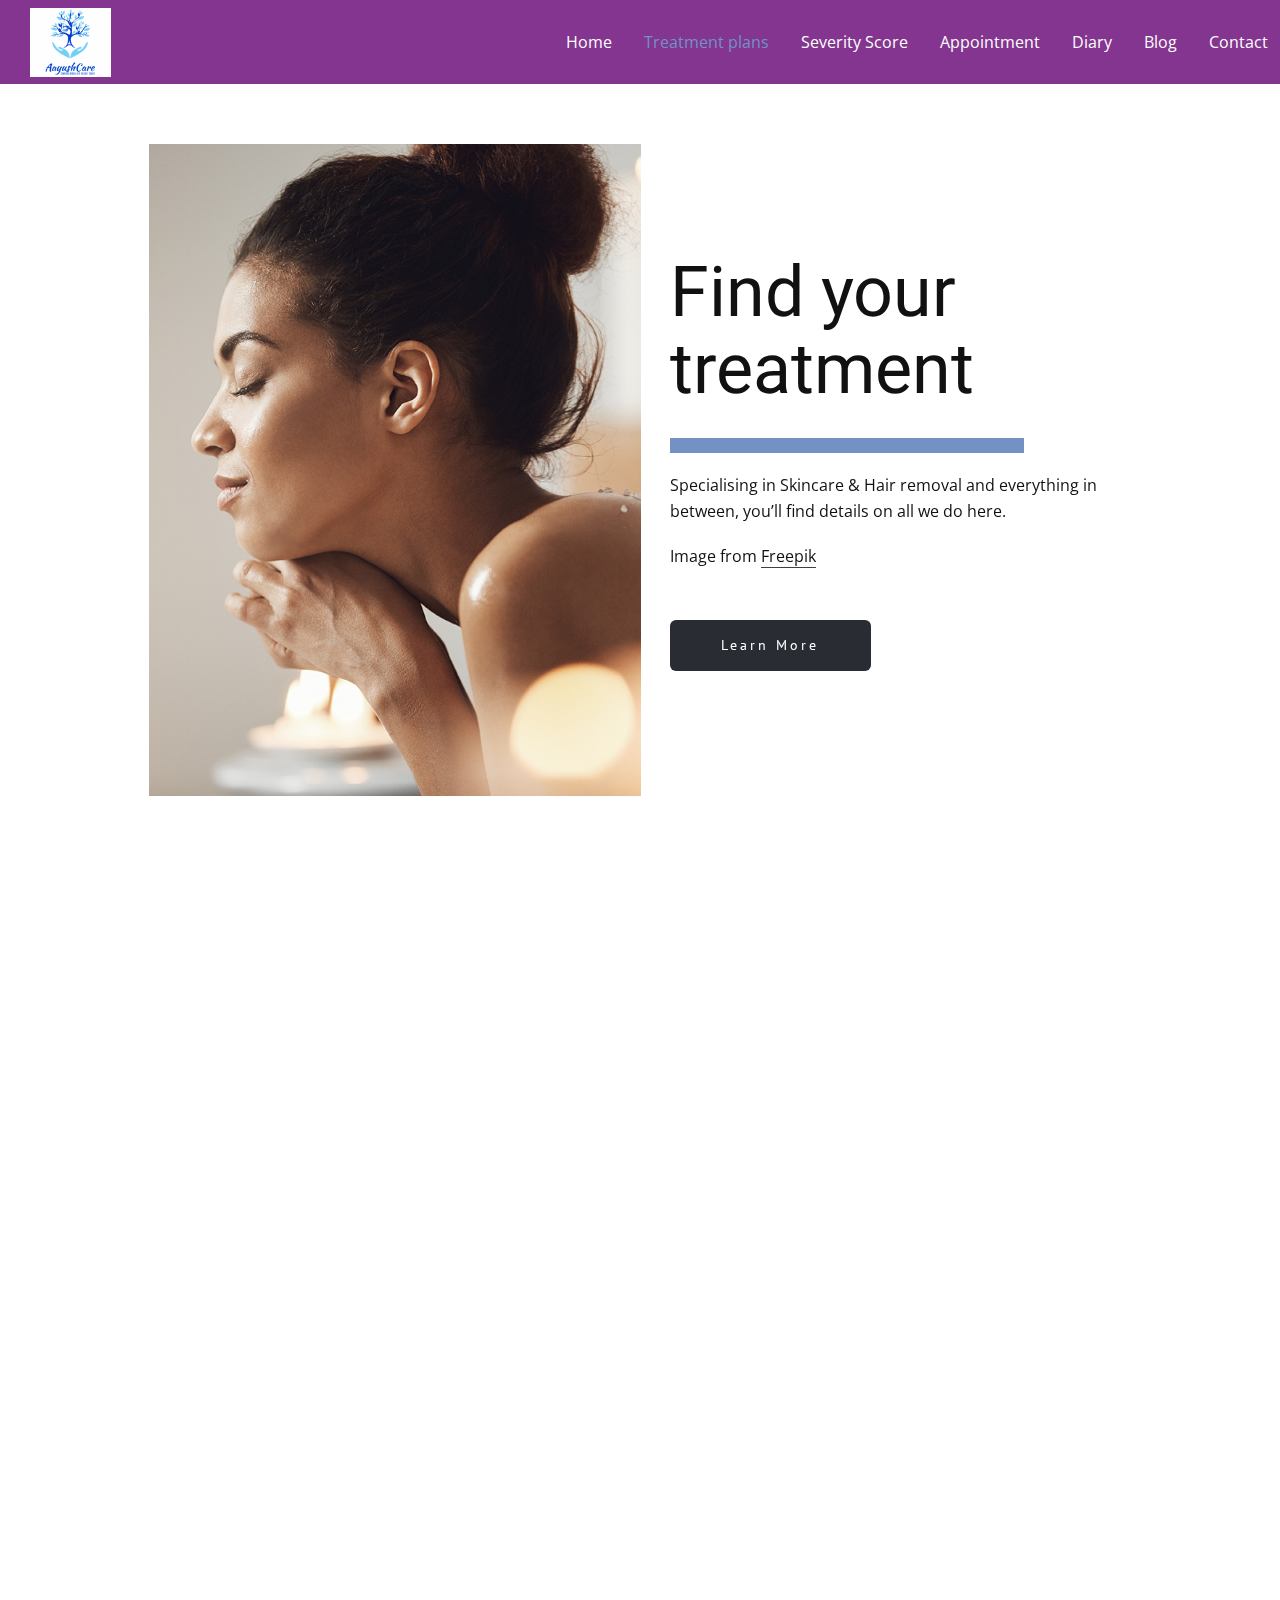
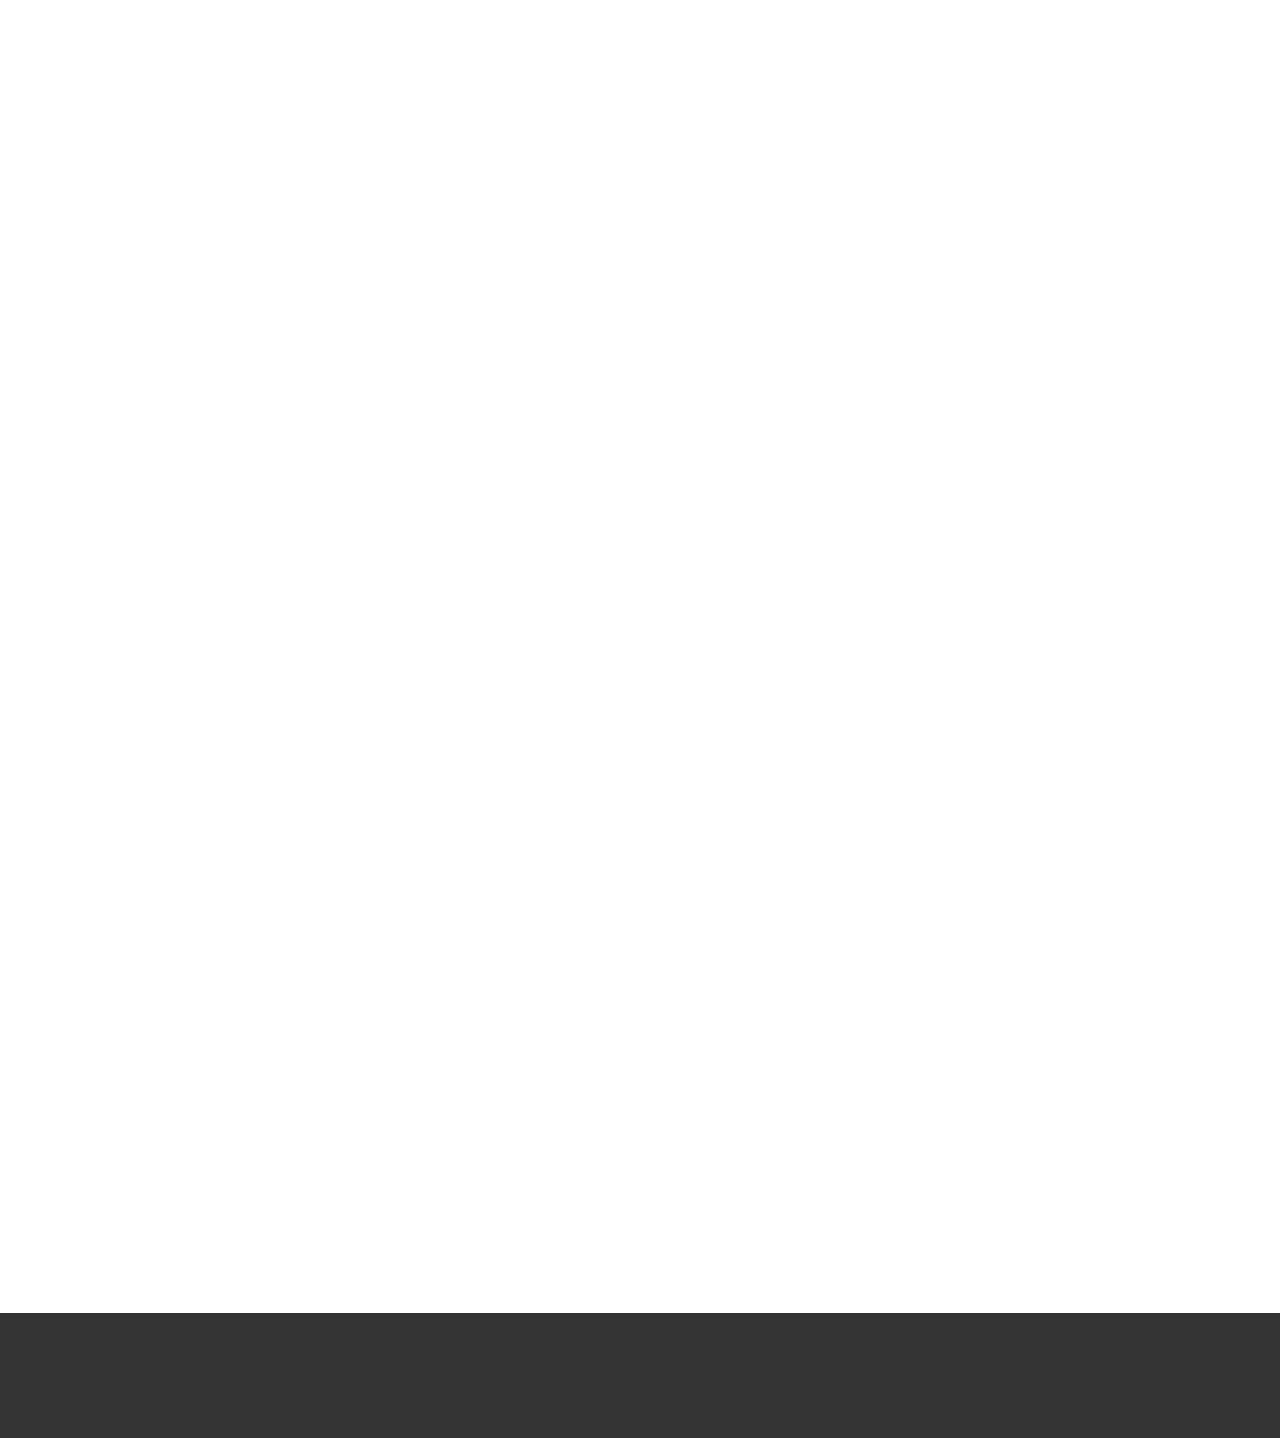
<file: Treatment-plans.html>
<!DOCTYPE html>
<html style="font-size: 16px;" lang="en"><head>
    <meta name="viewport" content="width=device-width, initial-scale=1.0">
    <meta charset="utf-8">
    <meta name="keywords" content="">
    <meta name="description" content="">
    <title>Treatment plans</title>
    <link rel="stylesheet" href="nicepage.css" media="screen">
<link rel="stylesheet" href="Treatment-plans.css" media="screen">
    <script class="u-script" type="text/javascript" src="jquery.js" defer=""></script>
    <script class="u-script" type="text/javascript" src="nicepage.js" defer=""></script>
    <meta name="generator" content="Nicepage 7.11.4, nicepage.com">
    
    
    
    
    <link id="u-theme-google-font" rel="stylesheet" href="https://fonts.googleapis.com/css?family=Roboto:100,100i,200,200i,300,300i,400,400i,500,500i,600,600i,700,700i,800,800i,900,900i|Open+Sans:300,300i,400,400i,500,500i,600,600i,700,700i,800,800i">
    <link id="u-page-google-font" rel="stylesheet" href="https://fonts.googleapis.com/css?family=PT+Sans:400,400i,700,700i">
    <script type="application/ld+json">{
		"@context": "http://schema.org",
		"@type": "Organization",
		"name": "Migraine",
		"logo": "images/3644a684f98ea8fe223c713b77189a77.png"
}</script>
    <meta name="theme-color" content="#7391c4">
    <meta property="og:title" content="Treatment plans">
    <meta property="og:description" content="">
    <meta property="og:type" content="website">
  <meta data-intl-tel-input-cdn-path="intlTelInput/"></head>
  <body data-path-to-root="./" data-include-products="false" class="u-body u-clearfix u-xl-mode" data-lang="en"><header class="u-clearfix u-color-var u-header u-header" id="header"><a href="#" class="u-image u-logo u-image-1" data-image-width="250" data-image-height="214">
        <img src="images/3644a684f98ea8fe223c713b77189a77.png" class="u-logo-image u-logo-image-1">
      </a><nav class="u-menu u-menu-one-level u-offcanvas u-menu-1" role="navigation">
        <div class="menu-collapse" style="font-size: 1rem; letter-spacing: 0px;">
          <a class="u-button-style u-custom-left-right-menu-spacing u-custom-padding-bottom u-custom-text-color u-custom-top-bottom-menu-spacing u-hamburger-link u-nav-link u-text-active-palette-1-base u-text-hover-palette-2-base u-hamburger-link-1" href="#" tabindex="-1" aria-label="Open menu" aria-controls="5d1d">
            <svg class="u-svg-link" viewBox="0 0 24 24"><use xlink:href="#menu-hamburger"></use></svg>
            <svg class="u-svg-content" version="1.1" id="menu-hamburger" viewBox="0 0 16 16" x="0px" y="0px" xmlns:xlink="http://www.w3.org/1999/xlink" xmlns="http://www.w3.org/2000/svg"><g><rect y="1" width="16" height="2"></rect><rect y="7" width="16" height="2"></rect><rect y="13" width="16" height="2"></rect>
</g></svg>
          </a>
        </div>
        <div class="u-custom-menu u-nav-container">
          <ul class="u-nav u-unstyled u-nav-1" role="menubar"><li role="none" class="u-nav-item"><a role="menuitem" class="u-button-style u-nav-link u-text-active-palette-1-base u-text-hover-palette-2-base u-text-white" href="./" style="padding: 10px 16px;">Home</a>
</li><li role="none" class="u-nav-item"><a role="menuitem" class="u-button-style u-nav-link u-text-active-palette-1-base u-text-hover-palette-2-base u-text-white" href="Treatment-plans.html" style="padding: 10px 16px;">Treatment plans</a>
</li><li role="none" class="u-nav-item"><a role="menuitem" class="u-button-style u-nav-link u-text-active-palette-1-base u-text-hover-palette-2-base u-text-white" href="Severity-Score.html" style="padding: 10px 16px;">Severity Score</a>
</li><li role="none" class="u-nav-item"><a tabindex="-1" role="menuitem" class="u-button-style u-nav-link u-text-active-palette-1-base u-text-hover-palette-2-base u-text-white" style="padding: 10px 16px;">Appointment</a>
</li><li role="none" class="u-nav-item"><a role="menuitem" class="u-button-style u-nav-link u-text-active-palette-1-base u-text-hover-palette-2-base u-text-white" href="Diary.html" style="padding: 10px 16px;">Diary</a>
</li><li role="none" class="u-nav-item"><a role="menuitem" class="u-button-style u-nav-link u-text-active-palette-1-base u-text-hover-palette-2-base u-text-white" href="blog/blog.html" style="padding: 10px 16px;">Blog</a>
</li><li role="none" class="u-nav-item"><a role="menuitem" class="u-button-style u-nav-link u-text-active-palette-1-base u-text-hover-palette-2-base u-text-white" href="Contact.html" style="padding: 10px 12px 10px 16px;">Contact</a>
</li></ul>
        </div>
        <div class="u-custom-menu u-nav-container-collapse" id="5d1d" role="region" aria-label="Menu panel">
          <div class="u-black u-container-style u-inner-container-layout u-opacity u-opacity-95 u-sidenav">
            <div class="u-inner-container-layout u-sidenav-overflow">
              <div class="u-menu-close" tabindex="-1" aria-label="Close menu"></div>
              <ul class="u-align-center u-nav u-popupmenu-items u-unstyled u-nav-2" role="menubar"><li role="none" class="u-nav-item"><a role="menuitem" class="u-button-style u-nav-link" href="./">Home</a>
</li><li role="none" class="u-nav-item"><a role="menuitem" class="u-button-style u-nav-link" href="Treatment-plans.html">Treatment plans</a>
</li><li role="none" class="u-nav-item"><a role="menuitem" class="u-button-style u-nav-link" href="Severity-Score.html">Severity Score</a>
</li><li role="none" class="u-nav-item"><a tabindex="-1" role="menuitem" class="u-button-style u-nav-link">Appointment</a>
</li><li role="none" class="u-nav-item"><a role="menuitem" class="u-button-style u-nav-link" href="Diary.html">Diary</a>
</li><li role="none" class="u-nav-item"><a role="menuitem" class="u-button-style u-nav-link" href="blog/blog.html">Blog</a>
</li><li role="none" class="u-nav-item"><a role="menuitem" class="u-button-style u-nav-link" href="Contact.html">Contact</a>
</li></ul>
            </div>
          </div>
          <div class="u-black u-menu-overlay u-opacity u-opacity-70"></div>
        </div>
      </nav></header> 
    <section class="u-clearfix u-valign-top u-white u-section-1" id="carousel_c0ec">
      <div class="u-expanded-width u-palette-1-light-2 u-shape u-shape-rectangle u-shape-1" data-animation-name="flipIn" data-animation-duration="1500" data-animation-direction="X" data-animation-delay="750"></div>
      <div class="u-shape u-shape-rectangle u-white u-shape-2" data-animation-name="customAnimationIn" data-animation-duration="1500"></div>
      <div class="data-layout-selected u-clearfix u-layout-wrap u-layout-wrap-1">
        <div class="u-gutter-0 u-layout">
          <div class="u-layout-row">
            <div class="u-container-align-left u-container-style u-image u-layout-cell u-size-30-lg u-size-30-xl u-size-60-md u-size-60-sm u-size-60-xs u-image-1" data-animation-name="customAnimationIn" data-animation-duration="1500" data-animation-delay="500">
              <div class="u-container-layout u-valign-top u-container-layout-1"></div>
            </div>
            <div class="u-container-align-left u-container-style u-layout-cell u-size-30-lg u-size-30-xl u-size-60-md u-size-60-sm u-size-60-xs u-layout-cell-2" data-animation-name="customAnimationIn" data-animation-duration="1500" data-animation-delay="500">
              <div class="u-container-layout u-valign-top u-container-layout-2">
                <h1 class="u-align-left u-text u-text-body-color u-text-1"> Find your treatment</h1>
                <div class="u-palette-1-base u-shape u-shape-rectangle u-shape-3"></div>
                <p class="u-align-left u-text u-text-2"> Specialising in Skincare &amp; Hair removal and everything in between, you’ll find details on all we do here.</p>
                <p class="u-align-left u-text u-text-3">Image from <a href="https://freepik.com/photos/people" class="u-active-none u-border-1 u-border-active-grey-60 u-border-grey-75 u-border-hover-grey-60 u-border-no-left u-border-no-right u-border-no-top u-btn u-button-link u-button-style u-hover-none u-none u-text-body-color u-btn-1" data-animation-name="" data-animation-duration="0" data-animation-delay="0" data-animation-direction="">Freepik</a>
                </p>
                <a href="#" class="u-active-grey-70 u-align-left u-border-none u-btn u-btn-round u-button-style u-custom-font u-font-pt-sans u-hover-grey-70 u-palette-1-dark-3 u-radius-6 u-btn-2">Learn More</a>
              </div>
            </div>
          </div>
        </div>
      </div>
    </section>
    <section class="u-align-center u-clearfix u-container-align-center u-section-2" id="carousel_a23b">
      <div class="u-clearfix u-sheet u-valign-middle u-sheet-1">
        <h2 class="u-align-center u-text u-text-default u-text-1" data-animation-name="customAnimationIn" data-animation-duration="1500">Our ​Treatments plans</h2>
        <p class="u-align-center u-text u-text-2" data-animation-name="customAnimationIn" data-animation-duration="1500" data-animation-delay="500">Consectetur adipiscing elit nullam nunc justo sagittis suscipit ultrices.</p>
        <div class="u-expanded-width u-list u-list-1">
          <div class="u-repeater u-repeater-1">
            <div class="u-align-center u-container-align-center u-container-style u-gradient u-hover-feature u-list-item u-repeater-item u-shape-rectangle u-list-item-1" data-animation-direction="Up" data-animation-name="customAnimationIn" data-animation-duration="1500">
              <div class="u-container-layout u-similar-container u-valign-top u-container-layout-1">
                <h3 class="u-align-center u-text u-text-body-color u-text-3"> Face </h3>
                <div class="u-border-5 u-border-white u-image u-image-circle u-image-1" alt="" data-image-width="740" data-image-height="1110"></div>
                <p class="u-align-center u-text u-text-4"> Chemical Peels, Microneedling, Microderbabrasion &amp; Traditional Facials suscipit ultrices.</p>
                <a href="#" class="u-active-none u-align-center u-border-1 u-border-active-grey-70 u-border-black u-border-hover-grey-70 u-border-no-left u-border-no-right u-border-no-top u-btn u-button-style u-hover-none u-none u-text-active-grey-70 u-text-black u-text-hover-grey-70 u-btn-1">find out more</a>
              </div>
            </div>
            <div class="u-align-center u-container-align-center u-container-style u-gradient u-hover-feature u-list-item u-repeater-item u-shape-rectangle u-list-item-2" data-animation-direction="Up" data-animation-name="customAnimationIn" data-animation-duration="1500">
              <div class="u-container-layout u-similar-container u-valign-top u-container-layout-2">
                <h3 class="u-align-center u-text u-text-body-color u-text-5"> Body</h3>
                <div class="u-border-5 u-border-white u-image u-image-circle u-image-2" alt="" data-image-width="920" data-image-height="920"></div>
                <p class="u-align-center u-text u-text-6"> Massage, Microdermabrassion, Exfoliation, Microneedling &amp; Hot Stone Therapy&nbsp; suscipit ultrices.</p>
                <a href="#" class="u-active-none u-align-center u-border-1 u-border-active-grey-70 u-border-black u-border-hover-grey-70 u-border-no-left u-border-no-right u-border-no-top u-btn u-button-style u-hover-none u-none u-text-active-grey-70 u-text-black u-text-hover-grey-70 u-btn-2">find out more</a>
              </div>
            </div>
            <div class="u-align-center u-container-align-center u-container-style u-gradient u-hover-feature u-list-item u-repeater-item u-shape-rectangle u-list-item-3" data-animation-direction="Up" data-animation-name="customAnimationIn" data-animation-duration="1500">
              <div class="u-container-layout u-similar-container u-valign-top u-container-layout-3">
                <h3 class="u-align-center u-text u-text-body-color u-text-7">Nails</h3>
                <div class="u-border-5 u-border-white u-image u-image-circle u-image-3" alt="" data-image-width="710" data-image-height="710"></div>
                <p class="u-align-center u-text u-text-8"> Professional nail care treatments and products. Shellac and footlogic&nbsp; elit nullam nunc justo sagittis.</p>
                <a href="#" class="u-active-none u-align-center u-border-1 u-border-active-grey-70 u-border-black u-border-hover-grey-70 u-border-no-left u-border-no-right u-border-no-top u-btn u-button-style u-hover-none u-none u-text-active-grey-70 u-text-black u-text-hover-grey-70 u-btn-3">find out more</a>
              </div>
            </div>
            <div class="u-align-center u-container-align-center u-container-style u-gradient u-hover-feature u-list-item u-repeater-item u-shape-rectangle u-list-item-4" data-animation-direction="Up" data-animation-name="customAnimationIn" data-animation-duration="1500" data-animation-delay="750">
              <div class="u-container-layout u-similar-container u-valign-top u-container-layout-4">
                <h3 class="u-align-center u-text u-text-body-color u-text-9"> Waxing</h3>
                <div class="u-border-5 u-border-white u-image u-image-circle u-image-4" alt="" data-image-width="710" data-image-height="710"></div>
                <p class="u-align-center u-text u-text-10"> Waxing including Hollywood’s &amp; Brazilians. Adipiscing elit nullam nunc justo sagittis suscipit ultrices.</p>
                <a href="#" class="u-active-none u-align-center u-border-1 u-border-active-grey-70 u-border-black u-border-hover-grey-70 u-border-no-left u-border-no-right u-border-no-top u-btn u-button-style u-hover-none u-none u-text-active-grey-70 u-text-black u-text-hover-grey-70 u-btn-4">find out more</a>
              </div>
            </div>
            <div class="u-align-center u-container-align-center u-container-style u-gradient u-hover-feature u-list-item u-repeater-item u-shape-rectangle u-list-item-5" data-animation-direction="Up" data-animation-name="customAnimationIn" data-animation-duration="1500" data-animation-delay="750">
              <div class="u-container-layout u-similar-container u-valign-top u-container-layout-5">
                <h3 class="u-align-center u-text u-text-body-color u-text-11"> Eyes</h3>
                <div class="u-border-5 u-border-white u-image u-image-circle u-image-5" alt="" data-image-width="710" data-image-height="710"></div>
                <p class="u-align-center u-text u-text-12"> Treatments by the original eyelash extension expertsnullam nunc justo sagittis suscipit ultrices.</p>
                <a href="#" class="u-active-none u-align-center u-border-1 u-border-active-grey-70 u-border-black u-border-hover-grey-70 u-border-no-left u-border-no-right u-border-no-top u-btn u-button-style u-hover-none u-none u-text-active-grey-70 u-text-black u-text-hover-grey-70 u-btn-5">find out more</a>
              </div>
            </div>
            <div class="u-align-center u-container-align-center u-container-style u-gradient u-hover-feature u-list-item u-repeater-item u-shape-rectangle u-list-item-6" data-animation-direction="Up" data-animation-name="customAnimationIn" data-animation-duration="1500" data-animation-delay="750">
              <div class="u-container-layout u-similar-container u-valign-top u-container-layout-6">
                <h3 class="u-align-center u-text u-text-body-color u-text-13"> Tanning&nbsp;<br>
                </h3>
                <div class="u-border-5 u-border-white u-image u-image-circle u-image-6" alt="" data-image-width="710" data-image-height="710"></div>
                <p class="u-align-center u-text u-text-14"> Natural, vegan and cruelty-free tanning, consectetur adipiscing elit nullam nunc justo sagittis.</p>
                <a href="#" class="u-active-none u-align-center u-border-1 u-border-active-grey-70 u-border-black u-border-hover-grey-70 u-border-no-left u-border-no-right u-border-no-top u-btn u-button-style u-hover-none u-none u-text-active-grey-70 u-text-black u-text-hover-grey-70 u-btn-6">find out more</a>
              </div>
            </div>
            <div class="u-align-center u-container-align-center u-container-style u-gradient u-hover-feature u-list-item u-repeater-item u-shape-rectangle u-list-item-7" data-animation-direction="Up" data-animation-name="customAnimationIn" data-animation-duration="1500" data-animation-delay="1000">
              <div class="u-container-layout u-similar-container u-valign-top u-container-layout-7">
                <h3 class="u-align-center u-text u-text-body-color u-text-15"> Threading<br>
                </h3>
                <div class="u-border-5 u-border-white u-image u-image-circle u-image-7" alt="" data-image-width="710" data-image-height="710"></div>
                <p class="u-align-center u-text u-text-16"> Lorem ipsum dolor sit amet, consectetur adipiscing elit, sed do eiusmod tempor incididunt</p>
                <a href="#" class="u-active-none u-align-center u-border-1 u-border-active-grey-70 u-border-black u-border-hover-grey-70 u-border-no-left u-border-no-right u-border-no-top u-btn u-button-style u-hover-none u-none u-text-active-grey-70 u-text-black u-text-hover-grey-70 u-btn-7">find out more</a>
              </div>
            </div>
            <div class="u-align-center u-container-align-center u-container-style u-gradient u-hover-feature u-list-item u-repeater-item u-shape-rectangle u-list-item-8" data-animation-direction="Up" data-animation-name="customAnimationIn" data-animation-duration="1500" data-animation-delay="1000">
              <div class="u-container-layout u-similar-container u-valign-top u-container-layout-8">
                <h3 class="u-align-center u-text u-text-body-color u-text-17"> Electrolysis<br>
                </h3>
                <div class="u-border-5 u-border-white u-image u-image-circle u-image-8" alt="" data-image-width="710" data-image-height="710"></div>
                <p class="u-align-center u-text u-text-18"> Includes a complimentary consultation, consectetur adipiscing elit nullam nunc justo sagittis.</p>
                <a href="#" class="u-active-none u-align-center u-border-1 u-border-active-grey-70 u-border-black u-border-hover-grey-70 u-border-no-left u-border-no-right u-border-no-top u-btn u-button-style u-hover-none u-none u-text-active-grey-70 u-text-black u-text-hover-grey-70 u-btn-8">find out more</a>
              </div>
            </div>
            <div class="u-align-center u-container-align-center u-container-style u-gradient u-hover-feature u-list-item u-repeater-item u-shape-rectangle u-list-item-9" data-animation-direction="Up" data-animation-name="customAnimationIn" data-animation-duration="1500" data-animation-delay="1000">
              <div class="u-container-layout u-similar-container u-valign-top u-container-layout-9">
                <h3 class="u-align-center u-text u-text-body-color u-text-19">Pulsed Light<br>
                </h3>
                <div class="u-border-5 u-border-white u-image u-image-circle u-image-9" alt="" data-image-width="740" data-image-height="1110"></div>
                <p class="u-align-center u-text u-text-20"> For hair reduction, skin rejuvenation and acne, consectetur adipiscing elit nullam nunc justo sagittis.</p>
                <a href="#" class="u-active-none u-align-center u-border-1 u-border-active-grey-70 u-border-black u-border-hover-grey-70 u-border-no-left u-border-no-right u-border-no-top u-btn u-button-style u-hover-none u-none u-text-active-grey-70 u-text-black u-text-hover-grey-70 u-btn-9">find out more</a>
              </div>
            </div>
          </div>
        </div>
        <p class="u-align-center u-text u-text-default u-text-21" data-animation-name="customAnimationIn" data-animation-duration="1500" data-animation-delay="750">Images from <a href="https://freepik.com/photos/woman" class="u-active-none u-border-1 u-border-active-grey-60 u-border-grey-75 u-border-hover-grey-60 u-border-no-left u-border-no-right u-border-no-top u-bottom-left-radius-0 u-bottom-right-radius-0 u-btn u-button-link u-button-style u-hover-none u-none u-radius-0 u-text-body-color u-top-left-radius-0 u-top-right-radius-0 u-btn-10">Freepik</a>
        </p>
      </div>
      
      
      
      
      
      
      
      
      
    </section>
    
    
    
    <footer class="u-align-center u-clearfix u-container-align-center u-footer u-grey-80 u-footer" id="footer"><div class="u-clearfix u-sheet u-sheet-1"></div></footer>
    <section class="u-backlink u-clearfix u-grey-80"></section>
  
</body></html>
</file>
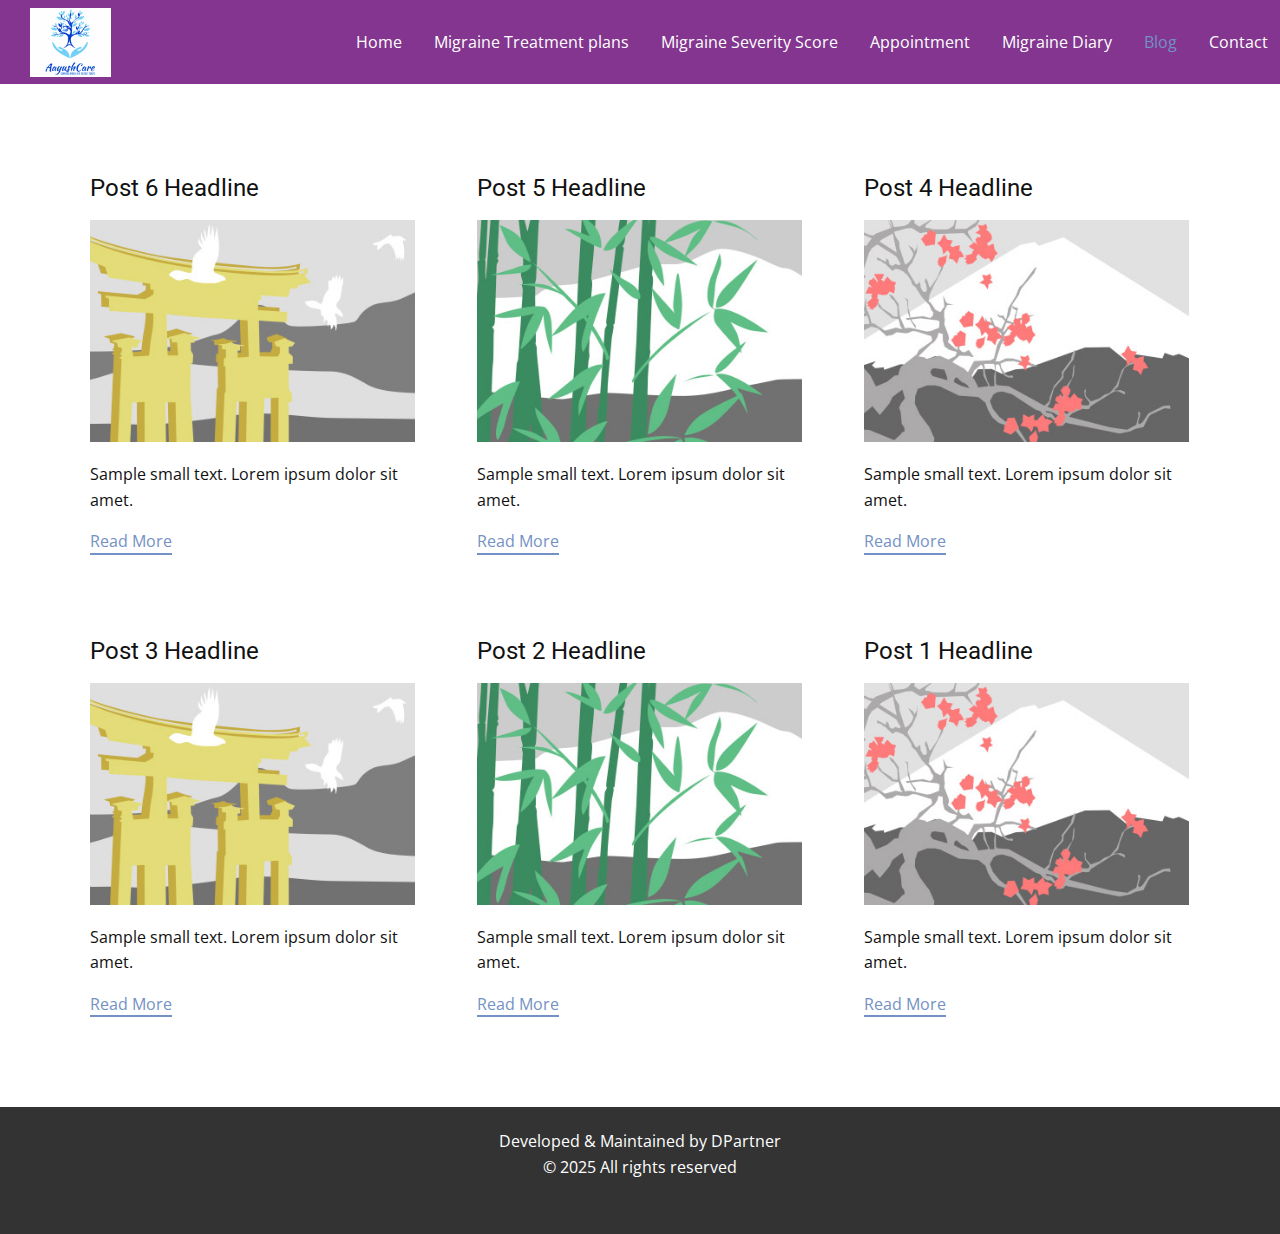
<file: blog/blog.html>
<!DOCTYPE html>
<html style="font-size: 16px;" lang="en"><head>
    <meta name="viewport" content="width=device-width, initial-scale=1.0">
    <meta charset="utf-8">
    <meta name="keywords" content="">
    <meta name="description" content="">
    <title>Blog</title>
    <link rel="stylesheet" href="../nicepage.css" media="screen">
<link rel="stylesheet" href="../Blog-Template.css" media="screen">
    <script class="u-script" type="text/javascript" src="../jquery.js" defer=""></script>
    <script class="u-script" type="text/javascript" src="../nicepage.js" defer=""></script>
    <meta name="generator" content="Nicepage 7.11.4, nicepage.com">
    
    
    
    <link id="u-theme-google-font" rel="stylesheet" href="https://fonts.googleapis.com/css?family=Roboto:100,100i,200,200i,300,300i,400,400i,500,500i,600,600i,700,700i,800,800i,900,900i|Open+Sans:300,300i,400,400i,500,500i,600,600i,700,700i,800,800i">
    <script type="application/ld+json">{
		"@context": "http://schema.org",
		"@type": "Organization",
		"name": "Migraine",
		"logo": "images/3644a684f98ea8fe223c713b77189a77.png"
}</script>
    <meta name="theme-color" content="#7391c4">
  <meta data-intl-tel-input-cdn-path="intlTelInput/"></head>
  <body data-path-to-root="../" data-include-products="false" class="u-body u-xl-mode" data-lang="en"><header class="u-clearfix u-color-var u-header u-header" id="header"><a href="#" class="u-image u-logo u-image-1" data-image-width="250" data-image-height="214">
        <img src="../images/3644a684f98ea8fe223c713b77189a77.png" class="u-logo-image u-logo-image-1">
      </a><nav class="u-menu u-menu-one-level u-offcanvas u-menu-1" role="navigation">
        <div class="menu-collapse" style="font-size: 1rem; letter-spacing: 0px;">
          <a class="u-button-style u-custom-left-right-menu-spacing u-custom-padding-bottom u-custom-text-color u-custom-top-bottom-menu-spacing u-hamburger-link u-nav-link u-text-active-palette-1-base u-text-hover-palette-2-base u-hamburger-link-1" href="#" tabindex="-1" aria-label="Open menu" aria-controls="5d1d">
            <svg class="u-svg-link" viewBox="0 0 24 24"><use xlink:href="#menu-hamburger"></use></svg>
            <svg class="u-svg-content" version="1.1" id="menu-hamburger" viewBox="0 0 16 16" x="0px" y="0px" xmlns:xlink="http://www.w3.org/1999/xlink" xmlns="http://www.w3.org/2000/svg"><g><rect y="1" width="16" height="2"></rect><rect y="7" width="16" height="2"></rect><rect y="13" width="16" height="2"></rect>
</g></svg>
          </a>
        </div>
        <div class="u-custom-menu u-nav-container">
          <ul class="u-nav u-unstyled u-nav-1" role="menubar"><li role="none" class="u-nav-item"><a role="menuitem" class="u-button-style u-nav-link u-text-active-palette-1-base u-text-hover-palette-2-base u-text-white" href="../" style="padding: 10px 16px;">Home</a>
</li><li role="none" class="u-nav-item"><a role="menuitem" class="u-button-style u-nav-link u-text-active-palette-1-base u-text-hover-palette-2-base u-text-white" href="../Migraine-Treatment-plans.html" style="padding: 10px 16px;">Migraine Treatment plans</a>
</li><li role="none" class="u-nav-item"><a role="menuitem" class="u-button-style u-nav-link u-text-active-palette-1-base u-text-hover-palette-2-base u-text-white" href="../Migraine-Severity-Score.html" style="padding: 10px 16px;">Migraine Severity Score</a>
</li><li role="none" class="u-nav-item"><a tabindex="-1" role="menuitem" class="u-button-style u-nav-link u-text-active-palette-1-base u-text-hover-palette-2-base u-text-white" style="padding: 10px 16px;">Appointment</a>
</li><li role="none" class="u-nav-item"><a role="menuitem" class="u-button-style u-nav-link u-text-active-palette-1-base u-text-hover-palette-2-base u-text-white" href="../Migraine-Diary.html" style="padding: 10px 16px;">Migraine Diary</a>
</li><li role="none" class="u-nav-item"><a role="menuitem" class="u-button-style u-nav-link u-text-active-palette-1-base u-text-hover-palette-2-base u-text-white" href="../blog/blog.html" style="padding: 10px 16px;">Blog</a>
</li><li role="none" class="u-nav-item"><a role="menuitem" class="u-button-style u-nav-link u-text-active-palette-1-base u-text-hover-palette-2-base u-text-white" href="../Contact.html" style="padding: 10px 12px 10px 16px;">Contact</a>
</li></ul>
        </div>
        <div class="u-custom-menu u-nav-container-collapse" id="5d1d" role="region" aria-label="Menu panel">
          <div class="u-black u-container-style u-inner-container-layout u-opacity u-opacity-95 u-sidenav">
            <div class="u-inner-container-layout u-sidenav-overflow">
              <div class="u-menu-close" tabindex="-1" aria-label="Close menu"></div>
              <ul class="u-align-center u-nav u-popupmenu-items u-unstyled u-nav-2" role="menubar"><li role="none" class="u-nav-item"><a role="menuitem" class="u-button-style u-nav-link" href="../">Home</a>
</li><li role="none" class="u-nav-item"><a role="menuitem" class="u-button-style u-nav-link" href="../Migraine-Treatment-plans.html">Migraine Treatment plans</a>
</li><li role="none" class="u-nav-item"><a role="menuitem" class="u-button-style u-nav-link" href="../Migraine-Severity-Score.html">Migraine Severity Score</a>
</li><li role="none" class="u-nav-item"><a tabindex="-1" role="menuitem" class="u-button-style u-nav-link">Appointment</a>
</li><li role="none" class="u-nav-item"><a role="menuitem" class="u-button-style u-nav-link" href="../Migraine-Diary.html">Migraine Diary</a>
</li><li role="none" class="u-nav-item"><a role="menuitem" class="u-button-style u-nav-link" href="../blog/blog.html">Blog</a>
</li><li role="none" class="u-nav-item"><a role="menuitem" class="u-button-style u-nav-link" href="../Contact.html">Contact</a>
</li></ul>
            </div>
          </div>
          <div class="u-black u-menu-overlay u-opacity u-opacity-70"></div>
        </div>
      </nav></header>
    <section class="u-clearfix u-section-1" id="block-1">
      <div class="u-clearfix u-sheet u-valign-middle u-sheet-1"><!--blog--><!--blog_options_json--><!--{"type":"Recent","source":"","tags":"","count":""}--><!--/blog_options_json-->
        <div class="u-blog u-expanded-width u-repeater u-repeater-1" data-blog-id="blog-1"><!--blog_post-->
          <div class="u-blog-post u-container-style u-repeater-item u-white u-repeater-item-1">
            <div class="u-container-layout u-similar-container u-valign-top u-container-layout-1"><!--blog_post_header-->
              <h4 class="u-blog-control u-text u-text-1">
                <a class="u-post-header-link" href="../blog/post-5.html">Post 6 Headline</a>
              </h4><!--/blog_post_header--><!--blog_post_image-->
              <img alt="" class="u-blog-control u-expanded-width u-image u-image-default u-image-1" src="../images/8ad73f3c.jpeg" data-href="../blog/post-5.html"><!--/blog_post_image--><!--blog_post_content-->
              <div class="u-blog-control u-post-content u-text u-text-2 fr-view">Sample small text. Lorem ipsum dolor sit amet.</div><!--/blog_post_content--><!--blog_post_readmore-->
              <a href="../blog/post-5.html" class="u-blog-control u-border-2 u-border-palette-1-base u-btn u-btn-rectangle u-button-style u-none u-btn-1"><!--blog_post_readmore_content--><!--options_json--><!--{"content":"","defaultValue":"Read More"}--><!--/options_json-->Read More<!--/blog_post_readmore_content--></a><!--/blog_post_readmore-->
            </div>
          </div><div class="u-blog-post u-container-style u-repeater-item u-video-cover u-white">
            <div class="u-container-layout u-similar-container u-valign-top u-container-layout-2"><!--blog_post_header-->
              <h4 class="u-blog-control u-text u-text-3">
                <a class="u-post-header-link" href="../blog/post-4.html">Post 5 Headline</a>
              </h4><!--/blog_post_header--><!--blog_post_image-->
              <img alt="" class="u-blog-control u-expanded-width u-image u-image-default u-image-2" src="../images/68f64b9d.jpeg" data-href="../blog/post-4.html"><!--/blog_post_image--><!--blog_post_content-->
              <div class="u-blog-control u-post-content u-text u-text-4 fr-view">Sample small text. Lorem ipsum dolor sit amet.</div><!--/blog_post_content--><!--blog_post_readmore-->
              <a href="../blog/post-4.html" class="u-blog-control u-border-2 u-border-palette-1-base u-btn u-btn-rectangle u-button-style u-none u-btn-2"><!--blog_post_readmore_content--><!--options_json--><!--{"content":"","defaultValue":"Read More"}--><!--/options_json-->Read More<!--/blog_post_readmore_content--></a><!--/blog_post_readmore-->
            </div>
          </div><div class="u-blog-post u-container-style u-repeater-item u-video-cover u-white">
            <div class="u-container-layout u-similar-container u-valign-top u-container-layout-3"><!--blog_post_header-->
              <h4 class="u-blog-control u-text u-text-5">
                <a class="u-post-header-link" href="../blog/post-3.html">Post 4 Headline</a>
              </h4><!--/blog_post_header--><!--blog_post_image-->
              <img alt="" class="u-blog-control u-expanded-width u-image u-image-default u-image-3" src="../images/0fd3416c.jpeg" data-href="../blog/post-3.html"><!--/blog_post_image--><!--blog_post_content-->
              <div class="u-blog-control u-post-content u-text u-text-6 fr-view">Sample small text. Lorem ipsum dolor sit amet.</div><!--/blog_post_content--><!--blog_post_readmore-->
              <a href="../blog/post-3.html" class="u-blog-control u-border-2 u-border-palette-1-base u-btn u-btn-rectangle u-button-style u-none u-btn-3"><!--blog_post_readmore_content--><!--options_json--><!--{"content":"","defaultValue":"Read More"}--><!--/options_json-->Read More<!--/blog_post_readmore_content--></a><!--/blog_post_readmore-->
            </div>
          </div><div class="u-blog-post u-container-style u-repeater-item u-white u-repeater-item-1">
            <div class="u-container-layout u-similar-container u-valign-top u-container-layout-1"><!--blog_post_header-->
              <h4 class="u-blog-control u-text u-text-1">
                <a class="u-post-header-link" href="../blog/post-2.html">Post 3 Headline</a>
              </h4><!--/blog_post_header--><!--blog_post_image-->
              <img alt="" class="u-blog-control u-expanded-width u-image u-image-default u-image-1" src="../images/8ad73f3c.jpeg" data-href="../blog/post-2.html"><!--/blog_post_image--><!--blog_post_content-->
              <div class="u-blog-control u-post-content u-text u-text-2 fr-view">Sample small text. Lorem ipsum dolor sit amet.</div><!--/blog_post_content--><!--blog_post_readmore-->
              <a href="../blog/post-2.html" class="u-blog-control u-border-2 u-border-palette-1-base u-btn u-btn-rectangle u-button-style u-none u-btn-1"><!--blog_post_readmore_content--><!--options_json--><!--{"content":"","defaultValue":"Read More"}--><!--/options_json-->Read More<!--/blog_post_readmore_content--></a><!--/blog_post_readmore-->
            </div>
          </div><div class="u-blog-post u-container-style u-repeater-item u-video-cover u-white">
            <div class="u-container-layout u-similar-container u-valign-top u-container-layout-2"><!--blog_post_header-->
              <h4 class="u-blog-control u-text u-text-3">
                <a class="u-post-header-link" href="../blog/post-1.html">Post 2 Headline</a>
              </h4><!--/blog_post_header--><!--blog_post_image-->
              <img alt="" class="u-blog-control u-expanded-width u-image u-image-default u-image-2" src="../images/68f64b9d.jpeg" data-href="../blog/post-1.html"><!--/blog_post_image--><!--blog_post_content-->
              <div class="u-blog-control u-post-content u-text u-text-4 fr-view">Sample small text. Lorem ipsum dolor sit amet.</div><!--/blog_post_content--><!--blog_post_readmore-->
              <a href="../blog/post-1.html" class="u-blog-control u-border-2 u-border-palette-1-base u-btn u-btn-rectangle u-button-style u-none u-btn-2"><!--blog_post_readmore_content--><!--options_json--><!--{"content":"","defaultValue":"Read More"}--><!--/options_json-->Read More<!--/blog_post_readmore_content--></a><!--/blog_post_readmore-->
            </div>
          </div><div class="u-blog-post u-container-style u-repeater-item u-video-cover u-white">
            <div class="u-container-layout u-similar-container u-valign-top u-container-layout-3"><!--blog_post_header-->
              <h4 class="u-blog-control u-text u-text-5">
                <a class="u-post-header-link" href="../blog/post.html">Post 1 Headline</a>
              </h4><!--/blog_post_header--><!--blog_post_image-->
              <img alt="" class="u-blog-control u-expanded-width u-image u-image-default u-image-3" src="../images/0fd3416c.jpeg" data-href="../blog/post.html"><!--/blog_post_image--><!--blog_post_content-->
              <div class="u-blog-control u-post-content u-text u-text-6 fr-view">Sample small text. Lorem ipsum dolor sit amet.</div><!--/blog_post_content--><!--blog_post_readmore-->
              <a href="../blog/post.html" class="u-blog-control u-border-2 u-border-palette-1-base u-btn u-btn-rectangle u-button-style u-none u-btn-3"><!--blog_post_readmore_content--><!--options_json--><!--{"content":"","defaultValue":"Read More"}--><!--/options_json-->Read More<!--/blog_post_readmore_content--></a><!--/blog_post_readmore-->
            </div>
          </div><!--/blog_post--><!--blog_post-->
          <!--/blog_post--><!--blog_post-->
          <!--/blog_post-->
        </div><!--/blog-->
      </div>
    </section>
    
    
    
    <footer class="u-align-center u-clearfix u-container-align-center u-footer u-grey-80 u-footer" id="footer"><div class="u-clearfix u-sheet u-valign-middle u-sheet-1">
        <p class="u-align-center u-text u-text-default u-text-1"> Developed &amp; Maintained by DPartner<br>© 2025 All rights reserved
        </p>
      </div></footer>
    <section class="u-backlink u-clearfix u-grey-80"></section>
  
</body></html>
</file>
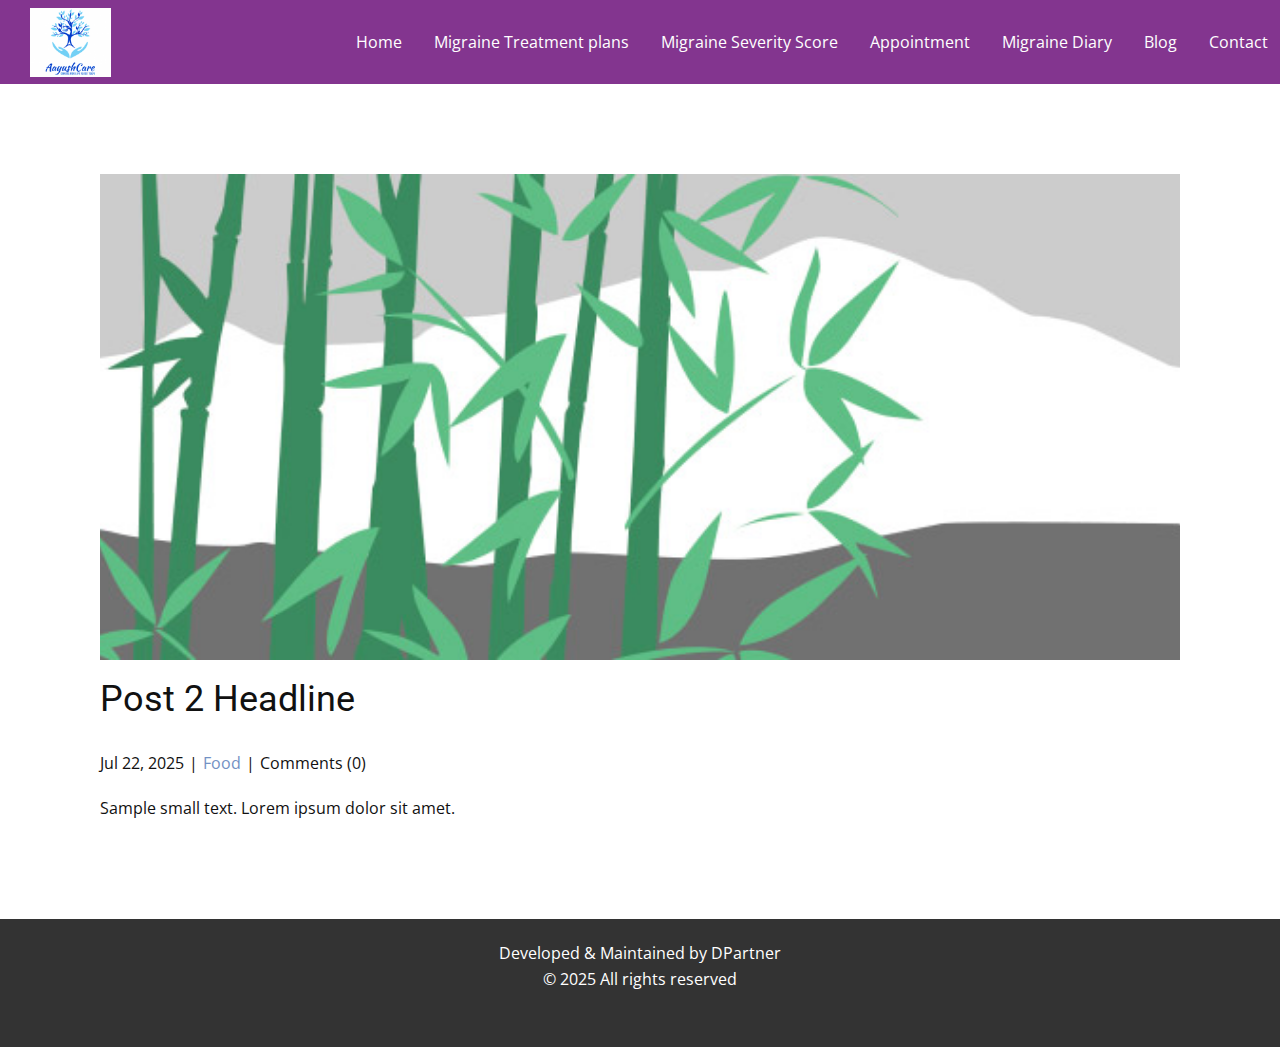
<file: blog/post-1.html>
<!DOCTYPE html>
<html style="font-size: 16px;" lang="en"><head>
    <meta name="viewport" content="width=device-width, initial-scale=1.0">
    <meta charset="utf-8">
    <meta name="keywords" content="Post 1 Headline">
    <meta name="description" content="">
    <title>Post 2 Headline</title>
    <link rel="stylesheet" href="../nicepage.css" media="screen">
<link rel="stylesheet" href="../Post-Template.css" media="screen">
    <script class="u-script" type="text/javascript" src="../jquery.js" defer=""></script>
    <script class="u-script" type="text/javascript" src="../nicepage.js" defer=""></script>
    <meta name="generator" content="Nicepage 7.11.4, nicepage.com">
    
    
    
    <link id="u-theme-google-font" rel="stylesheet" href="https://fonts.googleapis.com/css?family=Roboto:100,100i,200,200i,300,300i,400,400i,500,500i,600,600i,700,700i,800,800i,900,900i|Open+Sans:300,300i,400,400i,500,500i,600,600i,700,700i,800,800i">
    <script type="application/ld+json">{
		"@context": "http://schema.org",
		"@type": "Organization",
		"name": "Migraine",
		"logo": "images/3644a684f98ea8fe223c713b77189a77.png"
}</script>
    <meta name="theme-color" content="#7391c4">
  <meta data-intl-tel-input-cdn-path="intlTelInput/"></head>
  <body data-path-to-root="./" data-include-products="false" class="u-body u-xl-mode" data-lang="en"><header class="u-clearfix u-color-var u-header u-header" id="header"><a href="#" class="u-image u-logo u-image-1" data-image-width="250" data-image-height="214">
        <img src="../images/3644a684f98ea8fe223c713b77189a77.png" class="u-logo-image u-logo-image-1">
      </a><nav class="u-menu u-menu-one-level u-offcanvas u-menu-1" role="navigation">
        <div class="menu-collapse" style="font-size: 1rem; letter-spacing: 0px;">
          <a class="u-button-style u-custom-left-right-menu-spacing u-custom-padding-bottom u-custom-text-color u-custom-top-bottom-menu-spacing u-hamburger-link u-nav-link u-text-active-palette-1-base u-text-hover-palette-2-base u-hamburger-link-1" href="#" tabindex="-1" aria-label="Open menu" aria-controls="5d1d">
            <svg class="u-svg-link" viewBox="0 0 24 24"><use xlink:href="#menu-hamburger"></use></svg>
            <svg class="u-svg-content" version="1.1" id="menu-hamburger" viewBox="0 0 16 16" x="0px" y="0px" xmlns:xlink="http://www.w3.org/1999/xlink" xmlns="http://www.w3.org/2000/svg"><g><rect y="1" width="16" height="2"></rect><rect y="7" width="16" height="2"></rect><rect y="13" width="16" height="2"></rect>
</g></svg>
          </a>
        </div>
        <div class="u-custom-menu u-nav-container">
          <ul class="u-nav u-unstyled u-nav-1" role="menubar"><li role="none" class="u-nav-item"><a role="menuitem" class="u-button-style u-nav-link u-text-active-palette-1-base u-text-hover-palette-2-base u-text-white" href="../" style="padding: 10px 16px;">Home</a>
</li><li role="none" class="u-nav-item"><a role="menuitem" class="u-button-style u-nav-link u-text-active-palette-1-base u-text-hover-palette-2-base u-text-white" href="../Migraine-Treatment-plans.html" style="padding: 10px 16px;">Migraine Treatment plans</a>
</li><li role="none" class="u-nav-item"><a role="menuitem" class="u-button-style u-nav-link u-text-active-palette-1-base u-text-hover-palette-2-base u-text-white" href="../Migraine-Severity-Score.html" style="padding: 10px 16px;">Migraine Severity Score</a>
</li><li role="none" class="u-nav-item"><a tabindex="-1" role="menuitem" class="u-button-style u-nav-link u-text-active-palette-1-base u-text-hover-palette-2-base u-text-white" style="padding: 10px 16px;">Appointment</a>
</li><li role="none" class="u-nav-item"><a role="menuitem" class="u-button-style u-nav-link u-text-active-palette-1-base u-text-hover-palette-2-base u-text-white" href="../Migraine-Diary.html" style="padding: 10px 16px;">Migraine Diary</a>
</li><li role="none" class="u-nav-item"><a role="menuitem" class="u-button-style u-nav-link u-text-active-palette-1-base u-text-hover-palette-2-base u-text-white" href="../blog/blog.html" style="padding: 10px 16px;">Blog</a>
</li><li role="none" class="u-nav-item"><a role="menuitem" class="u-button-style u-nav-link u-text-active-palette-1-base u-text-hover-palette-2-base u-text-white" href="../Contact.html" style="padding: 10px 12px 10px 16px;">Contact</a>
</li></ul>
        </div>
        <div class="u-custom-menu u-nav-container-collapse" id="5d1d" role="region" aria-label="Menu panel">
          <div class="u-black u-container-style u-inner-container-layout u-opacity u-opacity-95 u-sidenav">
            <div class="u-inner-container-layout u-sidenav-overflow">
              <div class="u-menu-close" tabindex="-1" aria-label="Close menu"></div>
              <ul class="u-align-center u-nav u-popupmenu-items u-unstyled u-nav-2" role="menubar"><li role="none" class="u-nav-item"><a role="menuitem" class="u-button-style u-nav-link" href="../">Home</a>
</li><li role="none" class="u-nav-item"><a role="menuitem" class="u-button-style u-nav-link" href="../Migraine-Treatment-plans.html">Migraine Treatment plans</a>
</li><li role="none" class="u-nav-item"><a role="menuitem" class="u-button-style u-nav-link" href="../Migraine-Severity-Score.html">Migraine Severity Score</a>
</li><li role="none" class="u-nav-item"><a tabindex="-1" role="menuitem" class="u-button-style u-nav-link">Appointment</a>
</li><li role="none" class="u-nav-item"><a role="menuitem" class="u-button-style u-nav-link" href="../Migraine-Diary.html">Migraine Diary</a>
</li><li role="none" class="u-nav-item"><a role="menuitem" class="u-button-style u-nav-link" href="../blog/blog.html">Blog</a>
</li><li role="none" class="u-nav-item"><a role="menuitem" class="u-button-style u-nav-link" href="../Contact.html">Contact</a>
</li></ul>
            </div>
          </div>
          <div class="u-black u-menu-overlay u-opacity u-opacity-70"></div>
        </div>
      </nav></header>
    <section class="u-align-center u-clearfix u-section-1" id="block-1">
      <div class="u-clearfix u-sheet u-valign-middle-md u-valign-middle-sm u-valign-middle-xs u-sheet-1"><!--post_details--><!--post_details_options_json--><!--{"source":""}--><!--/post_details_options_json--><!--blog_post-->
        <div class="u-container-style u-expanded-width u-post-details u-post-details-1">
          <div class="u-container-layout u-valign-middle u-container-layout-1"><!--blog_post_image-->
            <img alt="" class="u-blog-control u-expanded-width u-image u-image-default u-image-1" src="../images/68f64b9d.jpeg"><!--/blog_post_image--><!--blog_post_header-->
            <h2 class="u-blog-control u-text u-text-1">Post 2 Headline</h2><!--/blog_post_header--><!--blog_post_metadata-->
            <div class="u-blog-control u-metadata u-metadata-1"><!--blog_post_metadata_date--><span class="u-meta-date u-meta-icon">Jul 22, 2025</span><!--/blog_post_metadata_date--><!--blog_post_metadata_category--><span class="u-meta-category u-meta-icon"><a href="/blog/blog.html#/blog-1///1">Food</a></span><!--/blog_post_metadata_category--><!--blog_post_metadata_comments--><span class="u-meta-comments u-meta-icon"><!--blog_post_metadata_comments_content-->Comments (0)<!--/blog_post_metadata_comments_content--></span><!--/blog_post_metadata_comments-->
            </div><!--/blog_post_metadata--><!--blog_post_content-->
            <div class="u-align-justify u-blog-control u-post-content u-text u-text-2 fr-view">
  <p>Sample small text. Lorem ipsum dolor sit amet.</p>
  </div><!--/blog_post_content-->
          </div>
        </div><!--/blog_post--><!--/post_details-->
      </div>
    </section>
    
    
    
    <footer class="u-align-center u-clearfix u-container-align-center u-footer u-grey-80 u-footer" id="footer"><div class="u-clearfix u-sheet u-valign-middle u-sheet-1">
        <p class="u-align-center u-text u-text-default u-text-1"> Developed &amp; Maintained by DPartner<br>© 2025 All rights reserved
        </p>
      </div></footer>
    <section class="u-backlink u-clearfix u-grey-80"></section>
  
</body></html>
</file>
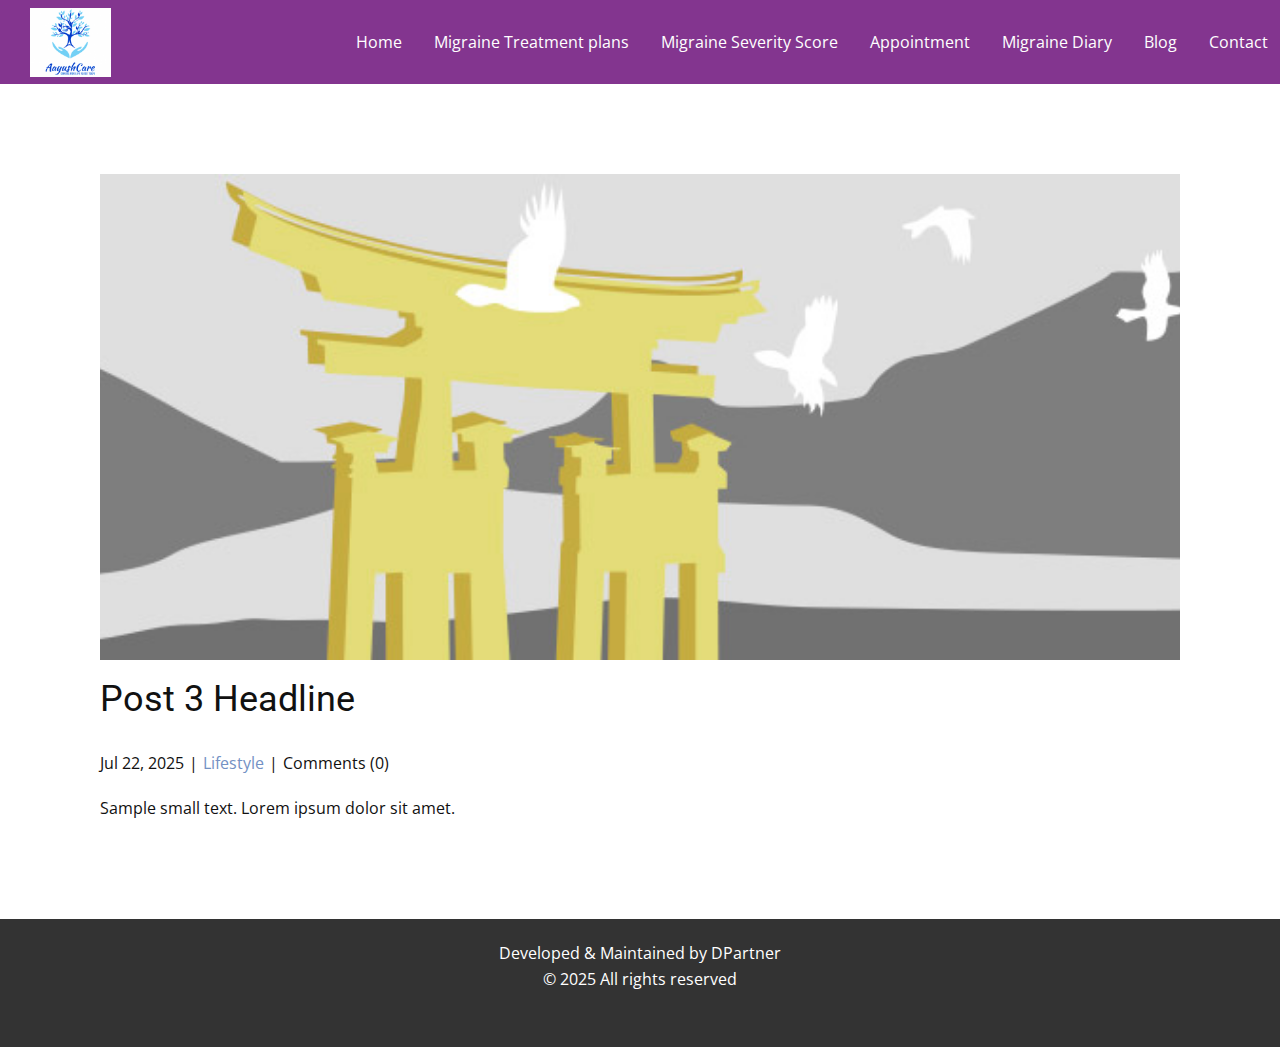
<file: blog/post-2.html>
<!DOCTYPE html>
<html style="font-size: 16px;" lang="en"><head>
    <meta name="viewport" content="width=device-width, initial-scale=1.0">
    <meta charset="utf-8">
    <meta name="keywords" content="Post 1 Headline">
    <meta name="description" content="">
    <title>Post 3 Headline</title>
    <link rel="stylesheet" href="../nicepage.css" media="screen">
<link rel="stylesheet" href="../Post-Template.css" media="screen">
    <script class="u-script" type="text/javascript" src="../jquery.js" defer=""></script>
    <script class="u-script" type="text/javascript" src="../nicepage.js" defer=""></script>
    <meta name="generator" content="Nicepage 7.11.4, nicepage.com">
    
    
    
    <link id="u-theme-google-font" rel="stylesheet" href="https://fonts.googleapis.com/css?family=Roboto:100,100i,200,200i,300,300i,400,400i,500,500i,600,600i,700,700i,800,800i,900,900i|Open+Sans:300,300i,400,400i,500,500i,600,600i,700,700i,800,800i">
    <script type="application/ld+json">{
		"@context": "http://schema.org",
		"@type": "Organization",
		"name": "Migraine",
		"logo": "images/3644a684f98ea8fe223c713b77189a77.png"
}</script>
    <meta name="theme-color" content="#7391c4">
  <meta data-intl-tel-input-cdn-path="intlTelInput/"></head>
  <body data-path-to-root="./" data-include-products="false" class="u-body u-xl-mode" data-lang="en"><header class="u-clearfix u-color-var u-header u-header" id="header"><a href="#" class="u-image u-logo u-image-1" data-image-width="250" data-image-height="214">
        <img src="../images/3644a684f98ea8fe223c713b77189a77.png" class="u-logo-image u-logo-image-1">
      </a><nav class="u-menu u-menu-one-level u-offcanvas u-menu-1" role="navigation">
        <div class="menu-collapse" style="font-size: 1rem; letter-spacing: 0px;">
          <a class="u-button-style u-custom-left-right-menu-spacing u-custom-padding-bottom u-custom-text-color u-custom-top-bottom-menu-spacing u-hamburger-link u-nav-link u-text-active-palette-1-base u-text-hover-palette-2-base u-hamburger-link-1" href="#" tabindex="-1" aria-label="Open menu" aria-controls="5d1d">
            <svg class="u-svg-link" viewBox="0 0 24 24"><use xlink:href="#menu-hamburger"></use></svg>
            <svg class="u-svg-content" version="1.1" id="menu-hamburger" viewBox="0 0 16 16" x="0px" y="0px" xmlns:xlink="http://www.w3.org/1999/xlink" xmlns="http://www.w3.org/2000/svg"><g><rect y="1" width="16" height="2"></rect><rect y="7" width="16" height="2"></rect><rect y="13" width="16" height="2"></rect>
</g></svg>
          </a>
        </div>
        <div class="u-custom-menu u-nav-container">
          <ul class="u-nav u-unstyled u-nav-1" role="menubar"><li role="none" class="u-nav-item"><a role="menuitem" class="u-button-style u-nav-link u-text-active-palette-1-base u-text-hover-palette-2-base u-text-white" href="../" style="padding: 10px 16px;">Home</a>
</li><li role="none" class="u-nav-item"><a role="menuitem" class="u-button-style u-nav-link u-text-active-palette-1-base u-text-hover-palette-2-base u-text-white" href="../Migraine-Treatment-plans.html" style="padding: 10px 16px;">Migraine Treatment plans</a>
</li><li role="none" class="u-nav-item"><a role="menuitem" class="u-button-style u-nav-link u-text-active-palette-1-base u-text-hover-palette-2-base u-text-white" href="../Migraine-Severity-Score.html" style="padding: 10px 16px;">Migraine Severity Score</a>
</li><li role="none" class="u-nav-item"><a tabindex="-1" role="menuitem" class="u-button-style u-nav-link u-text-active-palette-1-base u-text-hover-palette-2-base u-text-white" style="padding: 10px 16px;">Appointment</a>
</li><li role="none" class="u-nav-item"><a role="menuitem" class="u-button-style u-nav-link u-text-active-palette-1-base u-text-hover-palette-2-base u-text-white" href="../Migraine-Diary.html" style="padding: 10px 16px;">Migraine Diary</a>
</li><li role="none" class="u-nav-item"><a role="menuitem" class="u-button-style u-nav-link u-text-active-palette-1-base u-text-hover-palette-2-base u-text-white" href="../blog/blog.html" style="padding: 10px 16px;">Blog</a>
</li><li role="none" class="u-nav-item"><a role="menuitem" class="u-button-style u-nav-link u-text-active-palette-1-base u-text-hover-palette-2-base u-text-white" href="../Contact.html" style="padding: 10px 12px 10px 16px;">Contact</a>
</li></ul>
        </div>
        <div class="u-custom-menu u-nav-container-collapse" id="5d1d" role="region" aria-label="Menu panel">
          <div class="u-black u-container-style u-inner-container-layout u-opacity u-opacity-95 u-sidenav">
            <div class="u-inner-container-layout u-sidenav-overflow">
              <div class="u-menu-close" tabindex="-1" aria-label="Close menu"></div>
              <ul class="u-align-center u-nav u-popupmenu-items u-unstyled u-nav-2" role="menubar"><li role="none" class="u-nav-item"><a role="menuitem" class="u-button-style u-nav-link" href="../">Home</a>
</li><li role="none" class="u-nav-item"><a role="menuitem" class="u-button-style u-nav-link" href="../Migraine-Treatment-plans.html">Migraine Treatment plans</a>
</li><li role="none" class="u-nav-item"><a role="menuitem" class="u-button-style u-nav-link" href="../Migraine-Severity-Score.html">Migraine Severity Score</a>
</li><li role="none" class="u-nav-item"><a tabindex="-1" role="menuitem" class="u-button-style u-nav-link">Appointment</a>
</li><li role="none" class="u-nav-item"><a role="menuitem" class="u-button-style u-nav-link" href="../Migraine-Diary.html">Migraine Diary</a>
</li><li role="none" class="u-nav-item"><a role="menuitem" class="u-button-style u-nav-link" href="../blog/blog.html">Blog</a>
</li><li role="none" class="u-nav-item"><a role="menuitem" class="u-button-style u-nav-link" href="../Contact.html">Contact</a>
</li></ul>
            </div>
          </div>
          <div class="u-black u-menu-overlay u-opacity u-opacity-70"></div>
        </div>
      </nav></header>
    <section class="u-align-center u-clearfix u-section-1" id="block-1">
      <div class="u-clearfix u-sheet u-valign-middle-md u-valign-middle-sm u-valign-middle-xs u-sheet-1"><!--post_details--><!--post_details_options_json--><!--{"source":""}--><!--/post_details_options_json--><!--blog_post-->
        <div class="u-container-style u-expanded-width u-post-details u-post-details-1">
          <div class="u-container-layout u-valign-middle u-container-layout-1"><!--blog_post_image-->
            <img alt="" class="u-blog-control u-expanded-width u-image u-image-default u-image-1" src="../images/8ad73f3c.jpeg"><!--/blog_post_image--><!--blog_post_header-->
            <h2 class="u-blog-control u-text u-text-1">Post 3 Headline</h2><!--/blog_post_header--><!--blog_post_metadata-->
            <div class="u-blog-control u-metadata u-metadata-1"><!--blog_post_metadata_date--><span class="u-meta-date u-meta-icon">Jul 22, 2025</span><!--/blog_post_metadata_date--><!--blog_post_metadata_category--><span class="u-meta-category u-meta-icon"><a href="/blog/blog.html#/blog-1///3">Lifestyle</a></span><!--/blog_post_metadata_category--><!--blog_post_metadata_comments--><span class="u-meta-comments u-meta-icon"><!--blog_post_metadata_comments_content-->Comments (0)<!--/blog_post_metadata_comments_content--></span><!--/blog_post_metadata_comments-->
            </div><!--/blog_post_metadata--><!--blog_post_content-->
            <div class="u-align-justify u-blog-control u-post-content u-text u-text-2 fr-view">
  <p>Sample small text. Lorem ipsum dolor sit amet.</p>
  </div><!--/blog_post_content-->
          </div>
        </div><!--/blog_post--><!--/post_details-->
      </div>
    </section>
    
    
    
    <footer class="u-align-center u-clearfix u-container-align-center u-footer u-grey-80 u-footer" id="footer"><div class="u-clearfix u-sheet u-valign-middle u-sheet-1">
        <p class="u-align-center u-text u-text-default u-text-1"> Developed &amp; Maintained by DPartner<br>© 2025 All rights reserved
        </p>
      </div></footer>
    <section class="u-backlink u-clearfix u-grey-80"></section>
  
</body></html>
</file>
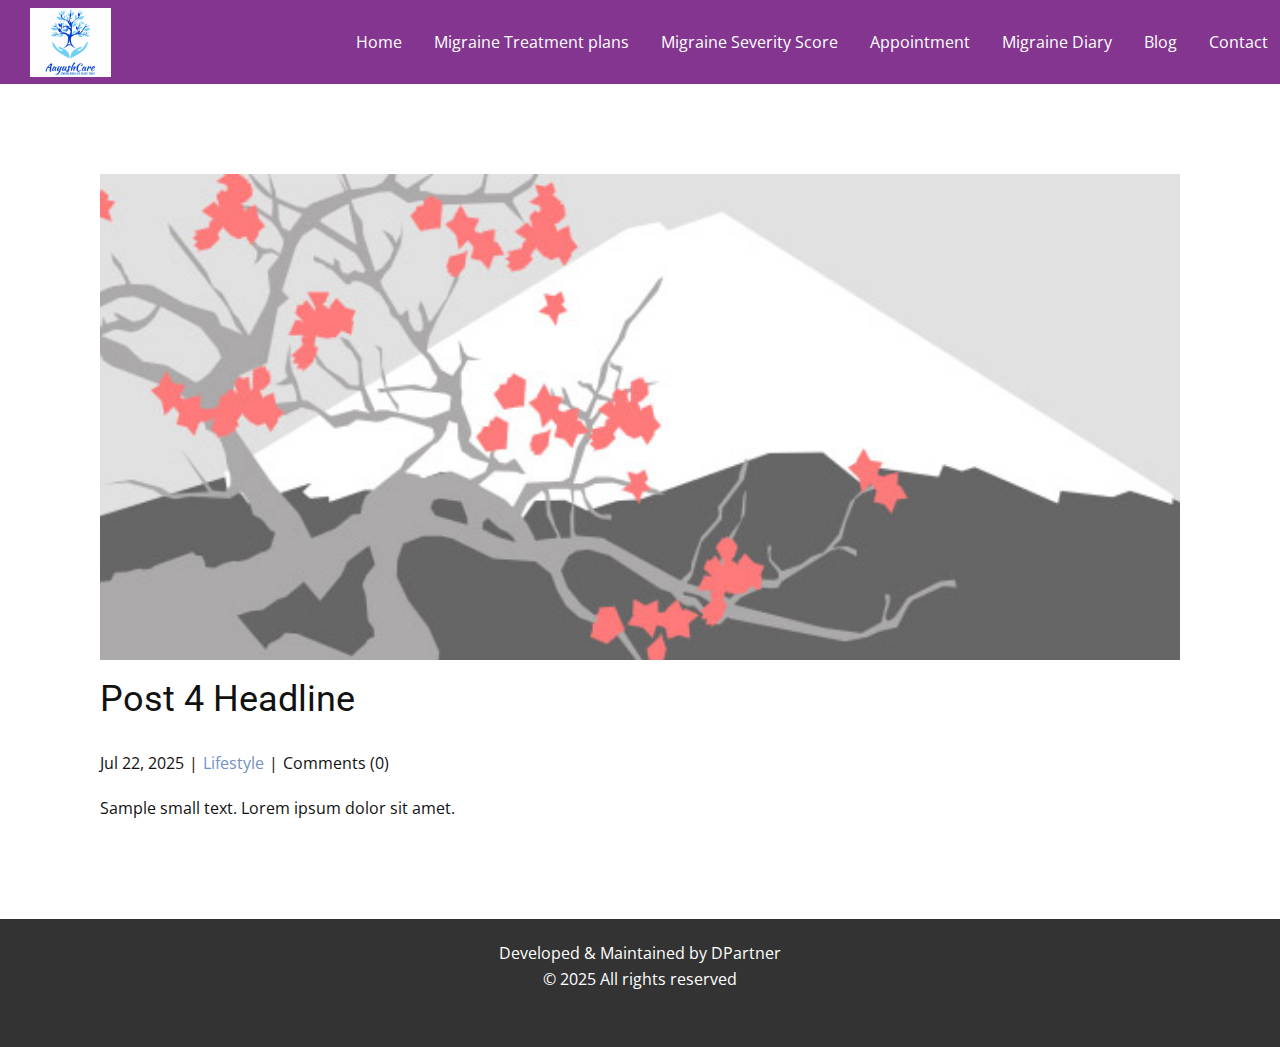
<file: blog/post-3.html>
<!DOCTYPE html>
<html style="font-size: 16px;" lang="en"><head>
    <meta name="viewport" content="width=device-width, initial-scale=1.0">
    <meta charset="utf-8">
    <meta name="keywords" content="Post 1 Headline">
    <meta name="description" content="">
    <title>Post 4 Headline</title>
    <link rel="stylesheet" href="../nicepage.css" media="screen">
<link rel="stylesheet" href="../Post-Template.css" media="screen">
    <script class="u-script" type="text/javascript" src="../jquery.js" defer=""></script>
    <script class="u-script" type="text/javascript" src="../nicepage.js" defer=""></script>
    <meta name="generator" content="Nicepage 7.11.4, nicepage.com">
    
    
    
    <link id="u-theme-google-font" rel="stylesheet" href="https://fonts.googleapis.com/css?family=Roboto:100,100i,200,200i,300,300i,400,400i,500,500i,600,600i,700,700i,800,800i,900,900i|Open+Sans:300,300i,400,400i,500,500i,600,600i,700,700i,800,800i">
    <script type="application/ld+json">{
		"@context": "http://schema.org",
		"@type": "Organization",
		"name": "Migraine",
		"logo": "images/3644a684f98ea8fe223c713b77189a77.png"
}</script>
    <meta name="theme-color" content="#7391c4">
  <meta data-intl-tel-input-cdn-path="intlTelInput/"></head>
  <body data-path-to-root="./" data-include-products="false" class="u-body u-xl-mode" data-lang="en"><header class="u-clearfix u-color-var u-header u-header" id="header"><a href="#" class="u-image u-logo u-image-1" data-image-width="250" data-image-height="214">
        <img src="../images/3644a684f98ea8fe223c713b77189a77.png" class="u-logo-image u-logo-image-1">
      </a><nav class="u-menu u-menu-one-level u-offcanvas u-menu-1" role="navigation">
        <div class="menu-collapse" style="font-size: 1rem; letter-spacing: 0px;">
          <a class="u-button-style u-custom-left-right-menu-spacing u-custom-padding-bottom u-custom-text-color u-custom-top-bottom-menu-spacing u-hamburger-link u-nav-link u-text-active-palette-1-base u-text-hover-palette-2-base u-hamburger-link-1" href="#" tabindex="-1" aria-label="Open menu" aria-controls="5d1d">
            <svg class="u-svg-link" viewBox="0 0 24 24"><use xlink:href="#menu-hamburger"></use></svg>
            <svg class="u-svg-content" version="1.1" id="menu-hamburger" viewBox="0 0 16 16" x="0px" y="0px" xmlns:xlink="http://www.w3.org/1999/xlink" xmlns="http://www.w3.org/2000/svg"><g><rect y="1" width="16" height="2"></rect><rect y="7" width="16" height="2"></rect><rect y="13" width="16" height="2"></rect>
</g></svg>
          </a>
        </div>
        <div class="u-custom-menu u-nav-container">
          <ul class="u-nav u-unstyled u-nav-1" role="menubar"><li role="none" class="u-nav-item"><a role="menuitem" class="u-button-style u-nav-link u-text-active-palette-1-base u-text-hover-palette-2-base u-text-white" href="../" style="padding: 10px 16px;">Home</a>
</li><li role="none" class="u-nav-item"><a role="menuitem" class="u-button-style u-nav-link u-text-active-palette-1-base u-text-hover-palette-2-base u-text-white" href="../Migraine-Treatment-plans.html" style="padding: 10px 16px;">Migraine Treatment plans</a>
</li><li role="none" class="u-nav-item"><a role="menuitem" class="u-button-style u-nav-link u-text-active-palette-1-base u-text-hover-palette-2-base u-text-white" href="../Migraine-Severity-Score.html" style="padding: 10px 16px;">Migraine Severity Score</a>
</li><li role="none" class="u-nav-item"><a tabindex="-1" role="menuitem" class="u-button-style u-nav-link u-text-active-palette-1-base u-text-hover-palette-2-base u-text-white" style="padding: 10px 16px;">Appointment</a>
</li><li role="none" class="u-nav-item"><a role="menuitem" class="u-button-style u-nav-link u-text-active-palette-1-base u-text-hover-palette-2-base u-text-white" href="../Migraine-Diary.html" style="padding: 10px 16px;">Migraine Diary</a>
</li><li role="none" class="u-nav-item"><a role="menuitem" class="u-button-style u-nav-link u-text-active-palette-1-base u-text-hover-palette-2-base u-text-white" href="../blog/blog.html" style="padding: 10px 16px;">Blog</a>
</li><li role="none" class="u-nav-item"><a role="menuitem" class="u-button-style u-nav-link u-text-active-palette-1-base u-text-hover-palette-2-base u-text-white" href="../Contact.html" style="padding: 10px 12px 10px 16px;">Contact</a>
</li></ul>
        </div>
        <div class="u-custom-menu u-nav-container-collapse" id="5d1d" role="region" aria-label="Menu panel">
          <div class="u-black u-container-style u-inner-container-layout u-opacity u-opacity-95 u-sidenav">
            <div class="u-inner-container-layout u-sidenav-overflow">
              <div class="u-menu-close" tabindex="-1" aria-label="Close menu"></div>
              <ul class="u-align-center u-nav u-popupmenu-items u-unstyled u-nav-2" role="menubar"><li role="none" class="u-nav-item"><a role="menuitem" class="u-button-style u-nav-link" href="../">Home</a>
</li><li role="none" class="u-nav-item"><a role="menuitem" class="u-button-style u-nav-link" href="../Migraine-Treatment-plans.html">Migraine Treatment plans</a>
</li><li role="none" class="u-nav-item"><a role="menuitem" class="u-button-style u-nav-link" href="../Migraine-Severity-Score.html">Migraine Severity Score</a>
</li><li role="none" class="u-nav-item"><a tabindex="-1" role="menuitem" class="u-button-style u-nav-link">Appointment</a>
</li><li role="none" class="u-nav-item"><a role="menuitem" class="u-button-style u-nav-link" href="../Migraine-Diary.html">Migraine Diary</a>
</li><li role="none" class="u-nav-item"><a role="menuitem" class="u-button-style u-nav-link" href="../blog/blog.html">Blog</a>
</li><li role="none" class="u-nav-item"><a role="menuitem" class="u-button-style u-nav-link" href="../Contact.html">Contact</a>
</li></ul>
            </div>
          </div>
          <div class="u-black u-menu-overlay u-opacity u-opacity-70"></div>
        </div>
      </nav></header>
    <section class="u-align-center u-clearfix u-section-1" id="block-1">
      <div class="u-clearfix u-sheet u-valign-middle-md u-valign-middle-sm u-valign-middle-xs u-sheet-1"><!--post_details--><!--post_details_options_json--><!--{"source":""}--><!--/post_details_options_json--><!--blog_post-->
        <div class="u-container-style u-expanded-width u-post-details u-post-details-1">
          <div class="u-container-layout u-valign-middle u-container-layout-1"><!--blog_post_image-->
            <img alt="" class="u-blog-control u-expanded-width u-image u-image-default u-image-1" src="../images/0fd3416c.jpeg"><!--/blog_post_image--><!--blog_post_header-->
            <h2 class="u-blog-control u-text u-text-1">Post 4 Headline</h2><!--/blog_post_header--><!--blog_post_metadata-->
            <div class="u-blog-control u-metadata u-metadata-1"><!--blog_post_metadata_date--><span class="u-meta-date u-meta-icon">Jul 22, 2025</span><!--/blog_post_metadata_date--><!--blog_post_metadata_category--><span class="u-meta-category u-meta-icon"><a href="/blog/blog.html#/blog-1///3">Lifestyle</a></span><!--/blog_post_metadata_category--><!--blog_post_metadata_comments--><span class="u-meta-comments u-meta-icon"><!--blog_post_metadata_comments_content-->Comments (0)<!--/blog_post_metadata_comments_content--></span><!--/blog_post_metadata_comments-->
            </div><!--/blog_post_metadata--><!--blog_post_content-->
            <div class="u-align-justify u-blog-control u-post-content u-text u-text-2 fr-view">
  <p>Sample small text. Lorem ipsum dolor sit amet.</p>
  </div><!--/blog_post_content-->
          </div>
        </div><!--/blog_post--><!--/post_details-->
      </div>
    </section>
    
    
    
    <footer class="u-align-center u-clearfix u-container-align-center u-footer u-grey-80 u-footer" id="footer"><div class="u-clearfix u-sheet u-valign-middle u-sheet-1">
        <p class="u-align-center u-text u-text-default u-text-1"> Developed &amp; Maintained by DPartner<br>© 2025 All rights reserved
        </p>
      </div></footer>
    <section class="u-backlink u-clearfix u-grey-80"></section>
  
</body></html>
</file>
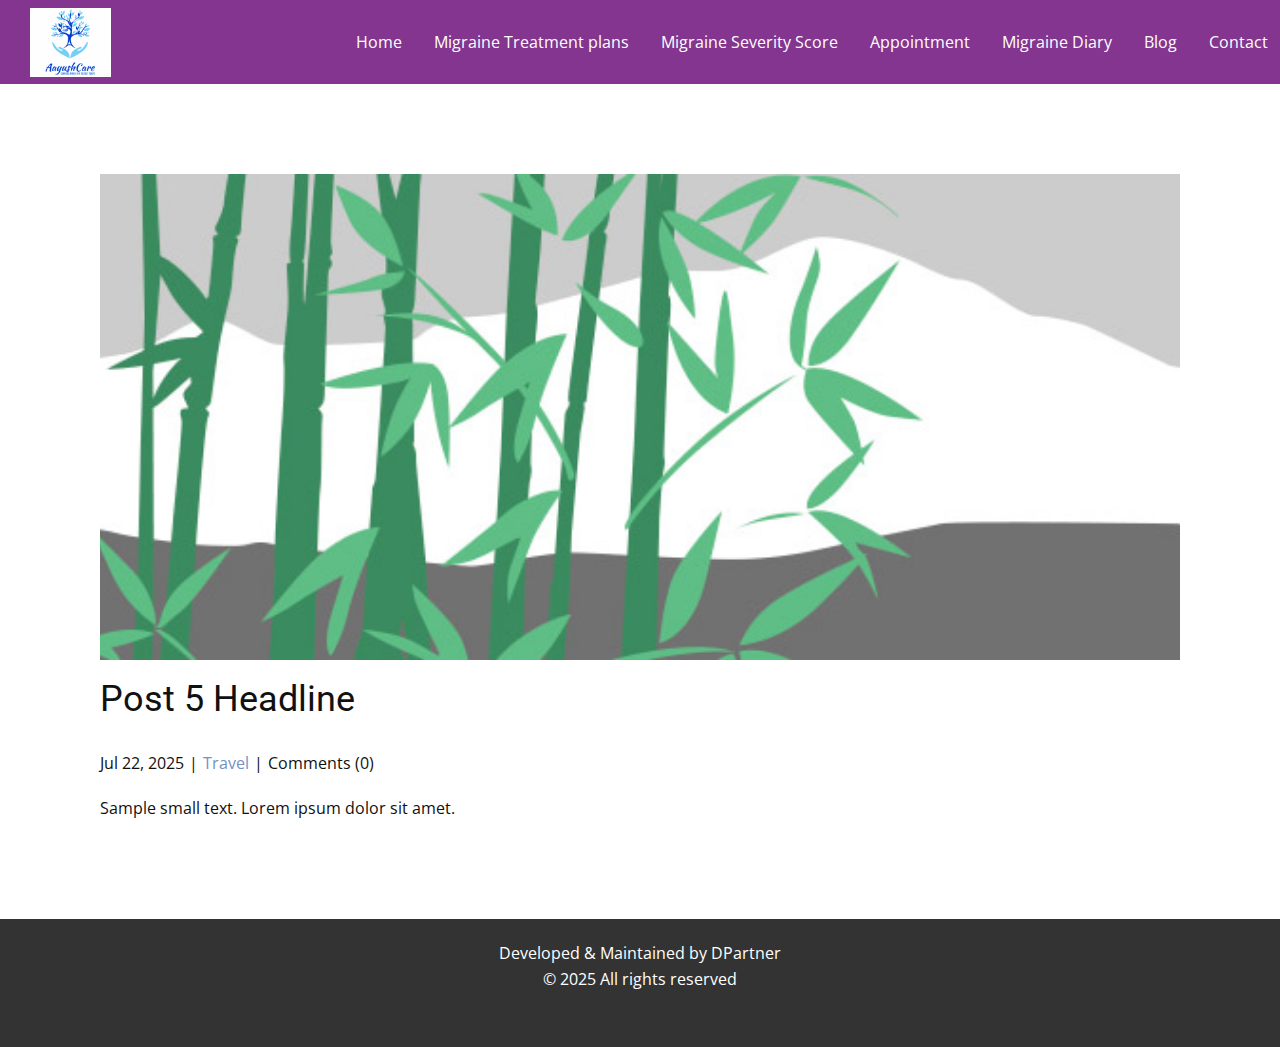
<file: blog/post-4.html>
<!DOCTYPE html>
<html style="font-size: 16px;" lang="en"><head>
    <meta name="viewport" content="width=device-width, initial-scale=1.0">
    <meta charset="utf-8">
    <meta name="keywords" content="Post 1 Headline">
    <meta name="description" content="">
    <title>Post 5 Headline</title>
    <link rel="stylesheet" href="../nicepage.css" media="screen">
<link rel="stylesheet" href="../Post-Template.css" media="screen">
    <script class="u-script" type="text/javascript" src="../jquery.js" defer=""></script>
    <script class="u-script" type="text/javascript" src="../nicepage.js" defer=""></script>
    <meta name="generator" content="Nicepage 7.11.4, nicepage.com">
    
    
    
    <link id="u-theme-google-font" rel="stylesheet" href="https://fonts.googleapis.com/css?family=Roboto:100,100i,200,200i,300,300i,400,400i,500,500i,600,600i,700,700i,800,800i,900,900i|Open+Sans:300,300i,400,400i,500,500i,600,600i,700,700i,800,800i">
    <script type="application/ld+json">{
		"@context": "http://schema.org",
		"@type": "Organization",
		"name": "Migraine",
		"logo": "images/3644a684f98ea8fe223c713b77189a77.png"
}</script>
    <meta name="theme-color" content="#7391c4">
  <meta data-intl-tel-input-cdn-path="intlTelInput/"></head>
  <body data-path-to-root="./" data-include-products="false" class="u-body u-xl-mode" data-lang="en"><header class="u-clearfix u-color-var u-header u-header" id="header"><a href="#" class="u-image u-logo u-image-1" data-image-width="250" data-image-height="214">
        <img src="../images/3644a684f98ea8fe223c713b77189a77.png" class="u-logo-image u-logo-image-1">
      </a><nav class="u-menu u-menu-one-level u-offcanvas u-menu-1" role="navigation">
        <div class="menu-collapse" style="font-size: 1rem; letter-spacing: 0px;">
          <a class="u-button-style u-custom-left-right-menu-spacing u-custom-padding-bottom u-custom-text-color u-custom-top-bottom-menu-spacing u-hamburger-link u-nav-link u-text-active-palette-1-base u-text-hover-palette-2-base u-hamburger-link-1" href="#" tabindex="-1" aria-label="Open menu" aria-controls="5d1d">
            <svg class="u-svg-link" viewBox="0 0 24 24"><use xlink:href="#menu-hamburger"></use></svg>
            <svg class="u-svg-content" version="1.1" id="menu-hamburger" viewBox="0 0 16 16" x="0px" y="0px" xmlns:xlink="http://www.w3.org/1999/xlink" xmlns="http://www.w3.org/2000/svg"><g><rect y="1" width="16" height="2"></rect><rect y="7" width="16" height="2"></rect><rect y="13" width="16" height="2"></rect>
</g></svg>
          </a>
        </div>
        <div class="u-custom-menu u-nav-container">
          <ul class="u-nav u-unstyled u-nav-1" role="menubar"><li role="none" class="u-nav-item"><a role="menuitem" class="u-button-style u-nav-link u-text-active-palette-1-base u-text-hover-palette-2-base u-text-white" href="../" style="padding: 10px 16px;">Home</a>
</li><li role="none" class="u-nav-item"><a role="menuitem" class="u-button-style u-nav-link u-text-active-palette-1-base u-text-hover-palette-2-base u-text-white" href="../Migraine-Treatment-plans.html" style="padding: 10px 16px;">Migraine Treatment plans</a>
</li><li role="none" class="u-nav-item"><a role="menuitem" class="u-button-style u-nav-link u-text-active-palette-1-base u-text-hover-palette-2-base u-text-white" href="../Migraine-Severity-Score.html" style="padding: 10px 16px;">Migraine Severity Score</a>
</li><li role="none" class="u-nav-item"><a tabindex="-1" role="menuitem" class="u-button-style u-nav-link u-text-active-palette-1-base u-text-hover-palette-2-base u-text-white" style="padding: 10px 16px;">Appointment</a>
</li><li role="none" class="u-nav-item"><a role="menuitem" class="u-button-style u-nav-link u-text-active-palette-1-base u-text-hover-palette-2-base u-text-white" href="../Migraine-Diary.html" style="padding: 10px 16px;">Migraine Diary</a>
</li><li role="none" class="u-nav-item"><a role="menuitem" class="u-button-style u-nav-link u-text-active-palette-1-base u-text-hover-palette-2-base u-text-white" href="../blog/blog.html" style="padding: 10px 16px;">Blog</a>
</li><li role="none" class="u-nav-item"><a role="menuitem" class="u-button-style u-nav-link u-text-active-palette-1-base u-text-hover-palette-2-base u-text-white" href="../Contact.html" style="padding: 10px 12px 10px 16px;">Contact</a>
</li></ul>
        </div>
        <div class="u-custom-menu u-nav-container-collapse" id="5d1d" role="region" aria-label="Menu panel">
          <div class="u-black u-container-style u-inner-container-layout u-opacity u-opacity-95 u-sidenav">
            <div class="u-inner-container-layout u-sidenav-overflow">
              <div class="u-menu-close" tabindex="-1" aria-label="Close menu"></div>
              <ul class="u-align-center u-nav u-popupmenu-items u-unstyled u-nav-2" role="menubar"><li role="none" class="u-nav-item"><a role="menuitem" class="u-button-style u-nav-link" href="../">Home</a>
</li><li role="none" class="u-nav-item"><a role="menuitem" class="u-button-style u-nav-link" href="../Migraine-Treatment-plans.html">Migraine Treatment plans</a>
</li><li role="none" class="u-nav-item"><a role="menuitem" class="u-button-style u-nav-link" href="../Migraine-Severity-Score.html">Migraine Severity Score</a>
</li><li role="none" class="u-nav-item"><a tabindex="-1" role="menuitem" class="u-button-style u-nav-link">Appointment</a>
</li><li role="none" class="u-nav-item"><a role="menuitem" class="u-button-style u-nav-link" href="../Migraine-Diary.html">Migraine Diary</a>
</li><li role="none" class="u-nav-item"><a role="menuitem" class="u-button-style u-nav-link" href="../blog/blog.html">Blog</a>
</li><li role="none" class="u-nav-item"><a role="menuitem" class="u-button-style u-nav-link" href="../Contact.html">Contact</a>
</li></ul>
            </div>
          </div>
          <div class="u-black u-menu-overlay u-opacity u-opacity-70"></div>
        </div>
      </nav></header>
    <section class="u-align-center u-clearfix u-section-1" id="block-1">
      <div class="u-clearfix u-sheet u-valign-middle-md u-valign-middle-sm u-valign-middle-xs u-sheet-1"><!--post_details--><!--post_details_options_json--><!--{"source":""}--><!--/post_details_options_json--><!--blog_post-->
        <div class="u-container-style u-expanded-width u-post-details u-post-details-1">
          <div class="u-container-layout u-valign-middle u-container-layout-1"><!--blog_post_image-->
            <img alt="" class="u-blog-control u-expanded-width u-image u-image-default u-image-1" src="../images/68f64b9d.jpeg"><!--/blog_post_image--><!--blog_post_header-->
            <h2 class="u-blog-control u-text u-text-1">Post 5 Headline</h2><!--/blog_post_header--><!--blog_post_metadata-->
            <div class="u-blog-control u-metadata u-metadata-1"><!--blog_post_metadata_date--><span class="u-meta-date u-meta-icon">Jul 22, 2025</span><!--/blog_post_metadata_date--><!--blog_post_metadata_category--><span class="u-meta-category u-meta-icon"><a href="/blog/blog.html#/blog-1///2">Travel</a></span><!--/blog_post_metadata_category--><!--blog_post_metadata_comments--><span class="u-meta-comments u-meta-icon"><!--blog_post_metadata_comments_content-->Comments (0)<!--/blog_post_metadata_comments_content--></span><!--/blog_post_metadata_comments-->
            </div><!--/blog_post_metadata--><!--blog_post_content-->
            <div class="u-align-justify u-blog-control u-post-content u-text u-text-2 fr-view">
  <p>Sample small text. Lorem ipsum dolor sit amet.</p>
  </div><!--/blog_post_content-->
          </div>
        </div><!--/blog_post--><!--/post_details-->
      </div>
    </section>
    
    
    
    <footer class="u-align-center u-clearfix u-container-align-center u-footer u-grey-80 u-footer" id="footer"><div class="u-clearfix u-sheet u-valign-middle u-sheet-1">
        <p class="u-align-center u-text u-text-default u-text-1"> Developed &amp; Maintained by DPartner<br>© 2025 All rights reserved
        </p>
      </div></footer>
    <section class="u-backlink u-clearfix u-grey-80"></section>
  
</body></html>
</file>
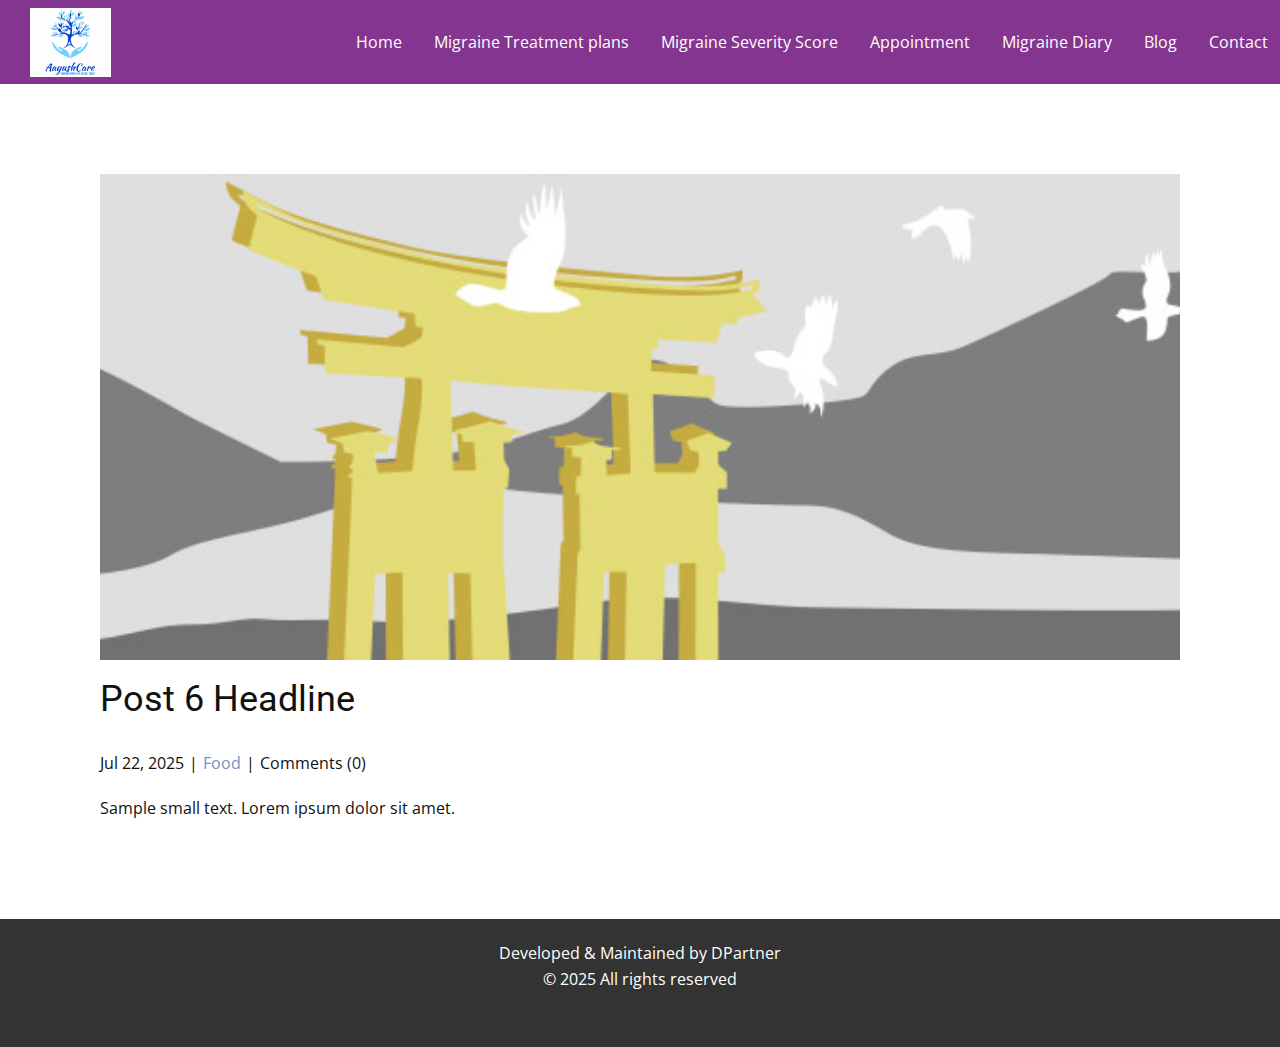
<file: blog/post-5.html>
<!DOCTYPE html>
<html style="font-size: 16px;" lang="en"><head>
    <meta name="viewport" content="width=device-width, initial-scale=1.0">
    <meta charset="utf-8">
    <meta name="keywords" content="Post 1 Headline">
    <meta name="description" content="">
    <title>Post 6 Headline</title>
    <link rel="stylesheet" href="../nicepage.css" media="screen">
<link rel="stylesheet" href="../Post-Template.css" media="screen">
    <script class="u-script" type="text/javascript" src="../jquery.js" defer=""></script>
    <script class="u-script" type="text/javascript" src="../nicepage.js" defer=""></script>
    <meta name="generator" content="Nicepage 7.11.4, nicepage.com">
    
    
    
    <link id="u-theme-google-font" rel="stylesheet" href="https://fonts.googleapis.com/css?family=Roboto:100,100i,200,200i,300,300i,400,400i,500,500i,600,600i,700,700i,800,800i,900,900i|Open+Sans:300,300i,400,400i,500,500i,600,600i,700,700i,800,800i">
    <script type="application/ld+json">{
		"@context": "http://schema.org",
		"@type": "Organization",
		"name": "Migraine",
		"logo": "images/3644a684f98ea8fe223c713b77189a77.png"
}</script>
    <meta name="theme-color" content="#7391c4">
  <meta data-intl-tel-input-cdn-path="intlTelInput/"></head>
  <body data-path-to-root="./" data-include-products="false" class="u-body u-xl-mode" data-lang="en"><header class="u-clearfix u-color-var u-header u-header" id="header"><a href="#" class="u-image u-logo u-image-1" data-image-width="250" data-image-height="214">
        <img src="../images/3644a684f98ea8fe223c713b77189a77.png" class="u-logo-image u-logo-image-1">
      </a><nav class="u-menu u-menu-one-level u-offcanvas u-menu-1" role="navigation">
        <div class="menu-collapse" style="font-size: 1rem; letter-spacing: 0px;">
          <a class="u-button-style u-custom-left-right-menu-spacing u-custom-padding-bottom u-custom-text-color u-custom-top-bottom-menu-spacing u-hamburger-link u-nav-link u-text-active-palette-1-base u-text-hover-palette-2-base u-hamburger-link-1" href="#" tabindex="-1" aria-label="Open menu" aria-controls="5d1d">
            <svg class="u-svg-link" viewBox="0 0 24 24"><use xlink:href="#menu-hamburger"></use></svg>
            <svg class="u-svg-content" version="1.1" id="menu-hamburger" viewBox="0 0 16 16" x="0px" y="0px" xmlns:xlink="http://www.w3.org/1999/xlink" xmlns="http://www.w3.org/2000/svg"><g><rect y="1" width="16" height="2"></rect><rect y="7" width="16" height="2"></rect><rect y="13" width="16" height="2"></rect>
</g></svg>
          </a>
        </div>
        <div class="u-custom-menu u-nav-container">
          <ul class="u-nav u-unstyled u-nav-1" role="menubar"><li role="none" class="u-nav-item"><a role="menuitem" class="u-button-style u-nav-link u-text-active-palette-1-base u-text-hover-palette-2-base u-text-white" href="../" style="padding: 10px 16px;">Home</a>
</li><li role="none" class="u-nav-item"><a role="menuitem" class="u-button-style u-nav-link u-text-active-palette-1-base u-text-hover-palette-2-base u-text-white" href="../Migraine-Treatment-plans.html" style="padding: 10px 16px;">Migraine Treatment plans</a>
</li><li role="none" class="u-nav-item"><a role="menuitem" class="u-button-style u-nav-link u-text-active-palette-1-base u-text-hover-palette-2-base u-text-white" href="../Migraine-Severity-Score.html" style="padding: 10px 16px;">Migraine Severity Score</a>
</li><li role="none" class="u-nav-item"><a tabindex="-1" role="menuitem" class="u-button-style u-nav-link u-text-active-palette-1-base u-text-hover-palette-2-base u-text-white" style="padding: 10px 16px;">Appointment</a>
</li><li role="none" class="u-nav-item"><a role="menuitem" class="u-button-style u-nav-link u-text-active-palette-1-base u-text-hover-palette-2-base u-text-white" href="../Migraine-Diary.html" style="padding: 10px 16px;">Migraine Diary</a>
</li><li role="none" class="u-nav-item"><a role="menuitem" class="u-button-style u-nav-link u-text-active-palette-1-base u-text-hover-palette-2-base u-text-white" href="../blog/blog.html" style="padding: 10px 16px;">Blog</a>
</li><li role="none" class="u-nav-item"><a role="menuitem" class="u-button-style u-nav-link u-text-active-palette-1-base u-text-hover-palette-2-base u-text-white" href="../Contact.html" style="padding: 10px 12px 10px 16px;">Contact</a>
</li></ul>
        </div>
        <div class="u-custom-menu u-nav-container-collapse" id="5d1d" role="region" aria-label="Menu panel">
          <div class="u-black u-container-style u-inner-container-layout u-opacity u-opacity-95 u-sidenav">
            <div class="u-inner-container-layout u-sidenav-overflow">
              <div class="u-menu-close" tabindex="-1" aria-label="Close menu"></div>
              <ul class="u-align-center u-nav u-popupmenu-items u-unstyled u-nav-2" role="menubar"><li role="none" class="u-nav-item"><a role="menuitem" class="u-button-style u-nav-link" href="../">Home</a>
</li><li role="none" class="u-nav-item"><a role="menuitem" class="u-button-style u-nav-link" href="../Migraine-Treatment-plans.html">Migraine Treatment plans</a>
</li><li role="none" class="u-nav-item"><a role="menuitem" class="u-button-style u-nav-link" href="../Migraine-Severity-Score.html">Migraine Severity Score</a>
</li><li role="none" class="u-nav-item"><a tabindex="-1" role="menuitem" class="u-button-style u-nav-link">Appointment</a>
</li><li role="none" class="u-nav-item"><a role="menuitem" class="u-button-style u-nav-link" href="../Migraine-Diary.html">Migraine Diary</a>
</li><li role="none" class="u-nav-item"><a role="menuitem" class="u-button-style u-nav-link" href="../blog/blog.html">Blog</a>
</li><li role="none" class="u-nav-item"><a role="menuitem" class="u-button-style u-nav-link" href="../Contact.html">Contact</a>
</li></ul>
            </div>
          </div>
          <div class="u-black u-menu-overlay u-opacity u-opacity-70"></div>
        </div>
      </nav></header>
    <section class="u-align-center u-clearfix u-section-1" id="block-1">
      <div class="u-clearfix u-sheet u-valign-middle-md u-valign-middle-sm u-valign-middle-xs u-sheet-1"><!--post_details--><!--post_details_options_json--><!--{"source":""}--><!--/post_details_options_json--><!--blog_post-->
        <div class="u-container-style u-expanded-width u-post-details u-post-details-1">
          <div class="u-container-layout u-valign-middle u-container-layout-1"><!--blog_post_image-->
            <img alt="" class="u-blog-control u-expanded-width u-image u-image-default u-image-1" src="../images/8ad73f3c.jpeg"><!--/blog_post_image--><!--blog_post_header-->
            <h2 class="u-blog-control u-text u-text-1">Post 6 Headline</h2><!--/blog_post_header--><!--blog_post_metadata-->
            <div class="u-blog-control u-metadata u-metadata-1"><!--blog_post_metadata_date--><span class="u-meta-date u-meta-icon">Jul 22, 2025</span><!--/blog_post_metadata_date--><!--blog_post_metadata_category--><span class="u-meta-category u-meta-icon"><a href="/blog/blog.html#/blog-1///1">Food</a></span><!--/blog_post_metadata_category--><!--blog_post_metadata_comments--><span class="u-meta-comments u-meta-icon"><!--blog_post_metadata_comments_content-->Comments (0)<!--/blog_post_metadata_comments_content--></span><!--/blog_post_metadata_comments-->
            </div><!--/blog_post_metadata--><!--blog_post_content-->
            <div class="u-align-justify u-blog-control u-post-content u-text u-text-2 fr-view">
  <p>Sample small text. Lorem ipsum dolor sit amet.</p>
  </div><!--/blog_post_content-->
          </div>
        </div><!--/blog_post--><!--/post_details-->
      </div>
    </section>
    
    
    
    <footer class="u-align-center u-clearfix u-container-align-center u-footer u-grey-80 u-footer" id="footer"><div class="u-clearfix u-sheet u-valign-middle u-sheet-1">
        <p class="u-align-center u-text u-text-default u-text-1"> Developed &amp; Maintained by DPartner<br>© 2025 All rights reserved
        </p>
      </div></footer>
    <section class="u-backlink u-clearfix u-grey-80"></section>
  
</body></html>
</file>
